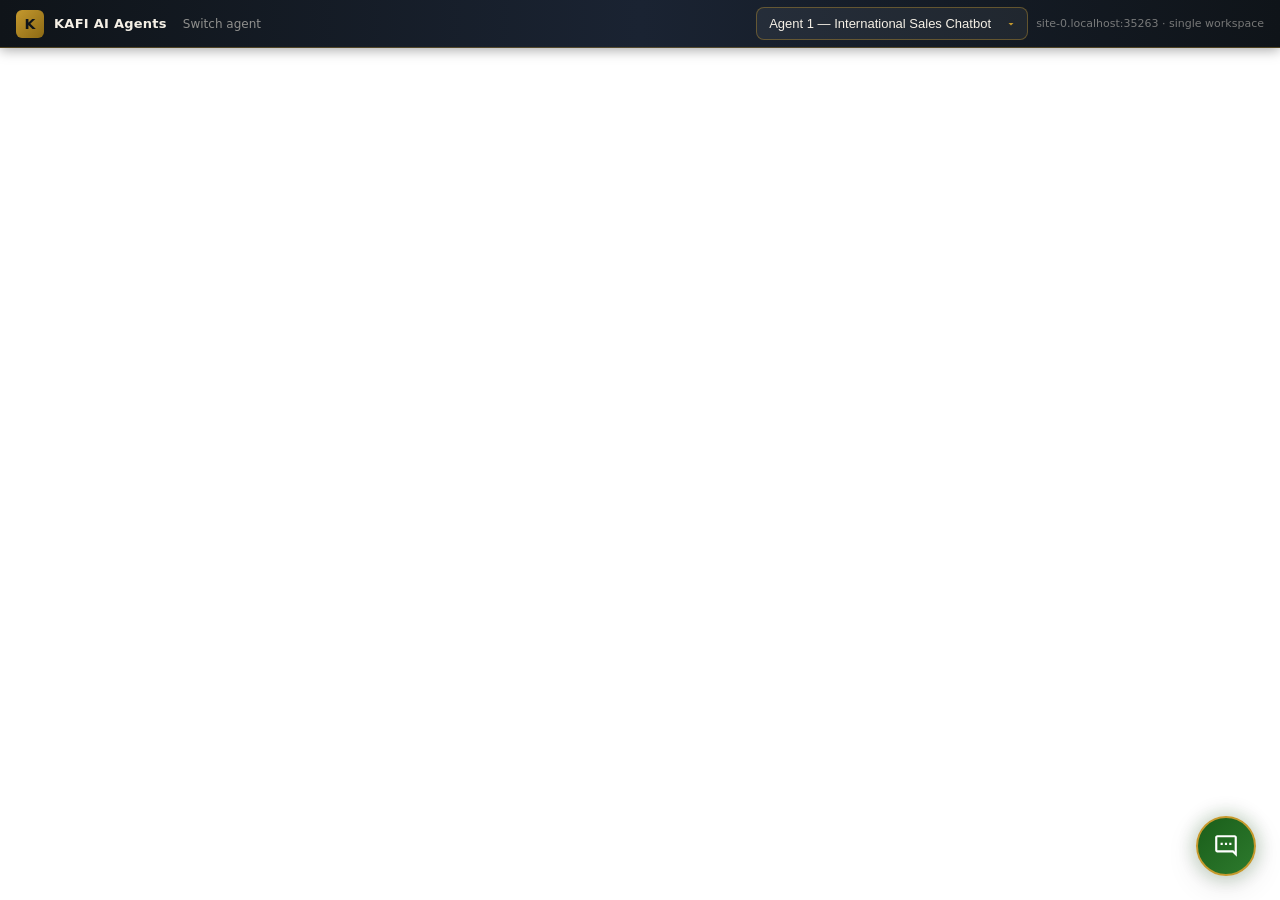
<file: index.html>
<!DOCTYPE html>
<html lang="en" dir="ltr">
<head>
  <meta charset="UTF-8">
  <meta name="viewport" content="width=device-width, initial-scale=1.0">
  <meta name="description" content="KAFI Group — Premium International Food Commodities. Chat with our AI assistant.">
  <title>KAFI Group — Chat Assistant</title>
  <link rel="stylesheet" href="styles/app-nav.css">
  <link rel="stylesheet" href="styles/chat.css">
  <script src="engine/app-nav.js" defer></script>
</head>
<body>

  <!-- ═══════════════════════════════════════════════════════════
       KAFI AI AGENT — Premium Chat Widget
       © 2026 NeuroGrid Labs · Built for KAFI Group
       ═══════════════════════════════════════════════════════════ -->

  <div class="kafi-chat-widget" id="kafiChatWidget" role="application" aria-label="KAFI Group Chat Assistant">

    <!-- ── Floating Chat Bubble ─────────────────────────────── -->
    <button
      class="kafi-chat-bubble"
      id="kafiBubble"
      type="button"
      aria-label="Open chat assistant"
      aria-expanded="false"
      aria-controls="kafiChatWindow"
    >
      <!-- Chat Bubble Icon -->
      <svg class="icon-chat" viewBox="0 0 24 24" xmlns="http://www.w3.org/2000/svg" aria-hidden="true">
        <path d="M20 2H4c-1.1 0-2 .9-2 2v12c0 1.1.9 2 2 2h14l4 4V4c0-1.1-.9-2-2-2zm0 15.2L18.8 16H4V4h16v13.2zM7 9h2v2H7V9zm4 0h2v2h-2V9zm4 0h2v2h-2V9z"/>
      </svg>
      <!-- Close Icon (shown when open) -->
      <svg class="icon-close" viewBox="0 0 24 24" xmlns="http://www.w3.org/2000/svg" aria-hidden="true">
        <path d="M19 6.41L17.59 5 12 10.59 6.41 5 5 6.41 10.59 12 5 17.59 6.41 19 12 13.41 17.59 19 19 17.59 13.41 12z"/>
      </svg>
    </button>


    <!-- ── Chat Window ──────────────────────────────────────── -->
    <div
      class="kafi-chat-window"
      id="kafiChatWindow"
      role="dialog"
      aria-label="Chat with KAFI Assistant"
      aria-hidden="true"
    >

      <!-- Header -->
      <header class="kafi-chat-header">
        <div class="kafi-chat-header-logo" aria-hidden="true">K</div>
        <div class="kafi-chat-header-info">
          <div class="kafi-chat-header-title">KAFI Assistant</div>
          <div class="kafi-chat-header-status">
            <span class="kafi-status-dot" aria-hidden="true"></span>
            <span>Online — Ready to help</span>
          </div>
        </div>

        <!-- WhatsApp Button -->
        <a
          class="kafi-whatsapp-btn"
          href="https://wa.me/923008206633?text=Hi%20KAFI%20Group%2C%20I%20was%20chatting%20on%20your%20website%20and%20would%20like%20to%20continue%20on%20WhatsApp."
          target="_blank"
          rel="noopener noreferrer"
          aria-label="Continue on WhatsApp"
          title="Continue on WhatsApp"
        >
          <svg viewBox="0 0 24 24" xmlns="http://www.w3.org/2000/svg" aria-hidden="true">
            <path d="M17.472 14.382c-.297-.149-1.758-.867-2.03-.967-.273-.099-.471-.148-.67.15-.197.297-.767.966-.94 1.164-.173.199-.347.223-.644.075-.297-.15-1.255-.463-2.39-1.475-.883-.788-1.48-1.761-1.653-2.059-.173-.297-.018-.458.13-.606.134-.133.298-.347.446-.52.149-.174.198-.298.298-.497.099-.198.05-.371-.025-.52-.075-.149-.669-1.612-.916-2.207-.242-.579-.487-.5-.669-.51-.173-.008-.371-.01-.57-.01-.198 0-.52.074-.792.372-.272.297-1.04 1.016-1.04 2.479 0 1.462 1.065 2.875 1.213 3.074.149.198 2.096 3.2 5.077 4.487.709.306 1.262.489 1.694.625.712.227 1.36.195 1.871.118.571-.085 1.758-.719 2.006-1.413.248-.694.248-1.289.173-1.413-.074-.124-.272-.198-.57-.347m-5.421 7.403h-.004a9.87 9.87 0 01-5.031-1.378l-.361-.214-3.741.982.998-3.648-.235-.374a9.86 9.86 0 01-1.51-5.26c.001-5.45 4.436-9.884 9.888-9.884 2.64 0 5.122 1.03 6.988 2.898a9.825 9.825 0 012.893 6.994c-.003 5.45-4.437 9.884-9.885 9.884m8.413-18.297A11.815 11.815 0 0012.05 0C5.495 0 .16 5.335.157 11.892c0 2.096.547 4.142 1.588 5.945L.057 24l6.305-1.654a11.882 11.882 0 005.683 1.448h.005c6.554 0 11.89-5.335 11.893-11.893a11.821 11.821 0 00-3.48-8.413z"/>
          </svg>
        </a>

        <!-- Close Button -->
        <button
          class="kafi-chat-header-close"
          id="kafiClose"
          type="button"
          aria-label="Close chat"
        >
          <svg viewBox="0 0 24 24" xmlns="http://www.w3.org/2000/svg" aria-hidden="true">
            <path d="M19 6.41L17.59 5 12 10.59 6.41 5 5 6.41 10.59 12 5 17.59 6.41 19 12 13.41 17.59 19 19 17.59 13.41 12z"/>
          </svg>
        </button>
      </header>


      <!-- Messages Area -->
      <div
        class="kafi-chat-messages"
        id="kafiMessages"
        role="log"
        aria-live="polite"
        aria-label="Chat messages"
      >
        <!-- Messages rendered dynamically by JS -->
      </div>


      <!-- Input Area -->
      <div class="kafi-chat-input-area">
        <!-- Language Toggle -->
        <button
          class="kafi-lang-toggle"
          id="kafiLangToggle"
          type="button"
          aria-label="Toggle language between English and Urdu"
          title="Toggle Language"
        >
          <svg viewBox="0 0 24 24" xmlns="http://www.w3.org/2000/svg" aria-hidden="true">
            <path d="M12 2C6.48 2 2 6.48 2 12s4.48 10 10 10 10-4.48 10-10S17.52 2 12 2zm-1 17.93c-3.95-.49-7-3.85-7-7.93 0-.62.08-1.21.21-1.79L9 15v1c0 1.1.9 2 2 2v1.93zm6.9-2.54c-.26-.81-1-1.39-1.9-1.39h-1v-3c0-.55-.45-1-1-1H8v-2h2c.55 0 1-.45 1-1V7h2c1.1 0 2-.9 2-2v-.41c2.93 1.19 5 4.06 5 7.41 0 2.08-.8 3.97-2.1 5.39z"/>
          </svg>
          <span class="kafi-lang-label" id="kafiLangLabel">EN</span>
        </button>

        <!-- Text Input -->
        <input
          type="text"
          class="kafi-chat-input"
          id="kafiInput"
          placeholder="Type your message..."
          aria-label="Type your message"
          autocomplete="off"
          maxlength="500"
        >

        <!-- Send Button -->
        <button
          class="kafi-send-btn"
          id="kafiSend"
          type="button"
          aria-label="Send message"
          title="Send"
        >
          <svg viewBox="0 0 24 24" xmlns="http://www.w3.org/2000/svg" aria-hidden="true">
            <path d="M2.01 21L23 12 2.01 3 2 10l15 2-15 2z"/>
          </svg>
        </button>
      </div>


      <!-- Powered By -->
      <div class="kafi-powered-by" aria-label="Powered by NeuroGrid Labs">
        <span>Powered by <a href="https://neurogridlabs.com" target="_blank" rel="noopener noreferrer">NeuroGrid Labs</a></span>
      </div>

    </div><!-- /.kafi-chat-window -->
  </div><!-- /.kafi-chat-widget -->


  <!-- ═══════════════════════════════════════════════════════════
       APPLICATION LOGIC
       ═══════════════════════════════════════════════════════════ -->
  <script type="module">
    // ── Engine Imports (ES Modules) ──────────────────────────
    // These will be loaded when the engine files exist.
    // Graceful fallback if modules aren't built yet.
    let NLPEngine, ConversationManager, LearningEngine, ResponseGenerator, APIConnector;
    let productCatalog, trainingData;

    try {
      const nlp = await import('./engine/nlp-engine.js');
      NLPEngine = nlp.NLPEngine || nlp.default;
    } catch (e) { console.warn('[KAFI] NLP engine not loaded:', e.message); }

    try {
      const conv = await import('./engine/conversation-manager.js');
      ConversationManager = conv.ConversationManager || conv.default;
    } catch (e) { console.warn('[KAFI] Conversation manager not loaded:', e.message); }

    try {
      const learn = await import('./engine/learning-engine.js');
      LearningEngine = learn.LearningEngine || learn.default;
    } catch (e) { console.warn('[KAFI] Learning engine not loaded:', e.message); }

    try {
      const resp = await import('./engine/response-generator.js');
      ResponseGenerator = resp.ResponseGenerator || resp.default;
    } catch (e) { console.warn('[KAFI] Response generator not loaded:', e.message); }

    try {
      const api = await import('./engine/api-connector.js');
      APIConnector = api.APIConnector || api.default;
    } catch (e) { console.warn('[KAFI] API Connector not loaded:', e.message); }

    try {
      const products = await import('./data/products.js');
      productCatalog = products.products || products.default || [];
    } catch (e) { console.warn('[KAFI] Product data not loaded:', e.message); productCatalog = []; }

    try {
      const training = await import('./data/training-data.js');
      trainingData = training.trainingData || training.default || {};
    } catch (e) { console.warn('[KAFI] Training data not loaded:', e.message); trainingData = {}; }


    // ═══════════════════════════════════════════════════════════
    //  ChatApp — Main Application Class
    // ═══════════════════════════════════════════════════════════

    class ChatApp {
      constructor() {
        // DOM Elements
        this.bubble     = document.getElementById('kafiBubble');
        this.window     = document.getElementById('kafiChatWindow');
        this.messages   = document.getElementById('kafiMessages');
        this.input      = document.getElementById('kafiInput');
        this.sendBtn    = document.getElementById('kafiSend');
        this.closeBtn   = document.getElementById('kafiClose');
        this.langToggle = document.getElementById('kafiLangToggle');
        this.langLabel  = document.getElementById('kafiLangLabel');

        // State
        this.isOpen       = false;
        this.isFirstOpen  = true;
        this.language     = 'en';
        this.sessionId    = this.generateSessionId();
        this.messageCount = 0;

        // Engine instances
        this.nlp          = NLPEngine ? new NLPEngine(trainingData) : null;
        this.conversation = ConversationManager ? new ConversationManager() : null;
        this.learning     = LearningEngine ? new LearningEngine() : null;
        this.responder    = ResponseGenerator ? new ResponseGenerator(productCatalog) : null;
        this.apiConnector = APIConnector ? new APIConnector() : null;

        // Initialize
        this.bindEvents();
        console.log(`%c[KAFI] Chat widget initialized · Session: ${this.sessionId}`, 'color: #1a5e1a; font-weight: bold;');
      }


      // ── Session ID Generator ────────────────────────────────
      generateSessionId() {
        const ts = Date.now().toString(36);
        const rand = Math.random().toString(36).substring(2, 8);
        return `kafi_${ts}_${rand}`;
      }


      // ── Event Bindings ──────────────────────────────────────
      bindEvents() {
        // Open / Close
        this.bubble.addEventListener('click', () => this.toggleChat());
        this.closeBtn.addEventListener('click', () => this.closeChat());

        // Send message
        this.sendBtn.addEventListener('click', () => this.handleSend());
        this.input.addEventListener('keydown', (e) => {
          if (e.key === 'Enter' && !e.shiftKey) {
            e.preventDefault();
            this.handleSend();
          }
        });

        // Language toggle
        this.langToggle.addEventListener('click', () => this.toggleLanguage());

        // Keyboard: Escape to close
        document.addEventListener('keydown', (e) => {
          if (e.key === 'Escape' && this.isOpen) this.closeChat();
        });
      }


      // ── Chat Open / Close ───────────────────────────────────
      toggleChat() {
        this.isOpen ? this.closeChat() : this.openChat();
      }

      openChat() {
        this.isOpen = true;
        this.window.classList.add('is-visible');
        this.window.setAttribute('aria-hidden', 'false');
        this.bubble.classList.add('is-open');
        this.bubble.setAttribute('aria-expanded', 'true');
        this.bubble.setAttribute('aria-label', 'Close chat assistant');

        if (this.isFirstOpen) {
          this.isFirstOpen = false;
          this.runWelcomeSequence();
        }

        // Focus input
        setTimeout(() => this.input.focus(), 400);
      }

      closeChat() {
        this.isOpen = false;
        this.window.classList.remove('is-visible');
        this.window.setAttribute('aria-hidden', 'true');
        this.bubble.classList.remove('is-open');
        this.bubble.setAttribute('aria-expanded', 'false');
        this.bubble.setAttribute('aria-label', 'Open chat assistant');
      }


      // ── Welcome Sequence ────────────────────────────────────
      runWelcomeSequence() {
        // Welcome visual block
        const welcome = document.createElement('div');
        welcome.className = 'kafi-welcome-msg';
        welcome.innerHTML = `
          <div class="kafi-welcome-icon" aria-hidden="true">K</div>
          <div class="kafi-welcome-title">Welcome to KAFI Group</div>
          <div class="kafi-welcome-text">
            Premium Himalayan Pink Salt, Rice, Spices & Desserts — exported worldwide from Pakistan.
          </div>
        `;
        this.messages.appendChild(welcome);

        // Bot greeting message
        setTimeout(() => {
          this.addBotMessage(
            this.language === 'ur'
              ? 'السلام علیکم! KAFI Group میں خوش آمدید۔ میں آپ کی کس طرح مدد کر سکتا ہوں؟'
              : 'Assalam-o-Alaikum! Welcome to KAFI Group. How may I assist you with our premium products today?'
          );

          // Quick replies
          this.addQuickReplies([
            { text: '🛍️ View Products',     value: 'show me your products' },
            { text: '🍚 Rice Collection',    value: 'tell me about rice' },
            { text: '🧂 Pink Salt',          value: 'himalayan pink salt' },
            { text: '📞 Contact Us',         value: 'I want to contact you' },
          ]);
        }, 600);
      }


      // ── Handle Send Message ─────────────────────────────────
      async handleSend() {
        const text = this.input.value.trim();
        if (!text) return;

        // Clear input
        this.input.value = '';

        // Add user message to UI
        this.addUserMessage(text);

        // Remove old quick replies
        this.clearQuickReplies();

        // Log conversation
        this.logMessage('user', text);

        // Show typing indicator
        this.showTyping();

        // Generate response
        const delay = 500 + Math.random() * 300; // 500-800ms
        await this.sleep(delay);

        // Process through engine or fallback
        const response = await this.processMessage(text);

        // Hide typing, show response
        this.hideTyping();
        this.renderResponse(response);
      }


      // ── Message Processing ──────────────────────────────────
      async processMessage(text) {
        const context = this.conversation ? this.conversation.getContext() : {};
        context.products = productCatalog;

        // Run local classification first to extract entities, language, and intent
        let intentResult = { intent: 'unknown', confidence: 0, entities: {}, language: 'english' };
        if (this.nlp) {
          try {
            intentResult = this.nlp.classify(text, this.language, context);
          } catch (e) {
            console.error('[KAFI] NLP Classification failed:', e);
          }
        }

        // Auto-detect language and update UI seamlessly
        const detectedLangCode = intentResult.language === 'urdu' ? 'ur' : 'en';
        if (detectedLangCode !== this.language) {
          this.language = detectedLangCode;
          this.langLabel.textContent = detectedLangCode.toUpperCase();
          this.input.placeholder = detectedLangCode === 'ur' ? '...اپنا پیغام ٹائپ کریں' : 'Type your message...';
          this.input.dir = detectedLangCode === 'ur' ? 'rtl' : 'ltr';
        }

        // 1. Try external API first if configured and enabled
        if (this.apiConnector && this.apiConnector.isEnabled()) {
          try {
            console.log('[KAFI] External API connector active, sending query...');
            const apiText = await this.apiConnector.generateResponse(text, context, productCatalog);
            if (apiText) {
              const response = {
                text: apiText,
                products: [],
                showForm: false,
                suggestions: this.language === 'ur' 
                  ? ['Rabta Karein', 'Products Dekhein', 'Order Kaise'] 
                  : ['Contact Us', 'View Products', 'How to Order']
              };

              // Log interaction
              if (this.learning) {
                this.learning.logInteraction(this.sessionId, text, 'external_api', response);
              }
              if (this.conversation) {
                this.conversation.addTurn('user', text);
                this.conversation.addTurn('bot', apiText);
              }
              return response;
            }
          } catch (err) {
            console.warn('[KAFI] External API failed, falling back to local NLP:', err);
          }
        }

        // 2. Local NLP engine fallback
        if (this.nlp && this.responder) {
          try {
            // Update conversation context state with the classified intent & entities
            if (this.conversation) {
              this.conversation.update(intentResult.intent, intentResult.entities);
            }

            // Get updated context
            const updatedContext = this.conversation ? this.conversation.getContext() : context;
            updatedContext.products = productCatalog;

            const response = this.responder.generate(intentResult, text, this.language, updatedContext);

            // Guard against form loop: if a form is shown, record it in the context manager
            if (this.conversation && (response.showForm || response.showContactForm)) {
              this.conversation.markFormShown();
            }

            // Log for learning
            if (this.learning) {
              this.learning.logInteraction(this.sessionId, text, intentResult.intent || intentResult, response);
            }

            if (this.conversation) {
              this.conversation.addTurn('user', text);
              this.conversation.addTurn('bot', response.text);
            }

            return response;
          } catch (err) {
            console.error('[KAFI] Engine error:', err);
          }
        }

        // Fallback responses (engine not loaded)
        return this.getFallbackResponse(text);
      }


      // ── Fallback Response System ────────────────────────────
      getFallbackResponse(text) {
        const lower = text.toLowerCase();

        // Simple keyword matching fallback
        const responses = [
          {
            keywords: ['hi', 'hello', 'hey', 'assalam', 'salam'],
            text: 'Welcome to KAFI Group! How may I assist you with our premium products today?',
            suggestions: ['View Products', 'Rice', 'Pink Salt', 'Contact Us']
          },
          {
            keywords: ['product', 'what do you sell', 'catalog', 'range', 'items'],
            text: 'KAFI Group exports premium food commodities worldwide: Himalayan Pink Salt (fine, coarse, tiles & blocks), Basmati & Non-Basmati Rice, Spices, Custards, Kheer, Jelly, and Masala Papri. What category interests you?',
            suggestions: ['Rice', 'Pink Salt', 'Desserts', 'Spices'],
            products: this.getSampleProducts('all')
          },
          {
            keywords: ['rice', 'basmati', 'sella', 'chawal'],
            text: 'Our premium rice collection includes Royal Super Parboiled Sella Rice, Ultra XXL Sella Gold Rice, Royal Super White Rice, and Economical Long Grain White Rice. All sourced from the finest Pakistani paddy fields.',
            suggestions: ['Sella Rice Details', 'White Rice Details', 'Pink Salt', 'Order Now'],
            products: this.getSampleProducts('rice')
          },
          {
            keywords: ['salt', 'pink salt', 'himalayan', 'namak'],
            text: 'Our Himalayan Pink Salt range includes Glass Grinders, Fine & Coarse Pencil Jars, Fliptop Bottles (500g), and exquisite Salt Tiles & Blocks for wellness and architecture. All naturally sourced from the Khewra Salt Mine.',
            suggestions: ['Salt Grinder', 'Salt Tiles', 'Sea Salt', 'Order Now'],
            products: this.getSampleProducts('salt')
          },
          {
            keywords: ['contact', 'call', 'email', 'phone', 'order', 'buy', 'purchase', 'reach'],
            text: 'We\'d love to hear from you! Please fill out the form below, or continue on WhatsApp for a faster response.',
            showForm: true,
            suggestions: ['Continue on WhatsApp']
          },
          {
            keywords: ['custard', 'dessert', 'kheer', 'jelly', 'sweet'],
            text: 'Our dessert range includes Vanilla, Banana & Strawberry Custard (100g–250g), assorted Kheer blends (155g), and fruit Jelly in Blueberry, Mango & Banana flavors (80g packs).',
            suggestions: ['Custard Details', 'Kheer Details', 'Rice', 'Contact Us']
          },
          {
            keywords: ['spice', 'masala', 'papri'],
            text: 'Our Masala Papri is a crispy, savory snack made with wheat flour and traditional spices — perfect for tea-time or chaat. Available in 250g packs.',
            suggestions: ['View Products', 'Rice', 'Pink Salt', 'Contact Us']
          },
          {
            keywords: ['where', 'country', 'location', 'pakistan', 'export', 'ship'],
            text: 'KAFI Group is headquartered in Pakistan and exports to countries across Europe, North America, the Middle East, and Asia. We handle global logistics and shipping.',
            suggestions: ['View Products', 'Contact Us', 'WhatsApp']
          },
          {
            keywords: ['price', 'cost', 'rate', 'quotation', 'quote'],
            text: 'For pricing and quotations, please contact our sales team. We offer competitive rates for bulk orders with flexible packaging options.',
            showForm: true,
            suggestions: ['Continue on WhatsApp', 'View Products']
          }
        ];

        // Find best matching response
        for (const r of responses) {
          if (r.keywords.some(kw => lower.includes(kw))) {
            return r;
          }
        }

        // Default
        return {
          text: 'Thank you for your interest! I can help you with our product range including Himalayan Pink Salt, Rice, Spices, and Desserts. What would you like to know more about?',
          suggestions: ['View Products', 'Rice', 'Pink Salt', 'Desserts', 'Contact Us']
        };
      }


      // ── Sample Product Data (Fallback) ──────────────────────
      getSampleProducts(category) {
        const all = [
          { name: 'Royal Super Parboiled Sella Rice', category: 'Rice', desc: 'Premium long-grain with rich golden texture', image: '', url: 'https://kafi-group.com' },
          { name: 'Himalayan Pink Salt - Glass Grinder', category: 'Pink Salt', desc: 'Pure crystal salt in elegant glass grinder', image: '', url: 'https://kafi-group.com' },
          { name: 'Ultra XXL Sella Gold Rice', category: 'Rice', desc: 'Extra-long grain, superior cooking performance', image: '', url: 'https://kafi-group.com' },
          { name: 'Pink Salt Tiles & Blocks', category: 'Pink Salt', desc: 'For architectural and wellness applications', image: '', url: 'https://kafi-group.com' },
          { name: 'Vanilla Custard', category: 'Desserts', desc: 'Rich and creamy vanilla dessert blend, 100g', image: '', url: 'https://kafi-group.com' },
        ];

        if (category === 'all') return all.slice(0, 3);
        if (category === 'rice') return all.filter(p => p.category === 'Rice');
        if (category === 'salt') return all.filter(p => p.category === 'Pink Salt');
        return [];
      }


      // ── Render Response ─────────────────────────────────────
      renderResponse(response) {
        // Text message
        if (response.text) {
          this.addBotMessage(response.text);
        }

        // Product cards
        if (response.products && response.products.length > 0) {
          setTimeout(() => this.addProductCards(response.products), 200);
        }

        // Lead capture form
        if (response.showForm) {
          setTimeout(() => this.addLeadForm(), 300);
        }

        // Quick reply suggestions
        if (response.suggestions && response.suggestions.length > 0) {
          const delay = (response.products ? 400 : 0) + (response.showForm ? 500 : 200);
          setTimeout(() => {
            const suggestions = response.suggestions.map(s => {
              if (s === 'Continue on WhatsApp' || s === 'WhatsApp') {
                return { text: '💬 Continue on WhatsApp', value: '__whatsapp__' };
              }
              return typeof s === 'string' ? { text: s, value: s } : s;
            });
            this.addQuickReplies(suggestions);
          }, delay);
        }

        // Log bot response
        this.logMessage('bot', response.text || '');
      }


      // ── Add User Message ────────────────────────────────────
      addUserMessage(text) {
        this.messageCount++;
        const time = this.formatTime();
        const el = document.createElement('div');
        el.className = 'kafi-message kafi-message--user';
        el.setAttribute('role', 'article');
        el.setAttribute('aria-label', `You said: ${text}`);
        el.innerHTML = `
          <div class="kafi-message-content">
            <div class="kafi-message-bubble">${this.escapeHtml(text)}</div>
            <span class="kafi-message-time">${time}</span>
          </div>
        `;
        this.messages.appendChild(el);
        this.scrollToBottom();
      }


      // ── Add Bot Message ─────────────────────────────────────
      addBotMessage(text) {
        this.messageCount++;
        const time = this.formatTime();
        const el = document.createElement('div');
        el.className = 'kafi-message kafi-message--bot';
        el.setAttribute('role', 'article');
        el.setAttribute('aria-label', `KAFI Assistant said: ${text}`);
        el.innerHTML = `
          <div class="kafi-avatar" aria-hidden="true">K</div>
          <div class="kafi-message-content">
            <div class="kafi-message-bubble">${this.escapeHtml(text)}</div>
            <span class="kafi-message-time">${time}</span>
          </div>
        `;
        this.messages.appendChild(el);
        this.scrollToBottom();
      }


      // ── Add Quick Replies ───────────────────────────────────
      addQuickReplies(options) {
        const container = document.createElement('div');
        container.className = 'kafi-quick-replies';
        container.setAttribute('role', 'group');
        container.setAttribute('aria-label', 'Quick reply options');

        for (const opt of options) {
          const btn = document.createElement('button');
          btn.className = 'kafi-quick-reply';
          btn.type = 'button';
          btn.textContent = opt.text;
          btn.addEventListener('click', () => {
            if (opt.value === '__whatsapp__') {
              window.open(
                'https://wa.me/923008206633?text=Hi%20KAFI%20Group%2C%20I%20was%20chatting%20on%20your%20website%20and%20would%20like%20to%20continue%20on%20WhatsApp.',
                '_blank'
              );
              return;
            }
            this.input.value = opt.value;
            this.handleSend();
          });
          container.appendChild(btn);
        }

        this.messages.appendChild(container);
        this.scrollToBottom();
      }

      clearQuickReplies() {
        const old = this.messages.querySelectorAll('.kafi-quick-replies');
        old.forEach(el => el.remove());
      }


      // ── Add Product Cards ───────────────────────────────────
      addProductCards(products) {
        const container = document.createElement('div');
        container.className = 'kafi-product-cards';

        for (const p of products) {
          const card = document.createElement('div');
          card.className = 'kafi-product-card';
          card.innerHTML = `
            <div class="kafi-product-card-image">
              ${p.image ? `<img src="${this.escapeHtml(p.image)}" alt="${this.escapeHtml(p.name)}" loading="lazy">` : `<span>📦 ${this.escapeHtml(p.category)}</span>`}
            </div>
            <div class="kafi-product-card-body">
              <span class="kafi-product-card-category">${this.escapeHtml(p.category)}</span>
              <div class="kafi-product-card-name">${this.escapeHtml(p.name)}</div>
              ${p.desc ? `<div class="kafi-product-card-desc">${this.escapeHtml(p.desc)}</div>` : ''}
              <a class="kafi-product-card-btn" href="${p.url || 'https://kafi-group.com'}" target="_blank" rel="noopener noreferrer">
                View Product →
              </a>
            </div>
          `;
          container.appendChild(card);
        }

        this.messages.appendChild(container);
        this.scrollToBottom();
      }


      // ── Add Lead Capture Form ───────────────────────────────
      addLeadForm() {
        // Only add one form at a time
        if (this.messages.querySelector('.kafi-lead-form')) return;

        const form = document.createElement('div');
        form.className = 'kafi-lead-form';
        form.innerHTML = `
          <div class="kafi-lead-form-title">
            <svg width="16" height="16" viewBox="0 0 24 24" fill="#1a5e1a"><path d="M20 4H4c-1.1 0-1.99.9-1.99 2L2 18c0 1.1.9 2 2 2h16c1.1 0 2-.9 2-2V6c0-1.1-.9-2-2-2zm0 4l-8 5-8-5V6l8 5 8-5v2z"/></svg>
            Contact Us
          </div>
          <div class="kafi-lead-form-subtitle">Fill in your details and our team will reach out within 24 hours.</div>
          <form id="kafiLeadFormInner" autocomplete="on">
            <div class="form-group">
              <label>Full Name <span class="required">*</span></label>
              <input type="text" name="fullName" required placeholder="Your full name" autocomplete="name">
            </div>
            <div class="form-group">
              <label>Email <span class="required">*</span></label>
              <input type="email" name="email" required placeholder="your@email.com" autocomplete="email">
            </div>
            <div class="form-group">
              <label>Phone Number <span class="required">*</span></label>
              <input type="tel" name="phone" required placeholder="+92 300 1234567" autocomplete="tel">
            </div>
            <div class="form-group">
              <label>Message</label>
              <textarea name="message" placeholder="Tell us about your requirements..." rows="3"></textarea>
            </div>
            <button type="submit" class="kafi-lead-form-submit">Submit Inquiry →</button>
          </form>
        `;

        this.messages.appendChild(form);
        this.scrollToBottom();

        // Handle form submit
        const innerForm = form.querySelector('#kafiLeadFormInner');
        innerForm.addEventListener('submit', (e) => {
          e.preventDefault();
          const data = new FormData(innerForm);
          const lead = {
            name: data.get('fullName'),
            email: data.get('email'),
            phone: data.get('phone'),
            message: data.get('message'),
            sessionId: this.sessionId,
            timestamp: new Date().toISOString(),
          };

          // Save to localStorage
          const leads = JSON.parse(localStorage.getItem('kafi_leads') || '[]');
          leads.push(lead);
          localStorage.setItem('kafi_leads', JSON.stringify(leads));

          // Mark lead captured in context manager to prevent form loop
          if (this.conversation) {
            this.conversation.markLeadCaptured();
          }

          // Show success
          form.innerHTML = `
            <div class="form-success">
              <svg viewBox="0 0 24 24"><path d="M12 2C6.48 2 2 6.48 2 12s4.48 10 10 10 10-4.48 10-10S17.52 2 12 2zm-2 15l-5-5 1.41-1.41L10 14.17l7.59-7.59L19 8l-9 9z" fill="#1a5e1a"/></svg>
              <div style="font-family: Montserrat, sans-serif; font-weight: 700; font-size: 15px; margin-bottom: 4px;">Thank you, ${this.escapeHtml(lead.name)}!</div>
              <div>Our team will contact you shortly.</div>
            </div>
          `;

          this.addBotMessage(`Thank you, ${lead.name}! Your inquiry has been received. Our sales team will reach out to you at ${lead.email} within 24 hours.`);
          this.scrollToBottom();
        });
      }


      // ── Typing Indicator ────────────────────────────────────
      showTyping() {
        if (this.messages.querySelector('.kafi-typing-indicator')) return;
        const el = document.createElement('div');
        el.className = 'kafi-typing-indicator';
        el.setAttribute('aria-label', 'KAFI Assistant is typing');
        el.innerHTML = `
          <div class="kafi-avatar" aria-hidden="true">K</div>
          <div class="kafi-typing-dots">
            <span class="kafi-typing-dot"></span>
            <span class="kafi-typing-dot"></span>
            <span class="kafi-typing-dot"></span>
          </div>
        `;
        this.messages.appendChild(el);
        this.scrollToBottom();
      }

      hideTyping() {
        const el = this.messages.querySelector('.kafi-typing-indicator');
        if (el) el.remove();
      }


      // ── Language Toggle ─────────────────────────────────────
      toggleLanguage() {
        this.language = this.language === 'en' ? 'ur' : 'en';
        this.langLabel.textContent = this.language.toUpperCase();

        if (this.language === 'ur') {
          this.input.placeholder = '...اپنا پیغام ٹائپ کریں';
          this.input.dir = 'rtl';
        } else {
          this.input.placeholder = 'Type your message...';
          this.input.dir = 'ltr';
        }

        this.addBotMessage(
          this.language === 'ur'
            ? 'زبان اردو میں تبدیل ہو گئی ہے۔ میں آپ کی کس طرح مدد کر سکتا ہوں؟'
            : 'Language switched to English. How can I help you?'
        );
      }


      // ── Conversation Logging ────────────────────────────────
      logMessage(role, text) {
        const log = JSON.parse(localStorage.getItem('kafi_conversations') || '{}');
        if (!log[this.sessionId]) {
          log[this.sessionId] = {
            id: this.sessionId,
            startedAt: new Date().toISOString(),
            messages: [],
            language: this.language,
          };
        }
        log[this.sessionId].messages.push({
          role,
          text,
          timestamp: new Date().toISOString(),
        });
        log[this.sessionId].lastActivity = new Date().toISOString();
        localStorage.setItem('kafi_conversations', JSON.stringify(log));
      }


      // ── Utilities ───────────────────────────────────────────
      formatTime() {
        return new Date().toLocaleTimeString([], { hour: '2-digit', minute: '2-digit' });
      }

      escapeHtml(str) {
        if (!str) return '';
        const div = document.createElement('div');
        div.textContent = str;
        return div.innerHTML;
      }

      scrollToBottom() {
        requestAnimationFrame(() => {
          this.messages.scrollTop = this.messages.scrollHeight;
        });
      }

      sleep(ms) {
        return new Promise(resolve => setTimeout(resolve, ms));
      }
    }


    // ── Initialize ────────────────────────────────────────────
    document.addEventListener('DOMContentLoaded', () => {
      window.kafiChat = new ChatApp();
    });

    // Fallback if DOM already loaded
    if (document.readyState !== 'loading') {
      window.kafiChat = new ChatApp();
    }
  </script>

</body>
</html>
</file>
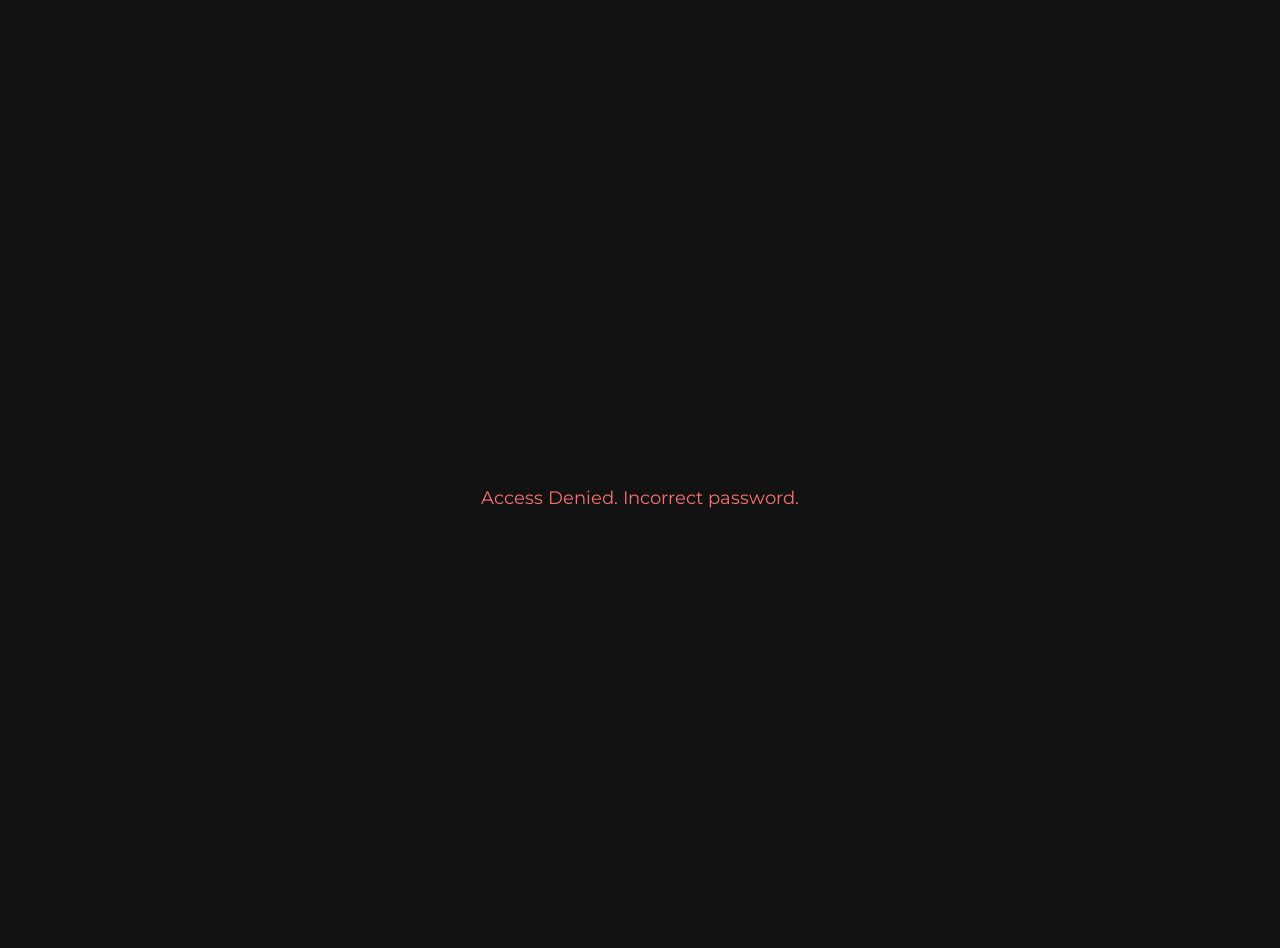
<file: admin.html>
<!DOCTYPE html>
<html lang="en">
<head>
  <meta charset="UTF-8">
  <meta name="viewport" content="width=device-width, initial-scale=1.0">
  <meta name="robots" content="noindex, nofollow">
  <title>KAFI Group — Admin Dashboard</title>
  <link rel="stylesheet" href="styles/app-nav.css">
  <link rel="stylesheet" href="styles/admin.css">
  <script src="engine/app-nav.js" defer></script>
</head>
<body class="admin-body">

  <!-- ═══════════════════════════════════════════════════════════
       KAFI AI AGENT — Admin Dashboard
       © 2026 NeuroGrid Labs
       ═══════════════════════════════════════════════════════════ -->

  <!-- Mobile Toggle -->
  <button class="admin-mobile-toggle" id="mobileToggle" type="button" aria-label="Toggle sidebar">
    <svg viewBox="0 0 24 24"><path d="M3 18h18v-2H3v2zm0-5h18v-2H3v2zm0-7v2h18V6H3z"/></svg>
  </button>

  <!-- Sidebar Overlay (mobile) -->
  <div class="sidebar-overlay" id="sidebarOverlay"></div>

  <div class="admin-layout">

    <!-- ── Sidebar ─────────────────────────────────────────── -->
    <aside class="admin-sidebar" id="sidebar" role="navigation" aria-label="Admin navigation">
      <div class="sidebar-logo">
        <div class="sidebar-logo-icon" aria-hidden="true">K</div>
        <div>
          <div class="sidebar-logo-text">KAFI Group</div>
          <div class="sidebar-logo-subtitle">Admin Panel</div>
        </div>
      </div>

      <nav class="sidebar-nav">
        <div class="sidebar-nav-label">Main</div>
        <button class="sidebar-nav-item is-active" data-tab="dashboard" type="button">
          <svg viewBox="0 0 24 24"><path d="M3 13h8V3H3v10zm0 8h8v-6H3v6zm10 0h8V11h-8v10zm0-18v6h8V3h-8z"/></svg>
          Dashboard
        </button>
        <button class="sidebar-nav-item" data-tab="conversations" type="button">
          <svg viewBox="0 0 24 24"><path d="M20 2H4c-1.1 0-2 .9-2 2v18l4-4h14c1.1 0 2-.9 2-2V4c0-1.1-.9-2-2-2zm0 14H6l-2 2V4h16v12z"/></svg>
          Conversations
        </button>
        <button class="sidebar-nav-item" data-tab="training" type="button">
          <svg viewBox="0 0 24 24"><path d="M5 13.18v4L12 21l7-3.82v-4L12 17l-7-3.82zM12 3L1 9l11 6 9-4.91V17h2V9L12 3z"/></svg>
          Training
        </button>
        <button class="sidebar-nav-item" data-tab="products" type="button">
          <svg viewBox="0 0 24 24"><path d="M20 6h-2.18c.11-.31.18-.65.18-1 0-1.66-1.34-3-3-3-1.05 0-1.96.54-2.5 1.35l-.5.67-.5-.68C10.96 2.54 10.05 2 9 2 7.34 2 6 3.34 6 5c0 .35.07.69.18 1H4c-1.11 0-1.99.89-1.99 2L2 19c0 1.11.89 2 2 2h16c1.11 0 2-.89 2-2V8c0-1.11-.89-2-2-2zm-5-2c.55 0 1 .45 1 1s-.45 1-1 1-1-.45-1-1 .45-1 1-1zM9 4c.55 0 1 .45 1 1s-.45 1-1 1-1-.45-1-1 .45-1 1-1zm11 15H4v-2h16v2zm0-5H4V8h5.08L7 10.83 8.62 12 12 7.4l3.38 4.6L17 10.83 14.92 8H20v6z"/></svg>
          Products
        </button>
        <button class="sidebar-nav-item" data-tab="sales" type="button">
          <svg viewBox="0 0 24 24"><path d="M16 6l2.29 2.29-4.88 4.88-4-4L2 16.59 3.41 18l6-6 4 4 6.3-6.29L22 12V6z" fill="currentColor"/></svg>
          Sales Hub
        </button>
        <button class="sidebar-nav-item" data-tab="scraper" type="button">
          <svg viewBox="0 0 24 24"><path d="M15.5 14h-.79l-.28-.27C15.41 12.59 16 11.11 16 9.5 16 5.91 13.09 3 9.5 3S3 5.91 3 9.5 5.91 16 9.5 16c1.61 0 3.09-.59 4.23-1.57l.27.28v.79l5 4.99L20.49 19l-4.99-5zm-6 0C7.01 14 5 11.99 5 9.5S7.01 5 9.5 5 14 7.01 14 9.5 11.99 14 9.5 14z" fill="currentColor"/></svg>
          Web Intel
        </button>

        <div class="sidebar-nav-label" style="margin-top: 16px;">System</div>
        <button class="sidebar-nav-item" data-tab="settings" type="button">
          <svg viewBox="0 0 24 24"><path d="M19.14 12.94c.04-.3.06-.61.06-.94 0-.32-.02-.64-.07-.94l2.03-1.58a.49.49 0 00.12-.61l-1.92-3.32a.488.488 0 00-.59-.22l-2.39.96c-.5-.38-1.03-.7-1.62-.94l-.36-2.54a.484.484 0 00-.48-.41h-3.84c-.24 0-.43.17-.47.41l-.36 2.54c-.59.24-1.13.57-1.62.94l-2.39-.96c-.22-.08-.47 0-.59.22L2.74 8.87c-.12.21-.08.47.12.61l2.03 1.58c-.05.3-.07.62-.07.94s.02.64.07.94l-2.03 1.58a.49.49 0 00-.12.61l1.92 3.32c.12.22.37.29.59.22l2.39-.96c.5.38 1.03.7 1.62.94l.36 2.54c.05.24.24.41.48.41h3.84c.24 0 .44-.17.47-.41l.36-2.54c.59-.24 1.13-.56 1.62-.94l2.39.96c.22.08.47 0 .59-.22l1.92-3.32c.12-.22.07-.47-.12-.61l-2.01-1.58zM12 15.6c-1.98 0-3.6-1.62-3.6-3.6s1.62-3.6 3.6-3.6 3.6 1.62 3.6 3.6-1.62 3.6-3.6 3.6z"/></svg>
          Settings
        </button>
      </nav>

      <div class="sidebar-footer">
        <div class="sidebar-footer-text">
          Powered by <a href="#">NeuroGrid Labs</a>
        </div>
      </div>
    </aside>


    <!-- ── Main Content ────────────────────────────────────── -->
    <main class="admin-main" id="adminMain">

      <!-- Page Header -->
      <div class="admin-page-header">
        <div>
          <h1 class="admin-page-title" id="pageTitle">Dashboard</h1>
          <p class="admin-page-subtitle" id="pageSubtitle">Overview of your chatbot performance</p>
        </div>
        <div class="admin-page-actions" id="pageActions"></div>
      </div>

      <!-- Tab Panels -->
      <!-- ═══ Dashboard ═══ -->
      <div class="admin-tab-panel is-active" id="panel-dashboard">
        <div class="stats-grid" id="statsGrid">
          <!-- Rendered by analytics.js -->
        </div>

        <div style="display: grid; grid-template-columns: 2fr 1fr; gap: 24px;">
          <div class="admin-card">
            <div class="admin-card-header">
              <span class="admin-card-title">Recent Conversations</span>
            </div>
            <div class="admin-card-body" style="padding: 0;">
              <div id="recentConversations" class="conversation-list">
                <!-- Rendered by analytics.js -->
              </div>
            </div>
          </div>

          <div class="admin-card">
            <div class="admin-card-header">
              <span class="admin-card-title">Top Intents</span>
            </div>
            <div class="admin-card-body" id="intentChart">
              <!-- Rendered by analytics.js -->
            </div>
          </div>
        </div>
      </div>

      <!-- ═══ Conversations ═══ -->
      <div class="admin-tab-panel" id="panel-conversations">
        <div class="admin-search">
          <svg class="admin-search-icon" viewBox="0 0 24 24"><path d="M15.5 14h-.79l-.28-.27C15.41 12.59 16 11.11 16 9.5 16 5.91 13.09 3 9.5 3S3 5.91 3 9.5 5.91 16 9.5 16c1.61 0 3.09-.59 4.23-1.57l.27.28v.79l5 4.99L20.49 19l-4.99-5zm-6 0C7.01 14 5 11.99 5 9.5S7.01 5 9.5 5 14 7.01 14 9.5 11.99 14 9.5 14z"/></svg>
          <input class="admin-search-input" id="conversationSearch" type="text" placeholder="Search conversations..." aria-label="Search conversations">
        </div>
        <div class="admin-card">
          <div class="admin-card-body" style="padding: 0;">
            <div id="conversationLog" class="conversation-list">
              <!-- Rendered dynamically -->
            </div>
          </div>
        </div>
      </div>

      <!-- ═══ Training ═══ -->
      <div class="admin-tab-panel" id="panel-training">
        <div style="display: grid; grid-template-columns: 1fr 1fr; gap: 24px;">
          <div class="admin-card">
            <div class="admin-card-header">
              <span class="admin-card-title">Unrecognized Inputs</span>
              <span class="admin-badge admin-badge--warning" id="unrecognizedCount">0 pending</span>
            </div>
            <div class="admin-card-body" style="padding: 0;">
              <div id="unrecognizedInputs">
                <!-- Rendered by trainer.js -->
              </div>
            </div>
          </div>

          <div class="admin-card">
            <div class="admin-card-header">
              <span class="admin-card-title">Add Custom Q&A</span>
            </div>
            <div class="admin-card-body" id="customQAForm">
              <!-- Rendered by trainer.js -->
            </div>
          </div>
        </div>
      </div>

      <!-- ═══ Products ═══ -->
      <div class="admin-tab-panel" id="panel-products">
        <div style="margin-bottom: 24px;">
          <button class="admin-btn admin-btn--primary" id="addProductBtn" type="button">
            <svg viewBox="0 0 24 24" width="16" height="16"><path d="M19 13h-6v6h-2v-6H5v-2h6V5h2v6h6v2z" fill="currentColor"/></svg>
            Add Product
          </button>
        </div>
        <div class="product-grid" id="productGrid">
          <!-- Rendered by trainer.js -->
        </div>
      </div>

      <!-- ═══ Sales Hub ═══ -->
      <div class="admin-tab-panel" id="panel-sales">
        <!-- Sales Alerts -->
        <div id="salesAlerts"></div>

        <div style="display: grid; grid-template-columns: 1fr 1fr; gap: 24px; margin-bottom: 24px;">
          <!-- Lead Evaluator -->
          <div class="admin-card">
            <div class="admin-card-header">
              <span class="admin-card-title">Lead Intelligence Evaluator</span>
            </div>
            <div class="admin-card-body">
              <p class="settings-section-desc" style="margin-bottom: 12px;">Paste LinkedIn Profile copy, company website text, or email logs to analyze buyer designation, nationality, DOB, and product interests.</p>
              <textarea class="admin-textarea" id="leadInputText" rows="6" placeholder="Paste LinkedIn copy, web text, or email history..."></textarea>
              <button class="admin-btn admin-btn--primary" id="evaluateLeadBtn" type="button" style="margin-top: 12px;">
                Evaluate Lead
              </button>
              
              <!-- Evaluated Output -->
              <div id="leadEvaluationResult" style="display: none; margin-top: 16px; padding: 16px; background: #151515; border-radius: 8px; border: 1px solid rgba(255,255,255,0.05);">
                <!-- Filled dynamically -->
              </div>
            </div>
          </div>

          <!-- B2B Quotation Generator -->
          <div class="admin-card">
            <div class="admin-card-header">
              <span class="admin-card-title">B2B Export Quote Generator</span>
            </div>
            <div class="admin-card-body">
              <p class="settings-section-desc" style="margin-bottom: 12px;">Generate a wholesale quote and upsell suggestions based on client category and location.</p>
              <div style="font-size: 12px; color: #9ca3af; margin-bottom: 6px;">Select Products & Quantities:</div>
              <div id="quoteProductSelector" style="max-height: 150px; overflow-y: auto; border: 1px solid #333; padding: 8px; border-radius: 4px; background: #1a1a1a; margin-bottom: 12px;">
                <!-- Filled dynamically -->
              </div>
              <div style="display: flex; gap: 8px; align-items: center; margin-bottom: 12px;">
                <label style="font-size: 12px; color: #9ca3af;">Link to Lead Profile:</label>
                <select class="admin-select" id="quoteLeadSelect" style="flex: 1; padding: 6px;">
                  <option value="">-- Select Lead --</option>
                </select>
              </div>
              <button class="admin-btn admin-btn--gold" id="generateQuoteBtn" type="button">
                Generate Quotation
              </button>

              <!-- Quote Output -->
              <div id="quoteResult" style="display: none; margin-top: 16px; padding: 16px; background: #151515; border-radius: 8px; border: 1px solid rgba(255,255,255,0.05); max-height: 300px; overflow-y: auto;">
                <!-- Filled dynamically -->
              </div>
            </div>
          </div>
        </div>

        <div style="display: grid; grid-template-columns: 1fr 1fr; gap: 24px; margin-bottom: 24px;">
          <!-- Outreach Draft Generator -->
          <div class="admin-card">
            <div class="admin-card-header">
              <span class="admin-card-title">Personalized Outreach Drafts</span>
            </div>
            <div class="admin-card-body">
              <p class="settings-section-desc" style="margin-bottom: 12px;">Generate customized, synergetic pitches based on the lead's product interest and status.</p>
              <div style="display: grid; grid-template-columns: 1fr 1fr; gap: 12px; margin-bottom: 12px;">
                <div>
                  <label class="admin-label">Pitch Type</label>
                  <select class="admin-select" id="outreachType" style="width: 100%;">
                    <option value="email">Email Cold Pitch</option>
                    <option value="linkedin">LinkedIn Connection</option>
                    <option value="whatsapp">WhatsApp Introduction</option>
                  </select>
                </div>
                <div>
                  <label class="admin-label">Language</label>
                  <select class="admin-select" id="outreachLang" style="width: 100%;">
                    <option value="english">English</option>
                    <option value="urdu">Roman Urdu</option>
                    <option value="arabic">Arabic</option>
                  </select>
                </div>
              </div>
              <button class="admin-btn admin-btn--primary" id="generateOutreachBtn" type="button">Generate Pitch</button>

              <!-- Pitch Output -->
              <div id="outreachResult" style="display: none; margin-top: 16px; position: relative;">
                <textarea class="admin-textarea" id="outreachText" rows="6" readonly style="width: 100%; font-family: monospace; font-size: 13px; padding-right: 60px;"></textarea>
                <button class="admin-btn admin-btn--ghost admin-btn--sm" id="copyOutreachBtn" type="button" style="position: absolute; right: 8px; top: 8px;">Copy</button>
              </div>
            </div>
          </div>

          <!-- Greetings Draft Generator -->
          <div class="admin-card">
            <div class="admin-card-header">
              <span class="admin-card-title">Relations Greeting Generator</span>
            </div>
            <div class="admin-card-body">
              <p class="settings-section-desc" style="margin-bottom: 12px;">Generate tailored birthday wishes, national day greetings, or promotion congratulations.</p>
              <div style="display: grid; grid-template-columns: 1fr 1fr; gap: 12px; margin-bottom: 12px;">
                <div>
                  <label class="admin-label">Greeting Type</label>
                  <select class="admin-select" id="greetingTypeSelect" style="width: 100%;">
                    <option value="birthday">Birthday Wish</option>
                    <option value="national_day">National Day congratulations</option>
                    <option value="promotion">Job Promotion congratulations</option>
                  </select>
                </div>
                <div>
                  <label style="opacity: 0; display: block; height: 16px; margin-bottom: 4px;">Placeholder</label>
                  <span style="font-size: 12px; color: #9ca3af; display: block; margin-top: 8px;">Based on the selected lead's country and details.</span>
                </div>
              </div>
              <button class="admin-btn admin-btn--gold" id="generateGreetingBtn" type="button">Generate Greeting</button>

              <!-- Greeting Output -->
              <div id="greetingResult" style="display: none; margin-top: 16px; position: relative;">
                <textarea class="admin-textarea" id="greetingText" rows="6" readonly style="width: 100%; font-family: monospace; font-size: 13px; padding-right: 60px;"></textarea>
                <button class="admin-btn admin-btn--ghost admin-btn--sm" id="copyGreetingBtn" type="button" style="position: absolute; right: 8px; top: 8px;">Copy</button>
              </div>
            </div>
          </div>
        </div>

        <!-- CRM Lead Manager -->
        <div class="admin-card">
          <div class="admin-card-header">
            <span class="admin-card-title">B2B CRM Leads Directory</span>
            <button class="admin-btn admin-btn--primary admin-btn--sm" id="addNewLeadBtn" type="button">
              <svg viewBox="0 0 24 24" width="14" height="14" style="margin-right: 4px;"><path d="M19 13h-6v6h-2v-6H5v-2h6V5h2v6h6v2z" fill="currentColor"/></svg>
              Add Lead Manually
            </button>
          </div>
          <div class="admin-card-body" style="padding: 0;">
            <div class="admin-table-container" style="overflow-x: auto;">
              <table class="admin-table" style="width: 100%; text-align: left; border-collapse: collapse;">
                <thead>
                  <tr style="border-bottom: 1px solid #333; font-size: 12px; color: #9ca3af; background: #181818;">
                    <th style="padding: 12px 16px;">Buyer Contact</th>
                    <th style="padding: 12px 16px;">Company</th>
                    <th style="padding: 12px 16px;">Designation</th>
                    <th style="padding: 12px 16px;">Category / Products</th>
                    <th style="padding: 12px 16px;">Nationality</th>
                    <th style="padding: 12px 16px;">Score</th>
                    <th style="padding: 12px 16px; text-align: right;">Actions</th>
                  </tr>
                </thead>
                <tbody id="crmLeadsBody">
                  <!-- Filled dynamically -->
                </tbody>
              </table>
            </div>
          </div>
        </div>
      </div>

      <!-- ═══ Web Intelligence Scraper ═══ -->
      <div class="admin-tab-panel" id="panel-scraper">
        <!-- Search Bar -->
        <div class="admin-card" style="margin-bottom: 24px;">
          <div class="admin-card-header">
            <span class="admin-card-title">Web Intelligence Search</span>
          </div>
          <div class="admin-card-body">
            <p class="settings-section-desc" style="margin-bottom: 12px;">Search the web for competitors, potential clients, and market intelligence. Results are classified by company type and organized by country & continent.</p>
            <div style="display: grid; grid-template-columns: 1fr auto auto; gap: 12px; align-items: end;">
              <div>
                <label class="admin-label">Search Keywords</label>
                <input class="admin-input" id="scraperQuery" type="text" placeholder='e.g. "basmati rice importer UAE" or "himalayan salt wholesale Europe"'>
              </div>
              <div>
                <label class="admin-label">Search Type</label>
                <select class="admin-select" id="scraperType" style="width: 180px;">
                  <option value="competitors">Find Competitors</option>
                  <option value="clients">Find Potential Clients</option>
                  <option value="market">Market Intelligence</option>
                </select>
              </div>
              <button class="admin-btn admin-btn--primary" id="scraperSearchBtn" type="button" style="height: 40px;">Search Web</button>
            </div>
            <div id="scraperStatus" style="display: none; margin-top: 12px; padding: 10px; background: rgba(197,153,46,0.08); border-radius: 6px; font-size: 12px; color: var(--kafi-gold);"></div>
          </div>
        </div>

        <!-- Search Results -->
        <div id="scraperResultsContainer" style="display: none;">
          <!-- Summary Stats -->
          <div style="display: grid; grid-template-columns: repeat(4, 1fr); gap: 16px; margin-bottom: 24px;" id="scraperStats"></div>

          <!-- Results Table -->
          <div class="admin-card" style="margin-bottom: 24px;">
            <div class="admin-card-header">
              <span class="admin-card-title">Search Results</span>
              <div style="display: flex; gap: 8px;">
                <button class="admin-btn admin-btn--ghost admin-btn--sm scraper-filter-btn is-active" data-filter="all" type="button">All</button>
                <button class="admin-btn admin-btn--ghost admin-btn--sm scraper-filter-btn" data-filter="competitor" type="button" style="color: var(--error);">Competitors</button>
                <button class="admin-btn admin-btn--ghost admin-btn--sm scraper-filter-btn" data-filter="potential_client" type="button" style="color: var(--success);">Potential Clients</button>
              </div>
            </div>
            <div class="admin-card-body" style="padding: 0;">
              <div style="overflow-x: auto;">
                <table class="admin-table" style="width: 100%; text-align: left; border-collapse: collapse;">
                  <thead>
                    <tr style="border-bottom: 1px solid #333; font-size: 12px; color: #9ca3af; background: #181818;">
                      <th style="padding: 12px 16px; width: 30px;"></th>
                      <th style="padding: 12px 16px;">Company / Title</th>
                      <th style="padding: 12px 16px;">Country</th>
                      <th style="padding: 12px 16px;">Continent</th>
                      <th style="padding: 12px 16px;">Type</th>
                      <th style="padding: 12px 16px; text-align: right;">Actions</th>
                    </tr>
                  </thead>
                  <tbody id="scraperResultsBody"></tbody>
                </table>
              </div>
            </div>
          </div>
        </div>

        <!-- Deep Scan Section -->
        <div class="admin-card">
          <div class="admin-card-header">
            <span class="admin-card-title">Deep Website Analysis</span>
          </div>
          <div class="admin-card-body">
            <p class="settings-section-desc" style="margin-bottom: 12px;">Paste a specific company URL to extract detailed business intelligence: emails, phone numbers, product overlap, certifications, and competitor/client classification.</p>
            <div style="display: flex; gap: 12px; align-items: end;">
              <div style="flex: 1;">
                <label class="admin-label">Website URL</label>
                <input class="admin-input" id="deepScanUrl" type="url" placeholder="https://example-company.com">
              </div>
              <button class="admin-btn admin-btn--gold" id="deepScanBtn" type="button" style="height: 40px;">Deep Scan</button>
            </div>
            <div id="deepScanResult" style="display: none; margin-top: 16px; padding: 16px; background: #151515; border-radius: 8px; border: 1px solid rgba(255,255,255,0.05);"></div>
          </div>
        </div>
      </div>

      <!-- ═══ Settings ═══ -->
      <div class="admin-tab-panel" id="panel-settings">
        <!-- Bot Configuration -->
        <div class="admin-card" style="margin-bottom: 24px;">
          <div class="admin-card-header">
            <span class="admin-card-title">Bot Configuration</span>
          </div>
          <div class="admin-card-body">
            <div class="settings-section">
              <div class="settings-section-title">Bot Name</div>
              <div class="settings-section-desc">The name displayed in the chat header</div>
              <input class="admin-input" id="settingBotName" type="text" value="KAFI Assistant" placeholder="Bot name">
            </div>
            <div class="settings-section">
              <div class="settings-section-title">Welcome Message</div>
              <div class="settings-section-desc">First message shown when chat is opened</div>
              <textarea class="admin-textarea" id="settingWelcome" rows="3" placeholder="Welcome message...">Assalam-o-Alaikum! Welcome to KAFI Group. How may I assist you with our premium products today?</textarea>
            </div>
            <div style="display: flex; gap: 8px; margin-top: 16px;">
              <button class="admin-btn admin-btn--primary" id="saveSettingsBtn" type="button">Save Settings</button>
            </div>
          </div>
        </div>

        <!-- AI Provider Settings -->
        <div class="admin-card api-settings-card" style="margin-bottom: 24px;">
          <div class="admin-card-header">
            <span class="admin-card-title">AI Provider Settings</span>
            <span class="admin-badge admin-badge--info">Optional</span>
          </div>
          <div class="admin-card-body">
            <p class="settings-section-desc" style="margin-bottom: 20px;">
              The chatbot works without any API key using the local NLP engine. Add an API key to enable advanced AI responses for complex queries that fall outside the training data.
            </p>

            <div class="admin-form-group">
              <label class="admin-label">AI Provider</label>
              <select class="admin-select" id="apiProvider">
                <option value="local">Local NLP (No API)</option>
                <option value="openai">OpenAI GPT</option>
                <option value="anthropic">Anthropic Claude</option>
                <option value="gemini">Google Gemini</option>
                <option value="manus">Manus AI</option>
                <option value="cursor">Cursor AI</option>
                <option value="custom">Custom API</option>
              </select>
            </div>

            <div class="admin-form-group" id="apiKeyGroup" style="display: none;">
              <label class="admin-label">API Key</label>
              <div style="position: relative;">
                <input class="admin-input" id="apiKey" type="password" placeholder="sk-... or your API key" autocomplete="off" style="padding-right: 48px;">
                <button class="admin-btn admin-btn--ghost admin-btn--sm" id="toggleApiKey" type="button" style="position: absolute; right: 4px; top: 50%; transform: translateY(-50%); padding: 4px 8px; font-size: 11px;">Show</button>
              </div>
            </div>

            <div class="admin-form-group" id="apiEndpointGroup" style="display: none;">
              <label class="admin-label">API Endpoint URL</label>
              <input class="admin-input" id="apiEndpoint" type="url" placeholder="https://api.example.com/v1/chat">
            </div>

            <div class="admin-form-group" id="apiModelGroup" style="display: none;">
              <label class="admin-label">Model Name</label>
              <input class="admin-input" id="apiModel" type="text" placeholder="e.g. gpt-4o, claude-sonnet-4-20250514, gemini-2.5-flash">
            </div>

            <div style="display: flex; gap: 8px; margin-top: 8px;">
              <button class="admin-btn admin-btn--gold" id="testApiBtn" type="button" style="display: none;">
                <svg viewBox="0 0 24 24" width="16" height="16"><path d="M12 2C6.48 2 2 6.48 2 12s4.48 10 10 10 10-4.48 10-10S17.52 2 12 2zm-2 15l-5-5 1.41-1.41L10 14.17l7.59-7.59L19 8l-9 9z" fill="currentColor"/></svg>
                Test Connection
              </button>
              <button class="admin-btn admin-btn--primary" id="saveApiBtn" type="button">Save API Settings</button>
            </div>
          </div>
        </div>

        <!-- Data Management -->
        <div class="admin-card">
          <div class="admin-card-header">
            <span class="admin-card-title">Data Management</span>
          </div>
          <div class="admin-card-body">
            <div class="settings-section">
              <div class="settings-section-title">Export Data</div>
              <div class="settings-section-desc">Download conversation logs, leads, and training data as CSV files.</div>
              <div style="display: flex; gap: 8px; flex-wrap: wrap;">
                <button class="admin-btn admin-btn--ghost" id="exportConversations" type="button">
                  <svg viewBox="0 0 24 24" width="16" height="16"><path d="M19 9h-4V3H9v6H5l7 7 7-7zM5 18v2h14v-2H5z" fill="currentColor"/></svg>
                  Export Conversations
                </button>
                <button class="admin-btn admin-btn--ghost" id="exportLeads" type="button">
                  <svg viewBox="0 0 24 24" width="16" height="16"><path d="M19 9h-4V3H9v6H5l7 7 7-7zM5 18v2h14v-2H5z" fill="currentColor"/></svg>
                  Export Leads
                </button>
              </div>
            </div>

            <div class="settings-section settings-danger-zone" style="margin-top: 24px;">
              <div class="settings-section-title" style="color: #f87171;">⚠ Danger Zone</div>
              <div class="settings-section-desc">These actions are irreversible. Data will be permanently deleted.</div>
              <div style="display: flex; gap: 8px; flex-wrap: wrap;">
                <button class="admin-btn admin-btn--danger" id="clearConversations" type="button">Clear All Conversations</button>
                <button class="admin-btn admin-btn--danger" id="clearLeads" type="button">Clear All Leads</button>
                <button class="admin-btn admin-btn--danger" id="clearAll" type="button">Clear Everything</button>
              </div>
            </div>
          </div>
        </div>
      </div>

    </main>
  </div>


  <!-- ═══════════════════════════════════════════════════════════
       ADMIN APPLICATION LOGIC
       ═══════════════════════════════════════════════════════════ -->
  <script type="module">
    // ── Module Imports ───────────────────────────────────────
    let LearningEngine;
    try {
      const mod = await import('./engine/learning-engine.js');
      LearningEngine = mod.LearningEngine || mod.default;
    } catch (e) { console.warn('[KAFI Admin] Learning engine not loaded:', e.message); }

    let analyticsModule, trainerModule;
    try {
      analyticsModule = await import('./admin/analytics.js');
    } catch (e) { console.warn('[KAFI Admin] Analytics module not loaded:', e.message); }

    try {
      trainerModule = await import('./admin/trainer.js');
    } catch (e) { console.warn('[KAFI Admin] Trainer module not loaded:', e.message); }

    let SalesAgent, APIConnector;
    try {
      const saMod = await import('./engine/sales-agent.js');
      SalesAgent = saMod.SalesAgent || saMod.default;
    } catch (e) { console.warn('[KAFI Admin] Sales agent module not loaded:', e.message); }

    try {
      const apiMod = await import('./engine/api-connector.js');
      APIConnector = apiMod.APIConnector || apiMod.default;
    } catch (e) { console.warn('[KAFI Admin] API connector not loaded:', e.message); }

    let WebScraper;
    try {
      const wsMod = await import('./engine/web-scraper.js');
      WebScraper = wsMod.WebScraper || wsMod.default;
    } catch (e) { console.warn('[KAFI Admin] Web scraper module not loaded:', e.message); }


    // ═══════════════════════════════════════════════════════════
    //  AdminPanel — Main Admin Application
    // ═══════════════════════════════════════════════════════════

    class AdminPanel {
      constructor() {
        // Auth check
        if (!this.authenticate()) return;

        this.currentTab = 'dashboard';
        this.learning = LearningEngine ? new LearningEngine() : null;
        this.apiConnector = APIConnector ? new APIConnector() : null;
        this.salesAgent = (SalesAgent && this.apiConnector) ? new SalesAgent(this.apiConnector) : null;
        this.activeEvaluationResult = null; // Stash temporary lead evaluation result
        this.webScraper = WebScraper ? new WebScraper() : null;
        this.scraperResults = []; // Stash last search results for filtering

        this.bindNavigation();
        this.bindSettings();
        this.bindApiSettings();
        this.bindSalesEvents();
        this.bindScraperEvents();
        this.loadDashboard();

        console.log('%c[KAFI Admin] Dashboard initialized', 'color: #c5992e; font-weight: bold;');
      }


      // ── Authentication ──────────────────────────────────────
      authenticate() {
        const stored = sessionStorage.getItem('kafi_admin_auth');
        if (stored === 'true') return true;

        const pw = prompt('🔒 KAFI Admin Panel\n\nEnter the admin password:');
        if (pw === 'kafi2026') {
          sessionStorage.setItem('kafi_admin_auth', 'true');
          return true;
        } else {
          document.body.innerHTML = `
            <div style="display:flex;align-items:center;justify-content:center;min-height:100vh;color:#f87171;font-family:Montserrat,sans-serif;font-size:18px;">
              Access Denied. Incorrect password.
            </div>`;
          return false;
        }
      }


      // ── Navigation ──────────────────────────────────────────
      bindNavigation() {
        const navItems = document.querySelectorAll('.sidebar-nav-item');
        const panels = document.querySelectorAll('.admin-tab-panel');
        const titles = {
          dashboard: ['Dashboard', 'Overview of your chatbot performance'],
          conversations: ['Conversations', 'View and search all chat sessions'],
          training: ['Training', 'Teach the bot from unrecognized inputs'],
          products: ['Products', 'Manage your product catalog'],
          sales: ['Sales Hub', 'B2B Sales Intelligence, Quotation Engine & Outreach'],
          scraper: ['Web Intel', 'Web Scraping, Competitor & Client Discovery'],
          settings: ['Settings', 'Configure bot behavior and data'],
        };

        navItems.forEach(item => {
          item.addEventListener('click', () => {
            const tab = item.dataset.tab;
            if (!tab) return;

            // Update nav active state
            navItems.forEach(n => n.classList.remove('is-active'));
            item.classList.add('is-active');

            // Show panel
            panels.forEach(p => p.classList.remove('is-active'));
            const panel = document.getElementById(`panel-${tab}`);
            if (panel) panel.classList.add('is-active');

            // Update header
            const [title, subtitle] = titles[tab] || [tab, ''];
            document.getElementById('pageTitle').textContent = title;
            document.getElementById('pageSubtitle').textContent = subtitle;

            this.currentTab = tab;
            this.onTabChange(tab);

            // Close mobile sidebar
            document.getElementById('sidebar').classList.remove('is-open');
            document.getElementById('sidebarOverlay').classList.remove('is-visible');
          });
        });

        // Mobile sidebar toggle
        document.getElementById('mobileToggle').addEventListener('click', () => {
          document.getElementById('sidebar').classList.toggle('is-open');
          document.getElementById('sidebarOverlay').classList.toggle('is-visible');
        });

        document.getElementById('sidebarOverlay').addEventListener('click', () => {
          document.getElementById('sidebar').classList.remove('is-open');
          document.getElementById('sidebarOverlay').classList.remove('is-visible');
        });
      }


      // ── Tab Change Handler ──────────────────────────────────
      onTabChange(tab) {
        switch (tab) {
          case 'dashboard':    this.loadDashboard(); break;
          case 'conversations': this.loadConversations(); break;
          case 'training':     this.loadTraining(); break;
          case 'products':     this.loadProducts(); break;
          case 'sales':        this.loadSalesHub(); break;
          case 'scraper':      break; // Static panel, no dynamic load needed
          case 'settings':     this.loadSettings(); break;
        }
      }


      // ── Dashboard ───────────────────────────────────────────
      loadDashboard() {
        const conversations = this.getConversations();
        const analytics = this.computeAnalytics(conversations);

        if (analyticsModule) {
          analyticsModule.renderStats(document.getElementById('statsGrid'), analytics);
          analyticsModule.renderRecentConversations(
            document.getElementById('recentConversations'),
            Object.values(conversations).slice(-10).reverse()
          );
          analyticsModule.renderIntentChart(
            document.getElementById('intentChart'),
            analytics.intents || {}
          );
        } else {
          // Fallback inline rendering
          this.renderStatsFallback(analytics);
        }
      }

      computeAnalytics(conversations) {
        const sessions = Object.values(conversations);
        let totalMessages = 0;
        let unrecognized = 0;
        const intents = {};
        const sessionDurations = [];

        sessions.forEach(s => {
          totalMessages += (s.messages || []).length;
          (s.messages || []).forEach(m => {
            if (m.intent === 'unknown') unrecognized++;
            if (m.intent) {
              intents[m.intent] = (intents[m.intent] || 0) + 1;
            }
          });
          if (s.startedAt && s.lastActivity) {
            sessionDurations.push(
              (new Date(s.lastActivity) - new Date(s.startedAt)) / 1000
            );
          }
        });

        const avgSession = sessionDurations.length
          ? Math.round(sessionDurations.reduce((a, b) => a + b, 0) / sessionDurations.length)
          : 0;

        return {
          totalConversations: sessions.length,
          totalMessages,
          unrecognized,
          avgSessionSec: avgSession,
          intents,
        };
      }

      renderStatsFallback(a) {
        const grid = document.getElementById('statsGrid');
        grid.innerHTML = `
          <div class="stat-card stat-card--green">
            <div class="stat-card-label">Total Conversations</div>
            <div class="stat-card-value">${a.totalConversations}</div>
          </div>
          <div class="stat-card stat-card--gold">
            <div class="stat-card-label">Total Messages</div>
            <div class="stat-card-value">${a.totalMessages}</div>
          </div>
          <div class="stat-card stat-card--teal">
            <div class="stat-card-label">Unrecognized</div>
            <div class="stat-card-value">${a.unrecognized}</div>
          </div>
          <div class="stat-card stat-card--purple">
            <div class="stat-card-label">Avg Session</div>
            <div class="stat-card-value">${a.avgSessionSec}s</div>
          </div>
        `;
      }


      // ── Conversations ───────────────────────────────────────
      loadConversations() {
        const conversations = this.getConversations();
        const container = document.getElementById('conversationLog');
        const sessions = Object.values(conversations).reverse();

        if (!sessions.length) {
          container.innerHTML = `
            <div class="admin-empty">
              <div class="admin-empty-icon">💬</div>
              <div class="admin-empty-title">No conversations yet</div>
              <div class="admin-empty-text">Chat sessions will appear here as users interact with the bot.</div>
            </div>`;
          return;
        }

        container.innerHTML = '';
        sessions.forEach((session, idx) => {
          const msgs = session.messages || [];
          const firstMsg = msgs.find(m => m.role === 'user')?.text || 'No message';
          const initial = (firstMsg[0] || '?').toUpperCase();
          const time = session.startedAt ? new Date(session.startedAt).toLocaleString() : 'Unknown';

          // Session row
          const row = document.createElement('div');
          row.className = 'conversation-item';
          row.innerHTML = `
            <div class="conversation-avatar">${initial}</div>
            <div class="conversation-info">
              <div class="conversation-preview">${this.escapeHtml(firstMsg)}</div>
              <div class="conversation-meta">
                <span>${time}</span>
                <span>${session.language || 'en'}</span>
              </div>
            </div>
            <span class="conversation-messages-count">${msgs.length} msgs</span>
          `;

          // Thread (expandable)
          const thread = document.createElement('div');
          thread.className = 'conversation-thread';
          thread.innerHTML = msgs.map(m => `
            <div class="thread-message">
              <span class="thread-message-role ${m.role}">${m.role}</span>
              <span class="thread-message-text">${this.escapeHtml(m.text)}</span>
            </div>
          `).join('');

          row.addEventListener('click', () => {
            const isOpen = thread.classList.contains('is-visible');
            // Close all threads
            container.querySelectorAll('.conversation-thread').forEach(t => t.classList.remove('is-visible'));
            container.querySelectorAll('.conversation-item').forEach(i => i.classList.remove('is-expanded'));

            if (!isOpen) {
              thread.classList.add('is-visible');
              row.classList.add('is-expanded');
            }
          });

          container.appendChild(row);
          container.appendChild(thread);
        });

        // Search functionality
        const searchInput = document.getElementById('conversationSearch');
        searchInput.addEventListener('input', () => {
          const q = searchInput.value.toLowerCase();
          const items = container.querySelectorAll('.conversation-item');
          const threads = container.querySelectorAll('.conversation-thread');

          items.forEach((item, i) => {
            const text = item.textContent.toLowerCase();
            const threadText = threads[i] ? threads[i].textContent.toLowerCase() : '';
            const match = text.includes(q) || threadText.includes(q);
            item.style.display = match ? '' : 'none';
            if (threads[i]) threads[i].style.display = match && threads[i].classList.contains('is-visible') ? '' : 'none';
          });
        });
      }


      // ── Training ────────────────────────────────────────────
      loadTraining() {
        const unrecognized = this.getUnrecognizedInputs();

        // Update badge
        document.getElementById('unrecognizedCount').textContent = `${unrecognized.length} pending`;

        if (trainerModule) {
          trainerModule.renderUnrecognizedInputs(
            document.getElementById('unrecognizedInputs'),
            unrecognized,
            (input, intent) => this.teachInput(input, intent)
          );
          trainerModule.renderCustomQA(
            document.getElementById('customQAForm'),
            (pattern, response, intent) => this.addCustomQA(pattern, response, intent)
          );
        } else {
          this.renderTrainingFallback(unrecognized);
        }
      }

      renderTrainingFallback(unrecognized) {
        const container = document.getElementById('unrecognizedInputs');
        if (!unrecognized.length) {
          container.innerHTML = `
            <div class="admin-empty">
              <div class="admin-empty-icon">🎓</div>
              <div class="admin-empty-title">All caught up!</div>
              <div class="admin-empty-text">No unrecognized inputs to train.</div>
            </div>`;
          return;
        }

        container.innerHTML = unrecognized.map((input, i) => `
          <div class="training-item">
            <span class="training-item-text">"${this.escapeHtml(input.text)}"</span>
            <span class="training-item-count">${input.count || 1}×</span>
            <div class="training-item-actions">
              <button class="admin-btn admin-btn--gold admin-btn--sm" data-idx="${i}" type="button">Teach</button>
            </div>
          </div>
        `).join('');

        // Custom QA form
        const qaForm = document.getElementById('customQAForm');
        qaForm.innerHTML = `
          <div class="admin-form-group">
            <label class="admin-label">User Question Pattern</label>
            <input class="admin-input" id="qaPattern" type="text" placeholder='e.g. "What is the price of pink salt?"'>
          </div>
          <div class="admin-form-group">
            <label class="admin-label">Bot Response</label>
            <textarea class="admin-textarea" id="qaResponse" placeholder="The response the bot should give..."></textarea>
          </div>
          <div class="admin-form-group">
            <label class="admin-label">Intent Category</label>
            <select class="admin-select" id="qaIntent">
              <option value="product_info">Product Info</option>
              <option value="pricing">Pricing</option>
              <option value="shipping">Shipping</option>
              <option value="contact_request">Contact Request</option>
              <option value="greeting">Greeting</option>
              <option value="custom">Custom</option>
            </select>
          </div>
          <button class="admin-btn admin-btn--primary" id="addQABtn" type="button">Add Q&A Pair</button>
        `;

        // Bind add QA
        document.getElementById('addQABtn')?.addEventListener('click', () => {
          const pattern = document.getElementById('qaPattern').value.trim();
          const response = document.getElementById('qaResponse').value.trim();
          const intent = document.getElementById('qaIntent').value;
          if (pattern && response) {
            this.addCustomQA(pattern, response, intent);
            document.getElementById('qaPattern').value = '';
            document.getElementById('qaResponse').value = '';
            this.showToast('Q&A pair added successfully', 'success');
          }
        });
      }

      teachInput(input, intent) {
        const customQA = JSON.parse(localStorage.getItem('kafi_custom_qa') || '[]');
        customQA.push({ pattern: input.text, intent, trainedAt: new Date().toISOString() });
        localStorage.setItem('kafi_custom_qa', JSON.stringify(customQA));

        // Remove from unrecognized
        const unrecognized = this.getUnrecognizedInputs().filter(u => u.text !== input.text);
        localStorage.setItem('kafi_unrecognized', JSON.stringify(unrecognized));

        this.loadTraining();
        this.showToast('Input trained successfully', 'success');
      }

      addCustomQA(pattern, response, intent) {
        const customQA = JSON.parse(localStorage.getItem('kafi_custom_qa') || '[]');
        customQA.push({ pattern, response, intent, addedAt: new Date().toISOString() });
        localStorage.setItem('kafi_custom_qa', JSON.stringify(customQA));
      }


      // ── Products ────────────────────────────────────────────
      loadProducts() {
        const products = this.getProducts();

        if (trainerModule) {
          trainerModule.renderProductEditor(
            document.getElementById('productGrid'),
            products,
            (product) => this.saveProduct(product),
            (idx) => this.deleteProduct(idx)
          );
        } else {
          this.renderProductsFallback(products);
        }

        // Add product button
        document.getElementById('addProductBtn').onclick = () => {
          this.showProductModal(null, (product) => {
            this.saveProduct(product);
            this.loadProducts();
            this.showToast('Product added successfully', 'success');
          });
        };
      }

      renderProductsFallback(products) {
        const grid = document.getElementById('productGrid');
        if (!products.length) {
          grid.innerHTML = `
            <div class="admin-empty" style="grid-column: 1/-1;">
              <div class="admin-empty-icon">📦</div>
              <div class="admin-empty-title">No products</div>
              <div class="admin-empty-text">Add products to build the knowledge base.</div>
            </div>`;
          return;
        }

        grid.innerHTML = products.map((p, i) => `
          <div class="product-editor-card">
            <div class="product-editor-image">
              ${p.image ? `<img src="${this.escapeHtml(p.image)}" alt="${this.escapeHtml(p.name)}">` : `📦 ${this.escapeHtml(p.category || 'Product')}`}
            </div>
            <div class="product-editor-body">
              <div class="product-editor-name">${this.escapeHtml(p.name)}</div>
              <div class="product-editor-category">${this.escapeHtml(p.category || 'Uncategorized')}</div>
              <div class="product-editor-actions">
                <button class="admin-btn admin-btn--ghost admin-btn--sm" onclick="window.adminPanel.editProduct(${i})" type="button">Edit</button>
                <button class="admin-btn admin-btn--danger admin-btn--sm" onclick="window.adminPanel.deleteProduct(${i})" type="button">Delete</button>
              </div>
            </div>
          </div>
        `).join('');
      }

      saveProduct(product) {
        const products = this.getProducts();
        if (product._index !== undefined) {
          products[product._index] = { ...product };
          delete products[product._index]._index;
        } else {
          products.push(product);
        }
        localStorage.setItem('kafi_products', JSON.stringify(products));
      }

      editProduct(idx) {
        const products = this.getProducts();
        const product = { ...products[idx], _index: idx };
        this.showProductModal(product, (updated) => {
          this.saveProduct({ ...updated, _index: idx });
          this.loadProducts();
          this.showToast('Product updated', 'success');
        });
      }

      deleteProduct(idx) {
        if (!confirm('Delete this product?')) return;
        const products = this.getProducts();
        products.splice(idx, 1);
        localStorage.setItem('kafi_products', JSON.stringify(products));
        this.loadProducts();
        this.showToast('Product deleted', 'warning');
      }

      showProductModal(product, onSave) {
        const overlay = document.createElement('div');
        overlay.className = 'teach-modal-overlay';
        overlay.innerHTML = `
          <div class="teach-modal">
            <div class="teach-modal-title">${product ? 'Edit Product' : 'Add Product'}</div>
            <div class="admin-form-group">
              <label class="admin-label">Product Name</label>
              <input class="admin-input" id="modalProductName" type="text" value="${this.escapeHtml(product?.name || '')}" placeholder="Product name">
            </div>
            <div class="admin-form-group">
              <label class="admin-label">Category</label>
              <select class="admin-select" id="modalProductCategory">
                <option value="Rice" ${product?.category === 'Rice' ? 'selected' : ''}>Rice</option>
                <option value="Pink Salt" ${product?.category === 'Pink Salt' ? 'selected' : ''}>Pink Salt</option>
                <option value="Sea Salt" ${product?.category === 'Sea Salt' ? 'selected' : ''}>Sea Salt</option>
                <option value="Spices" ${product?.category === 'Spices' ? 'selected' : ''}>Spices</option>
                <option value="Desserts" ${product?.category === 'Desserts' ? 'selected' : ''}>Desserts</option>
                <option value="Other" ${product?.category === 'Other' ? 'selected' : ''}>Other</option>
              </select>
            </div>
            <div class="admin-form-group">
              <label class="admin-label">Description</label>
              <textarea class="admin-textarea" id="modalProductDesc" rows="2" placeholder="Product description">${this.escapeHtml(product?.desc || product?.description || '')}</textarea>
            </div>
            <div class="admin-form-group">
              <label class="admin-label">Image URL</label>
              <input class="admin-input" id="modalProductImage" type="url" value="${this.escapeHtml(product?.image || '')}" placeholder="https://...">
            </div>
            <div class="admin-form-group">
              <label class="admin-label">Product URL</label>
              <input class="admin-input" id="modalProductUrl" type="url" value="${this.escapeHtml(product?.url || '')}" placeholder="https://kafi-group.com/product/...">
            </div>
            <div style="display: flex; gap: 8px; justify-content: flex-end;">
              <button class="admin-btn admin-btn--ghost" id="modalCancel" type="button">Cancel</button>
              <button class="admin-btn admin-btn--primary" id="modalSave" type="button">Save Product</button>
            </div>
          </div>
        `;

        document.body.appendChild(overlay);

        overlay.querySelector('#modalCancel').addEventListener('click', () => overlay.remove());
        overlay.addEventListener('click', (e) => { if (e.target === overlay) overlay.remove(); });

        overlay.querySelector('#modalSave').addEventListener('click', () => {
          const newProduct = {
            name: document.getElementById('modalProductName').value.trim(),
            category: document.getElementById('modalProductCategory').value,
            desc: document.getElementById('modalProductDesc').value.trim(),
            image: document.getElementById('modalProductImage').value.trim(),
            url: document.getElementById('modalProductUrl').value.trim() || 'https://kafi-group.com',
          };
          if (!newProduct.name) { alert('Product name is required.'); return; }
          onSave(newProduct);
          overlay.remove();
        });
      }


      // ── Web Intelligence Scraper ──────────────────────────
      bindScraperEvents() {
        const searchBtn = document.getElementById('scraperSearchBtn');
        const deepScanBtn = document.getElementById('deepScanBtn');
        const queryInput = document.getElementById('scraperQuery');

        if (!searchBtn || !deepScanBtn) return;

        // Search Web
        searchBtn.addEventListener('click', () => this._runScraperSearch());

        // Enter key on search input
        queryInput.addEventListener('keydown', (e) => {
          if (e.key === 'Enter') this._runScraperSearch();
        });

        // Deep Scan
        deepScanBtn.addEventListener('click', () => this._runDeepScan());

        // Filter buttons
        document.querySelectorAll('.scraper-filter-btn').forEach(btn => {
          btn.addEventListener('click', () => {
            document.querySelectorAll('.scraper-filter-btn').forEach(b => b.classList.remove('is-active'));
            btn.classList.add('is-active');
            const filter = btn.dataset.filter;
            this._filterScraperResults(filter);
          });
        });
      }

      async _runScraperSearch() {
        if (!this.webScraper) {
          this.showToast('Web Scraper not loaded — make sure server.py is running', 'error');
          return;
        }

        const query = document.getElementById('scraperQuery').value.trim();
        if (!query) {
          this.showToast('Please enter search keywords', 'warning');
          return;
        }

        const statusEl = document.getElementById('scraperStatus');
        const searchBtn = document.getElementById('scraperSearchBtn');

        statusEl.style.display = 'block';
        statusEl.innerHTML = '<span class="loading-dots">Searching the web</span>';
        searchBtn.disabled = true;
        searchBtn.textContent = 'Searching...';

        try {
          const data = await this.webScraper.search(query, 20);
          this.scraperResults = data.results || [];
          this._renderScraperResults(this.scraperResults);
          statusEl.innerHTML = `✓ Found ${data.count} results for "<strong>${query}</strong>"`;
          this.showToast(`Found ${data.count} results`, 'success');
        } catch (err) {
          statusEl.innerHTML = `✗ Error: ${err.message}`;
          this.showToast('Search failed: ' + err.message, 'error');
        } finally {
          searchBtn.disabled = false;
          searchBtn.textContent = 'Search Web';
        }
      }

      _renderScraperResults(results) {
        const container = document.getElementById('scraperResultsContainer');
        const tbody = document.getElementById('scraperResultsBody');
        const statsEl = document.getElementById('scraperStats');
        container.style.display = 'block';

        // Calculate stats
        const total = results.length;
        const competitors = results.filter(r => r.companyType === 'competitor').length;
        const clients = results.filter(r => r.companyType === 'potential_client').length;
        const countries = new Set(results.map(r => r.country).filter(c => c !== 'Unknown')).size;

        statsEl.innerHTML = `
          <div class="stat-card" style="background: linear-gradient(135deg, #1a1a2e 0%, #16213e 100%); padding: 16px; border-radius: 10px; border: 1px solid rgba(255,255,255,0.05);">
            <div style="font-size: 24px; font-weight: 700; color: #e8e8e8;">${total}</div>
            <div style="font-size: 11px; color: #9ca3af; margin-top: 4px;">Total Results</div>
          </div>
          <div class="stat-card" style="background: linear-gradient(135deg, #2d1a1a 0%, #3e1616 100%); padding: 16px; border-radius: 10px; border: 1px solid rgba(255,100,100,0.1);">
            <div style="font-size: 24px; font-weight: 700; color: #ef4444;">${competitors}</div>
            <div style="font-size: 11px; color: #9ca3af; margin-top: 4px;">Competitors</div>
          </div>
          <div class="stat-card" style="background: linear-gradient(135deg, #1a2d1a 0%, #163e16 100%); padding: 16px; border-radius: 10px; border: 1px solid rgba(100,255,100,0.1);">
            <div style="font-size: 24px; font-weight: 700; color: #22c55e;">${clients}</div>
            <div style="font-size: 11px; color: #9ca3af; margin-top: 4px;">Potential Clients</div>
          </div>
          <div class="stat-card" style="background: linear-gradient(135deg, #1a1a2e 0%, #2e1a3e 100%); padding: 16px; border-radius: 10px; border: 1px solid rgba(150,100,255,0.1);">
            <div style="font-size: 24px; font-weight: 700; color: #a78bfa;">${countries}</div>
            <div style="font-size: 11px; color: #9ca3af; margin-top: 4px;">Countries</div>
          </div>
        `;

        this._renderScraperRows(results, tbody);
      }

      _renderScraperRows(results, tbody) {
        if (!tbody) tbody = document.getElementById('scraperResultsBody');

        tbody.innerHTML = results.map((r, i) => {
          const typeColors = {
            competitor: { bg: 'rgba(239,68,68,0.1)', text: '#ef4444', label: '⚔ Competitor' },
            potential_client: { bg: 'rgba(34,197,94,0.1)', text: '#22c55e', label: '🤝 Potential Client' },
            unknown: { bg: 'rgba(156,163,175,0.1)', text: '#9ca3af', label: '— Unknown' },
          };
          const type = typeColors[r.companyType] || typeColors.unknown;
          const truncatedTitle = (r.title || r.domain || 'Untitled').substring(0, 60);
          const snippet = (r.snippet || '').substring(0, 100);

          return `
            <tr class="scraper-row" data-type="${r.companyType}" style="border-bottom: 1px solid #222; transition: background 0.2s;" onmouseover="this.style.background='#1a1a1a'" onmouseout="this.style.background='transparent'">
              <td style="padding: 12px 16px; font-size: 13px; color: #666;">${i + 1}</td>
              <td style="padding: 12px 16px;">
                <div style="font-size: 13px; font-weight: 500; color: #e8e8e8; margin-bottom: 2px;">${truncatedTitle}</div>
                <div style="font-size: 11px; color: #666;">${snippet}</div>
                <div style="font-size: 10px; color: #555; margin-top: 2px;">${r.domain || ''}</div>
              </td>
              <td style="padding: 12px 16px; font-size: 12px; color: #9ca3af;">${r.country}</td>
              <td style="padding: 12px 16px; font-size: 12px; color: #9ca3af;">${r.continent}</td>
              <td style="padding: 12px 16px;">
                <span style="display: inline-block; padding: 3px 10px; border-radius: 12px; font-size: 11px; background: ${type.bg}; color: ${type.text}; font-weight: 500;">${type.label}</span>
              </td>
              <td style="padding: 12px 16px; text-align: right;">
                <button class="admin-btn admin-btn--ghost admin-btn--sm scraper-scan-btn" data-url="${r.url}" type="button" style="font-size: 11px; padding: 4px 10px;">Deep Scan</button>
                <a href="${r.url}" target="_blank" rel="noopener" style="display: inline-block; margin-left: 6px; padding: 4px 10px; font-size: 11px; color: var(--kafi-gold); text-decoration: none; border: 1px solid rgba(197,153,46,0.3); border-radius: 4px;">Visit ↗</a>
              </td>
            </tr>
          `;
        }).join('');

        // Bind deep scan buttons inside table
        tbody.querySelectorAll('.scraper-scan-btn').forEach(btn => {
          btn.addEventListener('click', () => {
            document.getElementById('deepScanUrl').value = btn.dataset.url;
            this._runDeepScan();
          });
        });
      }

      _filterScraperResults(filter) {
        const filtered = filter === 'all'
          ? this.scraperResults
          : this.scraperResults.filter(r => r.companyType === filter);
        this._renderScraperRows(filtered);
      }

      async _runDeepScan() {
        if (!this.webScraper) {
          this.showToast('Web Scraper not loaded — make sure server.py is running', 'error');
          return;
        }

        const url = document.getElementById('deepScanUrl').value.trim();
        if (!url) {
          this.showToast('Please enter a URL to analyze', 'warning');
          return;
        }

        const resultEl = document.getElementById('deepScanResult');
        const deepBtn = document.getElementById('deepScanBtn');
        resultEl.style.display = 'block';
        resultEl.innerHTML = '<div style="text-align: center; padding: 20px; color: var(--kafi-gold);">Analyzing website... This may take a few seconds.</div>';
        deepBtn.disabled = true;
        deepBtn.textContent = 'Scanning...';

        try {
          const data = await this.webScraper.scrapeUrl(url);

          if (!data.success) {
            resultEl.innerHTML = `<div style="color: var(--error); padding: 12px;">✗ Failed to scan: ${data.error}</div>`;
            return;
          }

          const typeColors = {
            competitor: { bg: 'rgba(239,68,68,0.12)', text: '#ef4444', label: '⚔ Competitor' },
            potential_client: { bg: 'rgba(34,197,94,0.12)', text: '#22c55e', label: '🤝 Potential Client' },
            unknown: { bg: 'rgba(156,163,175,0.12)', text: '#9ca3af', label: 'Unclassified' },
          };
          const type = typeColors[data.companyType] || typeColors.unknown;

          resultEl.innerHTML = `
            <div style="display: grid; gap: 16px;">
              <div style="display: flex; justify-content: space-between; align-items: center;">
                <h3 style="margin: 0; font-size: 16px; color: #e8e8e8;">${data.title || 'No title found'}</h3>
                <span style="padding: 4px 14px; border-radius: 14px; font-size: 12px; background: ${type.bg}; color: ${type.text}; font-weight: 600;">${type.label}</span>
              </div>
              <p style="margin: 0; font-size: 13px; color: #9ca3af; line-height: 1.5;">${data.description || 'No description found'}</p>
              <div style="display: grid; grid-template-columns: repeat(3, 1fr); gap: 12px;">
                <div style="background: #1a1a1a; padding: 12px; border-radius: 8px;">
                  <div style="font-size: 11px; color: #666; margin-bottom: 4px;">Country</div>
                  <div style="font-size: 14px; color: #e8e8e8; font-weight: 500;">${data.country}</div>
                </div>
                <div style="background: #1a1a1a; padding: 12px; border-radius: 8px;">
                  <div style="font-size: 11px; color: #666; margin-bottom: 4px;">Continent</div>
                  <div style="font-size: 14px; color: #e8e8e8; font-weight: 500;">${data.continent}</div>
                </div>
                <div style="background: #1a1a1a; padding: 12px; border-radius: 8px;">
                  <div style="font-size: 11px; color: #666; margin-bottom: 4px;">Product Overlap</div>
                  <div style="font-size: 14px; color: #e8e8e8; font-weight: 500;">${data.products.length > 0 ? data.products.join(', ') : 'None detected'}</div>
                </div>
              </div>
              ${data.emails.length > 0 ? `
              <div style="background: #1a1a1a; padding: 12px; border-radius: 8px;">
                <div style="font-size: 11px; color: #666; margin-bottom: 6px;">📧 Emails Found</div>
                <div style="font-size: 13px; color: var(--kafi-gold);">${data.emails.map(e => `<a href="mailto:${e}" style="color: var(--kafi-gold); text-decoration: none; margin-right: 12px;">${e}</a>`).join('')}</div>
              </div>` : ''}
              ${data.phones.length > 0 ? `
              <div style="background: #1a1a1a; padding: 12px; border-radius: 8px;">
                <div style="font-size: 11px; color: #666; margin-bottom: 6px;">📞 Phone Numbers Found</div>
                <div style="font-size: 13px; color: #e8e8e8;">${data.phones.join(' &nbsp;|&nbsp; ')}</div>
              </div>` : ''}
              ${data.certifications.length > 0 ? `
              <div style="background: #1a1a1a; padding: 12px; border-radius: 8px;">
                <div style="font-size: 11px; color: #666; margin-bottom: 6px;">🏆 Certifications</div>
                <div style="display: flex; gap: 6px; flex-wrap: wrap;">${data.certifications.map(c => `<span style="padding: 2px 8px; border-radius: 4px; font-size: 11px; background: rgba(197,153,46,0.1); color: var(--kafi-gold);">${c}</span>`).join('')}</div>
              </div>` : ''}
              <div style="display: flex; gap: 8px; justify-content: flex-end;">
                <button class="admin-btn admin-btn--ghost admin-btn--sm" onclick="navigator.clipboard.writeText(JSON.stringify(${JSON.stringify(data).replace(/"/g, '&quot;')}, null, 2)); window.adminPanel.showToast('Copied to clipboard', 'success');" type="button">Copy JSON</button>
                <a href="${url}" target="_blank" rel="noopener" class="admin-btn admin-btn--gold admin-btn--sm" style="text-decoration: none;">Visit Website ↗</a>
              </div>
            </div>
          `;

          this.showToast('Deep scan complete', 'success');
        } catch (err) {
          resultEl.innerHTML = `<div style="color: var(--error); padding: 12px;">✗ Error: ${err.message}</div>`;
          this.showToast('Deep scan failed: ' + err.message, 'error');
        } finally {
          deepBtn.disabled = false;
          deepBtn.textContent = 'Deep Scan';
        }
      }


      // ── Sales Hub Dashboard ────────────────────────────────
      async loadSalesHub() {
        const quoteProductSelector = document.getElementById('quoteProductSelector');

        // Fetch products catalog
        let catalog = this.getProducts();
        if (catalog.length === 0) {
          try {
            // Load base catalog products if local storage is empty
            const response = await fetch('./data/products.json');
            catalog = await response.json();
            localStorage.setItem('kafi_products', JSON.stringify(catalog));
          } catch (e) {
            console.error('Failed to load base product catalog:', e);
          }
        }

        // Render product checkboxes for quote selector
        quoteProductSelector.innerHTML = '';
        catalog.forEach(p => {
          const itemDiv = document.createElement('div');
          itemDiv.className = 'quote-product-item';
          itemDiv.innerHTML = `
            <label class="quote-product-label">
              <input type="checkbox" class="quote-prod-checkbox" value="${p.id || p.name}">
              ${this.escapeHtml(p.name)}
            </label>
            <input type="number" class="quote-qty-input" value="1" min="1" style="width: 50px;">
          `;
          quoteProductSelector.appendChild(itemDiv);
        });

        // Load CRM Leads
        this.renderCrmLeads();
        this.updateSalesAlerts();
      }

      renderCrmLeads() {
        const body = document.getElementById('crmLeadsBody');
        const select = document.getElementById('quoteLeadSelect');
        const buyers = JSON.parse(localStorage.getItem('kafi_buyers') || '[]');

        body.innerHTML = '';
        select.innerHTML = '<option value="">-- Select Lead --</option>';

        if (buyers.length === 0) {
          body.innerHTML = `<tr><td colspan="7" style="padding: 24px; text-align: center; color: var(--text-muted);">No leads analyzed yet. Paste text in the Evaluator to add a lead.</td></tr>`;
          return;
        }

        buyers.forEach((b, idx) => {
          // Add option to select dropdown
          const opt = document.createElement('option');
          opt.value = idx;
          opt.textContent = `${b.buyerName} (${b.company || 'Unknown Company'})`;
          select.appendChild(opt);

          // Table row
          const tr = document.createElement('tr');
          tr.style.borderBottom = '1px solid #222';
          
          let scoreClass = 'lead-cold';
          if (b.leadScore === 'HOT') scoreClass = 'lead-hot';
          else if (b.leadScore === 'WARM') scoreClass = 'lead-warm';

          tr.innerHTML = `
            <td style="padding: 12px 16px; font-weight: 500;">${this.escapeHtml(b.buyerName || 'Unknown')}</td>
            <td style="padding: 12px 16px;">${this.escapeHtml(b.company || 'Unknown')}</td>
            <td style="padding: 12px 16px;">${this.escapeHtml(b.designation || 'Manager')}</td>
            <td style="padding: 12px 16px;">${this.escapeHtml(b.productHandling || 'Commodities')}</td>
            <td style="padding: 12px 16px;">${this.escapeHtml(b.nationality || 'Unknown')}</td>
            <td style="padding: 12px 16px;"><span class="lead-score-badge ${scoreClass}">${b.leadScore}</span></td>
            <td style="padding: 12px 16px; text-align: right;">
              <button class="admin-btn admin-btn--ghost admin-btn--sm delete-lead-btn" data-index="${idx}" type="button" style="padding: 4px 8px; font-size: 11px; color: var(--error);">Delete</button>
            </td>
          `;
          body.appendChild(tr);
        });

        // Add delete event listeners
        body.querySelectorAll('.delete-lead-btn').forEach(btn => {
          btn.addEventListener('click', (e) => {
            const index = parseInt(btn.dataset.index);
            if (confirm('Are you sure you want to delete this lead?')) {
              buyers.splice(index, 1);
              localStorage.setItem('kafi_buyers', JSON.stringify(buyers));
              this.renderCrmLeads();
              this.updateSalesAlerts();
              this.showToast('Lead deleted', 'warning');
            }
          });
        });
      }

      updateSalesAlerts() {
        const container = document.getElementById('salesAlerts');
        if (!container) return;

        const buyers = JSON.parse(localStorage.getItem('kafi_buyers') || '[]');
        if (!this.salesAgent) {
          container.innerHTML = '';
          container.style.display = 'none';
          return;
        }

        const alerts = this.salesAgent.getGreetingAlerts(buyers);
        if (alerts.length === 0) {
          container.innerHTML = '';
          container.style.display = 'none';
          return;
        }

        container.style.display = 'block';
        container.className = 'sales-alert-banner';
        container.innerHTML = `
          <div style="font-weight: bold; color: var(--kafi-gold); font-size: 14px; margin-bottom: 4px; display: flex; align-items: center; gap: 8px;">
            <svg viewBox="0 0 24 24" width="16" height="16"><path d="M12 22c1.1 0 2-.9 2-2h-4c0 1.1.89 2 2 2zm6-6v-5c0-3.07-1.64-5.64-4.5-6.32V4c0-.83-.67-1.5-1.5-1.5s-1.5.67-1.5 1.5v.68C7.63 5.36 6 7.92 6 11v5l-2 2v1h16v-1l-2-2z" fill="currentColor"/></svg>
            B2B Relationship Alerts
          </div>
        `;

        alerts.forEach(alert => {
          const div = document.createElement('div');
          div.className = 'sales-alert-item';
          div.innerHTML = `
            <span>${this.escapeHtml(alert.message)}</span>
            <button class="admin-btn admin-btn--gold admin-btn--sm alert-action-btn" data-buyer-id="${alert.buyerId}" data-alert-type="${alert.type}" type="button" style="padding: 2px 8px; font-size: 11px; margin-left: auto;">
              Generate Pitch
            </button>
          `;
          container.appendChild(div);
        });

        // Hook up alert buttons
        container.querySelectorAll('.alert-action-btn').forEach(btn => {
          btn.addEventListener('click', () => {
            const buyers = JSON.parse(localStorage.getItem('kafi_buyers') || '[]');
            const name = btn.parentElement.querySelector('span').textContent.split(' ')[2]; 
            const index = buyers.findIndex(b => b.buyerName.includes(name) || name.includes(b.buyerName));
            if (index !== -1) {
              document.getElementById('quoteLeadSelect').value = index;
              const type = btn.dataset.alertType === 'birthday' ? 'birthday' : 'national_day';
              document.getElementById('greetingTypeSelect').value = type;
              this.showToast('Lead selected. Generating greeting...', 'info');
              
              // Scroll to greeting
              document.getElementById('greetingTypeSelect').scrollIntoView({ behavior: 'smooth' });
            }
          });
        });
      }

      bindSalesEvents() {
        const evaluateBtn = document.getElementById('evaluateLeadBtn');
        const generateQuoteBtn = document.getElementById('generateQuoteBtn');
        const generateOutreachBtn = document.getElementById('generateOutreachBtn');
        const generateGreetingBtn = document.getElementById('generateGreetingBtn');

        const copyOutreachBtn = document.getElementById('copyOutreachBtn');
        const copyGreetingBtn = document.getElementById('copyGreetingBtn');
        const addNewLeadBtn = document.getElementById('addNewLeadBtn');

        if (!evaluateBtn) return; // Guard for pages without sales tabs

        // 1. Evaluate Lead
        evaluateBtn.addEventListener('click', async () => {
          const rawText = document.getElementById('leadInputText').value.trim();
          if (!rawText) {
            alert('Please paste some buyer details first.');
            return;
          }

          evaluateBtn.disabled = true;
          evaluateBtn.textContent = 'Analyzing Profile...';
          const resultBox = document.getElementById('leadEvaluationResult');
          resultBox.style.display = 'none';

          try {
            if (!this.salesAgent) {
              throw new Error('Sales agent module is not initialized.');
            }
            
            const catalog = this.getProducts();
            const profile = await this.salesAgent.evaluateLead(rawText, catalog);
            this.activeEvaluationResult = profile;

            // Display Results
            let scoreClass = 'lead-cold';
            if (profile.leadScore === 'HOT') scoreClass = 'lead-hot';
            else if (profile.leadScore === 'WARM') scoreClass = 'lead-warm';

            resultBox.innerHTML = `
              <div style="font-weight: bold; color: var(--kafi-gold); font-size: 14px; margin-bottom: 12px; border-bottom: 1px solid #333; padding-bottom: 6px;">Lead Intelligence Summary</div>
              <div style="display: grid; grid-template-columns: 80px 1fr; gap: 8px; font-size: 12px;">
                <span style="color: #9ca3af;">Name:</span><strong>${this.escapeHtml(profile.buyerName)}</strong>
                <span style="color: #9ca3af;">Company:</span><strong>${this.escapeHtml(profile.company)}</strong>
                <span style="color: #9ca3af;">Title:</span><span>${this.escapeHtml(profile.designation)}</span>
                <span style="color: #9ca3af;">Nationality:</span><span>${this.escapeHtml(profile.nationality)}</span>
                <span style="color: #9ca3af;">DOB:</span><span>${this.escapeHtml(profile.dob || 'Not detected')}</span>
                <span style="color: #9ca3af;">Products:</span><span>${this.escapeHtml(profile.productHandling)}</span>
                <span style="color: #9ca3af;">Lead Score:</span><span><span class="lead-score-badge ${scoreClass}">${profile.leadScore}</span></span>
                <span style="color: #9ca3af;">Rationale:</span><span style="grid-column: 1 / span 2; font-style: italic; color: #cbd5e1; margin-top: 4px; padding: 6px; background: rgba(255,255,255,0.02); border-radius: 4px;">${this.escapeHtml(profile.rationale)}</span>
              </div>
              <div style="display: flex; gap: 8px; margin-top: 12px; justify-content: flex-end;">
                <button class="admin-btn admin-btn--gold admin-btn--sm" id="saveLeadToCrmBtn" type="button" style="padding: 4px 10px; font-size: 11px;">Save Lead to CRM</button>
              </div>
            `;
            resultBox.style.display = 'block';

            // Add Save click listener
            document.getElementById('saveLeadToCrmBtn').addEventListener('click', () => {
              const buyers = JSON.parse(localStorage.getItem('kafi_buyers') || '[]');
              profile.id = `L-${Date.now()}`;
              buyers.push(profile);
              localStorage.setItem('kafi_buyers', JSON.stringify(buyers));
              this.renderCrmLeads();
              this.updateSalesAlerts();
              this.showToast('Lead saved successfully', 'success');
              document.getElementById('saveLeadToCrmBtn').disabled = true;
              document.getElementById('saveLeadToCrmBtn').textContent = 'Saved';
            });
          } catch (e) {
            console.error(e);
            this.showToast('Error evaluating lead: ' + e.message, 'error');
          } finally {
            evaluateBtn.disabled = false;
            evaluateBtn.textContent = 'Evaluate Lead';
          }
        });

        // 2. Generate B2B Quotation
        generateQuoteBtn.addEventListener('click', () => {
          const leadSelect = document.getElementById('quoteLeadSelect');
          const buyers = JSON.parse(localStorage.getItem('kafi_buyers') || '[]');
          
          let selectedLead = { buyerName: 'Valued Lead', company: 'Direct Importer', nationality: 'UAE', leadScore: 'WARM' };
          if (leadSelect.value !== '') {
            selectedLead = buyers[parseInt(leadSelect.value)];
          }

          // Gather checked products
          const items = [];
          document.querySelectorAll('.quote-prod-checkbox:checked').forEach(cb => {
            const qtyInput = cb.closest('.quote-product-item').querySelector('.quote-qty-input');
            items.push({
              id: cb.value,
              quantity: parseInt(qtyInput.value) || 1
            });
          });

          if (items.length === 0) {
            alert('Please select at least one product.');
            return;
          }

          const catalog = this.getProducts();
          const quote = this.salesAgent.generateB2BQuote(selectedLead, items, catalog);
          
          const resultBox = document.getElementById('quoteResult');
          resultBox.style.display = 'none';

          // Format quotation HTML output
          let quoteItemsHtml = quote.items.map(item => `
            <div style="display:flex; justify-content:space-between; font-size:12px; margin-bottom: 4px; border-bottom: 1px dashed #333; padding-bottom: 2px;">
              <span>${item.name} (${item.quantity} tons)</span>
              <span style="color: #9ca3af;">Packaging: ${item.packaging}</span>
            </div>
          `).join('');

          let recsHtml = quote.recommendations.map(rec => `
            <div style="font-size:12px; margin-bottom: 6px; padding: 6px; background: rgba(197, 153, 46, 0.08); border-left: 2px solid var(--kafi-gold); border-radius: 2px;">
              <strong>💡 Upsell ${rec.name}:</strong> ${rec.reason}
            </div>
          `).join('');

          resultBox.innerHTML = `
            <div style="font-weight: bold; color: var(--kafi-gold); font-size: 13px; margin-bottom: 8px; display:flex; justify-content:space-between;">
              <span>Quotation ${quote.quoteId}</span>
              <span>${quote.date}</span>
            </div>
            <div style="font-size: 12px; margin-bottom: 12px; border-bottom: 1px solid #333; padding-bottom: 6px;">
              <strong>Buyer:</strong> ${this.escapeHtml(quote.buyerName)}<br>
              <strong>Company:</strong> ${this.escapeHtml(quote.company)} (${this.escapeHtml(quote.nationality)})
            </div>
            <div style="margin-bottom: 12px;">
              <div style="font-weight: bold; font-size:11px; text-transform:uppercase; color:#9ca3af; margin-bottom: 4px;">Items Requested:</div>
              ${quoteItemsHtml}
            </div>
            <div>
              <div style="font-weight: bold; font-size:11px; text-transform:uppercase; color:#9ca3af; margin-bottom: 4px;">B2B recommendations:</div>
              ${recsHtml || '<span style="font-size:11px; color:#686860;">No special recommendations.</span>'}
            </div>
            <div style="display: flex; gap: 8px; margin-top: 12px; justify-content: flex-end;">
              <button class="admin-btn admin-btn--gold admin-btn--sm" id="exportQuoteBtn" type="button" style="padding: 2px 8px; font-size: 11px;">Copy Quote Text</button>
            </div>
          `;
          resultBox.style.display = 'block';

          document.getElementById('exportQuoteBtn').addEventListener('click', () => {
            const rawText = `KAFI Group Export Price Quotation\nQuote ID: ${quote.quoteId} | Date: ${quote.date}\nBuyer: ${quote.buyerName} | Company: ${quote.company}\n\nRequested items:\n` + 
              quote.items.map(item => `- ${item.name} (${item.quantity} tons) -- Packaging: ${item.packaging}`).join('\n') + 
              `\n\nUpselling recommendations:\n` + 
              quote.recommendations.map(r => `- ${r.name}: ${r.reason}`).join('\n');
            navigator.clipboard.writeText(rawText);
            this.showToast('Quotation text copied!', 'success');
          });
        });

        // 3. Generate Outreach Pitch
        generateOutreachBtn.addEventListener('click', async () => {
          const leadSelect = document.getElementById('quoteLeadSelect');
          const buyers = JSON.parse(localStorage.getItem('kafi_buyers') || '[]');
          
          let selectedLead = this.activeEvaluationResult;
          if (leadSelect.value !== '') {
            selectedLead = buyers[parseInt(leadSelect.value)];
          }

          if (!selectedLead) {
            alert('Please select or evaluate a lead profile first.');
            return;
          }

          generateOutreachBtn.disabled = true;
          generateOutreachBtn.textContent = 'Generating Pitch...';
          const resultBox = document.getElementById('outreachResult');
          resultBox.style.display = 'none';

          const type = document.getElementById('outreachType').value;
          const lang = document.getElementById('outreachLang').value;

          try {
            const pitch = await this.salesAgent.draftOutreach(selectedLead, type, lang);
            document.getElementById('outreachText').value = pitch;
            resultBox.style.display = 'block';
          } catch (e) {
            this.showToast('Outreach drafting failed: ' + e.message, 'error');
          } finally {
            generateOutreachBtn.disabled = false;
            generateOutreachBtn.textContent = 'Generate Pitch';
          }
        });

        // 4. Generate Greeting
        generateGreetingBtn.addEventListener('click', async () => {
          const leadSelect = document.getElementById('quoteLeadSelect');
          const buyers = JSON.parse(localStorage.getItem('kafi_buyers') || '[]');
          
          let selectedLead = this.activeEvaluationResult;
          if (leadSelect.value !== '') {
            selectedLead = buyers[parseInt(leadSelect.value)];
          }

          if (!selectedLead) {
            alert('Please select or evaluate a lead profile first.');
            return;
          }

          generateGreetingBtn.disabled = true;
          generateGreetingBtn.textContent = 'Generating Greeting...';
          const resultBox = document.getElementById('greetingResult');
          resultBox.style.display = 'none';

          const type = document.getElementById('greetingTypeSelect').value;

          try {
            const greeting = await this.salesAgent.generateGreeting(selectedLead, type);
            document.getElementById('greetingText').value = greeting;
            resultBox.style.display = 'block';
          } catch (e) {
            this.showToast('Greeting generation failed: ' + e.message, 'error');
          } finally {
            generateGreetingBtn.disabled = false;
            generateGreetingBtn.textContent = 'Generate Greeting';
          }
        });

        // Copy buttons
        copyOutreachBtn.addEventListener('click', () => {
          const text = document.getElementById('outreachText').value;
          navigator.clipboard.writeText(text);
          this.showToast('Pitch copied to clipboard!', 'success');
        });

        copyGreetingBtn.addEventListener('click', () => {
          const text = document.getElementById('greetingText').value;
          navigator.clipboard.writeText(text);
          this.showToast('Greeting copied to clipboard!', 'success');
        });

        // 5. Add Manual Lead
        addNewLeadBtn.addEventListener('click', () => {
          const name = prompt('Lead Representative Name:');
          if (!name) return;
          const company = prompt('Company Name:');
          const nation = prompt('Nationality / Country (e.g. Saudi, Emirati):');
          const dob = prompt('DOB (Format: MM-DD, e.g. 12-02):');
          const products = prompt('Products of interest:');

          const newLead = {
            id: `L-${Date.now()}`,
            buyerName: name,
            company: company || 'Direct Buyer',
            designation: 'Purchasing Director',
            nationality: nation || 'Unknown',
            dob: dob || null,
            productHandling: products || 'Commodities',
            leadScore: 'WARM',
            rationale: 'Manually added to lead directory.'
          };

          const buyers = JSON.parse(localStorage.getItem('kafi_buyers') || '[]');
          buyers.push(newLead);
          localStorage.setItem('kafi_buyers', JSON.stringify(buyers));
          
          this.loadSalesHub();
          this.showToast('Lead added manually', 'success');
        });
      }


      // ── Settings ────────────────────────────────────────────
      loadSettings() {
        const settings = JSON.parse(localStorage.getItem('kafi_settings') || '{}');
        if (settings.botName) document.getElementById('settingBotName').value = settings.botName;
        if (settings.welcomeMessage) document.getElementById('settingWelcome').value = settings.welcomeMessage;

        // Load API settings
        const apiSettings = JSON.parse(localStorage.getItem('kafi_api_settings') || '{}');
        if (apiSettings.provider) document.getElementById('apiProvider').value = apiSettings.provider;
        if (apiSettings.apiKey) document.getElementById('apiKey').value = apiSettings.apiKey;
        if (apiSettings.endpoint) document.getElementById('apiEndpoint').value = apiSettings.endpoint;
        if (apiSettings.model) document.getElementById('apiModel').value = apiSettings.model;
        this.updateApiFieldsVisibility();
      }

      bindSettings() {
        // Save bot settings
        document.getElementById('saveSettingsBtn').addEventListener('click', () => {
          const settings = {
            botName: document.getElementById('settingBotName').value.trim(),
            welcomeMessage: document.getElementById('settingWelcome').value.trim(),
            updatedAt: new Date().toISOString(),
          };
          localStorage.setItem('kafi_settings', JSON.stringify(settings));
          this.showToast('Settings saved successfully', 'success');
        });

        // Export Conversations
        document.getElementById('exportConversations').addEventListener('click', () => {
          this.exportCSV('conversations');
        });

        // Export Leads
        document.getElementById('exportLeads').addEventListener('click', () => {
          this.exportCSV('leads');
        });

        // Clear data
        document.getElementById('clearConversations').addEventListener('click', () => {
          if (confirm('Delete ALL conversation data? This cannot be undone.')) {
            localStorage.removeItem('kafi_conversations');
            this.showToast('Conversations cleared', 'warning');
            this.loadDashboard();
          }
        });

        document.getElementById('clearLeads').addEventListener('click', () => {
          if (confirm('Delete ALL lead data? This cannot be undone.')) {
            localStorage.removeItem('kafi_leads');
            this.showToast('Leads cleared', 'warning');
          }
        });

        document.getElementById('clearAll').addEventListener('click', () => {
          if (confirm('⚠ DELETE EVERYTHING? Conversations, leads, training data, products — ALL will be gone forever.')) {
            ['kafi_conversations', 'kafi_leads', 'kafi_custom_qa', 'kafi_unrecognized', 'kafi_products', 'kafi_settings'].forEach(k => localStorage.removeItem(k));
            this.showToast('All data cleared', 'warning');
            this.loadDashboard();
          }
        });
      }


      // ── API Settings ────────────────────────────────────────
      bindApiSettings() {
        const providerSelect = document.getElementById('apiProvider');
        providerSelect.addEventListener('change', () => this.updateApiFieldsVisibility());

        // Toggle API key visibility
        document.getElementById('toggleApiKey').addEventListener('click', () => {
          const input = document.getElementById('apiKey');
          const btn = document.getElementById('toggleApiKey');
          if (input.type === 'password') {
            input.type = 'text';
            btn.textContent = 'Hide';
          } else {
            input.type = 'password';
            btn.textContent = 'Show';
          }
        });

        // Save API settings
        document.getElementById('saveApiBtn').addEventListener('click', () => {
          const apiSettings = {
            provider: document.getElementById('apiProvider').value,
            apiKey: document.getElementById('apiKey').value.trim(),
            endpoint: document.getElementById('apiEndpoint').value.trim(),
            model: document.getElementById('apiModel').value.trim(),
            savedAt: new Date().toISOString(),
          };
          localStorage.setItem('kafi_api_settings', JSON.stringify(apiSettings));
          this.showToast('API settings saved', 'success');
        });

        // Test Connection
        document.getElementById('testApiBtn').addEventListener('click', async () => {
          const btn = document.getElementById('testApiBtn');
          btn.textContent = 'Testing...';
          btn.disabled = true;

          // Simulate test
          setTimeout(() => {
            const provider = document.getElementById('apiProvider').value;
            const apiKey = document.getElementById('apiKey').value.trim();
            if (provider === 'local' || !apiKey) {
              this.showToast('Local NLP does not require a connection test.', 'warning');
            } else {
              this.showToast('Connection test — API key format accepted. Full validation occurs on first query.', 'success');
            }
            btn.innerHTML = `<svg viewBox="0 0 24 24" width="16" height="16"><path d="M12 2C6.48 2 2 6.48 2 12s4.48 10 10 10 10-4.48 10-10S17.52 2 12 2zm-2 15l-5-5 1.41-1.41L10 14.17l7.59-7.59L19 8l-9 9z" fill="currentColor"/></svg> Test Connection`;
            btn.disabled = false;
          }, 1500);
        });
      }

      updateApiFieldsVisibility() {
        const provider = document.getElementById('apiProvider').value;
        const showApi = provider !== 'local';

        document.getElementById('apiKeyGroup').style.display = showApi ? '' : 'none';
        document.getElementById('apiModelGroup').style.display = showApi ? '' : 'none';
        document.getElementById('testApiBtn').style.display = showApi ? '' : 'none';
        document.getElementById('apiEndpointGroup').style.display = provider === 'custom' ? '' : 'none';
      }


      // ── CSV Export ──────────────────────────────────────────
      exportCSV(type) {
        let csv = '';
        let filename = '';

        if (type === 'conversations') {
          const conversations = this.getConversations();
          csv = 'Session ID,Timestamp,Role,Message,Language\n';
          Object.values(conversations).forEach(s => {
            (s.messages || []).forEach(m => {
              csv += `"${s.id}","${m.timestamp}","${m.role}","${(m.text || '').replace(/"/g, '""')}","${s.language || 'en'}"\n`;
            });
          });
          filename = `kafi_conversations_${new Date().toISOString().split('T')[0]}.csv`;
        } else if (type === 'leads') {
          const leads = JSON.parse(localStorage.getItem('kafi_leads') || '[]');
          csv = 'Name,Email,Phone,Message,Session,Timestamp\n';
          leads.forEach(l => {
            csv += `"${l.name}","${l.email}","${l.phone}","${(l.message || '').replace(/"/g, '""')}","${l.sessionId}","${l.timestamp}"\n`;
          });
          filename = `kafi_leads_${new Date().toISOString().split('T')[0]}.csv`;
        }

        // Download
        const blob = new Blob([csv], { type: 'text/csv;charset=utf-8;' });
        const url = URL.createObjectURL(blob);
        const link = document.createElement('a');
        link.href = url;
        link.download = filename;
        link.click();
        URL.revokeObjectURL(url);

        this.showToast(`${type} exported successfully`, 'success');
      }


      // ── Data Access Helpers ─────────────────────────────────
      getConversations() {
        return JSON.parse(localStorage.getItem('kafi_conversations') || '{}');
      }

      getUnrecognizedInputs() {
        return JSON.parse(localStorage.getItem('kafi_unrecognized') || '[]');
      }

      getProducts() {
        return JSON.parse(localStorage.getItem('kafi_products') || '[]');
      }


      // ── Toast Notifications ─────────────────────────────────
      showToast(message, type = 'success') {
        const toast = document.createElement('div');
        toast.className = `admin-toast ${type}`;
        toast.textContent = message;
        document.body.appendChild(toast);

        setTimeout(() => {
          toast.style.opacity = '0';
          toast.style.transform = 'translateY(12px)';
          toast.style.transition = 'all 300ms ease';
          setTimeout(() => toast.remove(), 300);
        }, 3000);
      }


      // ── Utility ─────────────────────────────────────────────
      escapeHtml(str) {
        if (!str) return '';
        const div = document.createElement('div');
        div.textContent = str;
        return div.innerHTML;
      }
    }


    // ── Initialize ────────────────────────────────────────────
    document.addEventListener('DOMContentLoaded', () => {
      window.adminPanel = new AdminPanel();
    });

    if (document.readyState !== 'loading') {
      window.adminPanel = new AdminPanel();
    }
  </script>

</body>
</html>
</file>
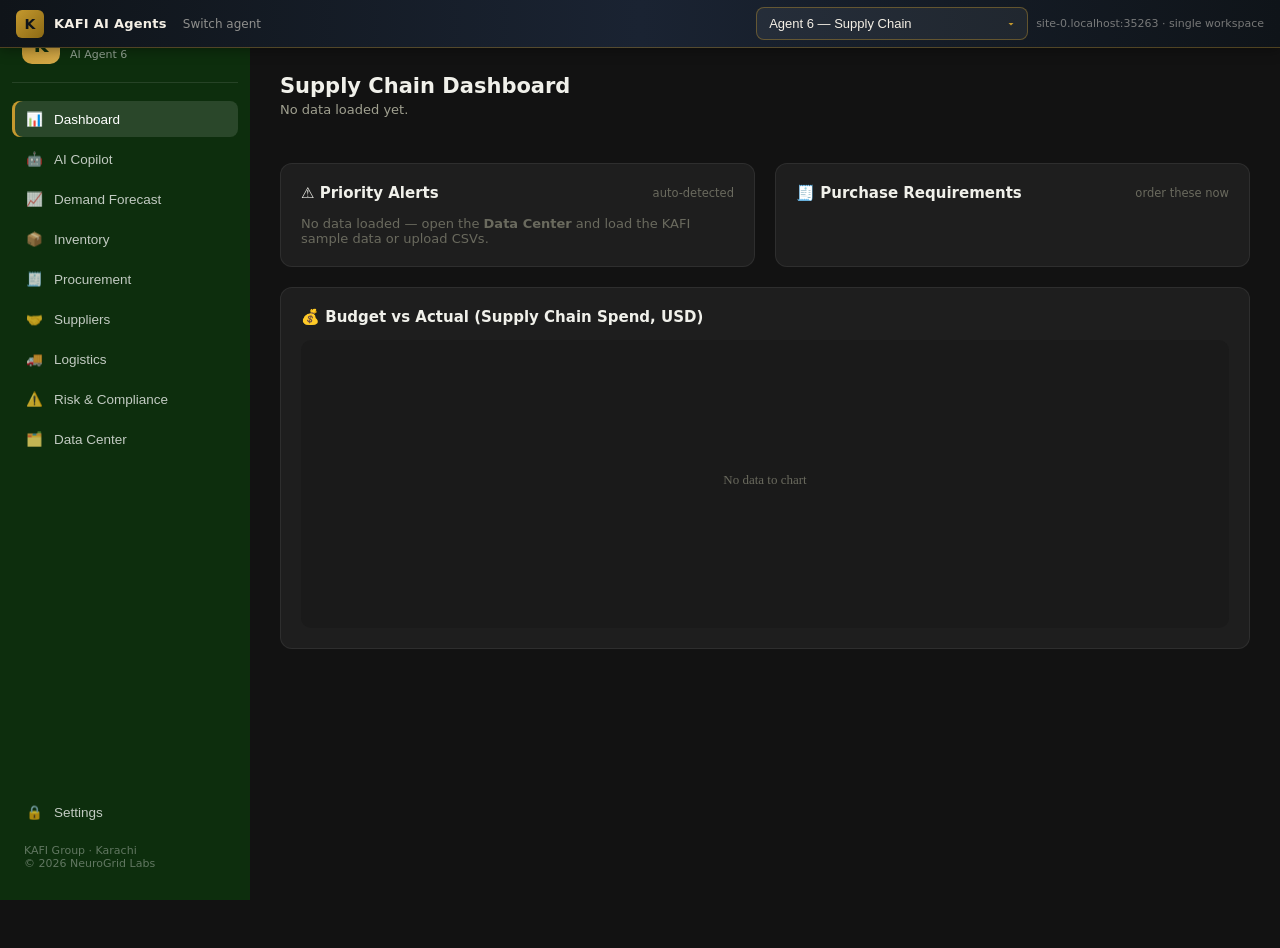
<file: supply-chain.html>
<!DOCTYPE html>
<html lang="en">
<head>
  <meta charset="UTF-8">
  <meta name="viewport" content="width=device-width, initial-scale=1.0">
  <meta name="description" content="KAFI Supply Chain AI Agent — demand planning, procurement, inventory, suppliers, logistics, risk.">
  <title>KAFI Supply Chain AI Agent</title>
  <link rel="stylesheet" href="styles/app-nav.css">
  <link rel="stylesheet" href="styles/supply-chain.css">
  <script src="engine/app-nav.js" defer></script>
</head>
<body>

<!-- ═══════════════════════════════════════════════════════════
     KAFI AI AGENT 6 — Supply Chain AI Agent
     © 2026 NeuroGrid Labs · Built for KAFI Group
     ═══════════════════════════════════════════════════════════ -->

<div class="scm-app">

  <!-- ── Sidebar ─────────────────────────────────────────── -->
  <aside class="scm-sidebar">
    <div class="scm-logo">
      <div class="scm-logo-mark">K</div>
      <div class="scm-logo-text"><b>KAFI Supply Chain</b><span>AI Agent 6</span></div>
    </div>
    <button class="scm-nav-item active" data-panel="dashboard"><span class="ico">📊</span> Dashboard</button>
    <button class="scm-nav-item" data-panel="copilot"><span class="ico">🤖</span> AI Copilot</button>
    <button class="scm-nav-item" data-panel="forecast"><span class="ico">📈</span> Demand Forecast</button>
    <button class="scm-nav-item" data-panel="inventory"><span class="ico">📦</span> Inventory</button>
    <button class="scm-nav-item" data-panel="procurement"><span class="ico">🧾</span> Procurement</button>
    <button class="scm-nav-item" data-panel="suppliers"><span class="ico">🤝</span> Suppliers</button>
    <button class="scm-nav-item" data-panel="logistics"><span class="ico">🚚</span> Logistics</button>
    <button class="scm-nav-item" data-panel="risks"><span class="ico">⚠️</span> Risk & Compliance</button>
    <button class="scm-nav-item" data-panel="data"><span class="ico">🗂️</span> Data Center</button>
    <div class="scm-nav-spacer"></div>
    <button class="scm-nav-item" data-panel="settings" id="settingsNav"><span class="ico">🔒</span> Settings</button>
    <div class="scm-nav-footer">KAFI Group · Karachi<br>© 2026 NeuroGrid Labs</div>
  </aside>

  <!-- ── Main ────────────────────────────────────────────── -->
  <main class="scm-main">

    <!-- DASHBOARD -->
    <section class="scm-panel active" id="panel-dashboard">
      <div class="scm-page-title">Supply Chain Dashboard</div>
      <div class="scm-page-sub" id="dashSub">Live view across procurement, inventory, logistics and suppliers.</div>
      <div class="kpi-grid" id="kpiGrid"></div>
      <div class="two-col">
        <div class="scm-card"><h3>⚠️ Priority Alerts <span class="hint">auto-detected</span></h3><div id="dashAlerts"></div></div>
        <div class="scm-card"><h3>🧾 Purchase Requirements <span class="hint">order these now</span></h3><div id="dashReqs" class="scm-table-wrap"></div></div>
      </div>
      <div class="scm-card"><h3>💰 Budget vs Actual (Supply Chain Spend, USD)</h3><div class="chart-box"><canvas class="scm-chart" id="budgetChart"></canvas></div></div>
    </section>

    <!-- AI COPILOT -->
    <section class="scm-panel" id="panel-copilot">
      <div class="scm-page-title">AI Copilot</div>
      <div class="scm-page-sub">Ask anything about demand, stock, suppliers, shipments or costs — answers are grounded in your live data.</div>
      <div class="copilot-wrap">
        <div class="suggestions" id="copilotSuggestions"></div>
        <div class="copilot-messages" id="copilotMessages"></div>
        <div class="copilot-inputbar">
          <textarea id="copilotInput" placeholder="e.g. Which items must we order this week, and why?"></textarea>
          <button class="btn gold" id="copilotSend">Send</button>
        </div>
      </div>
    </section>

    <!-- FORECAST -->
    <section class="scm-panel" id="panel-forecast">
      <div class="scm-page-title">Demand Planning & Forecasting</div>
      <div class="scm-page-sub">Monthly history with a 3-month forward forecast (moving average + trend + seasonality).</div>
      <div class="scm-card">
        <h3>📈 Forecast by Product
          <span class="hint"><select class="scm-select" id="forecastSku" style="width:auto;min-width:250px"></select></span>
        </h3>
        <div class="chart-box"><canvas class="scm-chart" id="forecastChart"></canvas></div>
      </div>
      <div class="scm-card"><h3>🔢 All Products — Next 3 Months</h3><div class="scm-table-wrap" id="forecastTable"></div></div>
    </section>

    <!-- INVENTORY -->
    <section class="scm-panel" id="panel-inventory">
      <div class="scm-page-title">Inventory Management</div>
      <div class="scm-page-sub">Stock levels vs reorder points, EOQ, expiry and slow-moving detection.</div>
      <div class="scm-card"><h3>📦 Stock Position</h3><div class="scm-table-wrap" id="inventoryTable"></div></div>
      <div class="scm-card"><h3>⏳ Expiry Watch <span class="hint">batches expiring within 60 days</span></h3><div id="expiryList"></div></div>
    </section>

    <!-- PROCUREMENT -->
    <section class="scm-panel" id="panel-procurement">
      <div class="scm-page-title">Procurement Planning & Execution</div>
      <div class="scm-page-sub">Auto-generated purchase requirements; issue POs in one click.</div>
      <div class="scm-card"><h3>🛒 Purchase Requirements <span class="hint">from stock position + forecast</span></h3><div class="scm-table-wrap" id="reqTable"></div></div>
      <div class="scm-card"><h3>📚 Purchase Order History</h3><div class="scm-table-wrap" id="poTable"></div></div>
    </section>

    <!-- SUPPLIERS -->
    <section class="scm-panel" id="panel-suppliers">
      <div class="scm-page-title">Supplier & Vendor Management</div>
      <div class="scm-page-sub">Approved supplier database with performance scorecards from real PO history.</div>
      <div class="scm-card"><h3>🏆 Supplier Scorecards <span class="hint">on-time 40% · fill rate 30% · price 30%</span></h3><div class="scm-table-wrap" id="supplierTable"></div></div>
    </section>

    <!-- LOGISTICS -->
    <section class="scm-panel" id="panel-logistics">
      <div class="scm-page-title">Logistics & Distribution</div>
      <div class="scm-page-sub">Inbound & outbound shipment tracking with landed-cost analysis.</div>
      <div class="scm-card"><h3>🚚 Shipment Board</h3><div class="scm-table-wrap" id="shipmentTable"></div></div>
      <div class="scm-card"><h3>🧮 Landed Cost Analysis <span class="hint">value + freight + duty + clearing per shipment</span></h3><div class="scm-table-wrap" id="landedTable"></div></div>
    </section>

    <!-- RISKS -->
    <section class="scm-panel" id="panel-risks">
      <div class="scm-page-title">Risk & Compliance</div>
      <div class="scm-page-sub">Automatic risk detection: stockouts, delays, single-sourcing, spend concentration, price inflation.</div>
      <div class="scm-card"><h3>⚠️ Live Risk Register</h3><div id="riskList"></div></div>
    </section>

    <!-- DATA CENTER -->
    <section class="scm-panel" id="panel-data">
      <div class="scm-page-title">Data Center</div>
      <div class="scm-page-sub">Feed the agent with ERP/WMS exports (CSV) — or load the KAFI sample dataset to explore.</div>
      <div class="scm-card">
        <h3>🗂️ Datasets</h3>
        <div class="dataset-grid" id="datasetGrid"></div>
        <div style="margin-top:18px; display:flex; gap:10px; flex-wrap:wrap;">
          <button class="btn gold" id="loadSampleBtn">Load KAFI sample data</button>
          <button class="btn danger" id="clearDataBtn">Clear all data</button>
        </div>
        <p style="margin-top:14px;font-size:12px;color:var(--text-3)">
          CSV column reference — products: sku,name,category,unit,unitCost,leadTimeDays,safetyStockDays,supplierId,moq ·
          sales: date,sku,qty,market · inventory: sku,onHand,warehouse,expiryDate ·
          suppliers: id,name,country,city,categories,paymentTerms ·
          purchaseOrders: poNumber,date,supplierId,sku,qty,unitPrice,expectedDate,receivedDate,receivedQty,status ·
          shipments: id,type,ref,carrier,mode,origin,destination,etd,eta,actualArrival,status,freightCost,dutyPct,otherCost,cargoValue,units ·
          budget: month,budgeted,actual
        </p>
      </div>
    </section>

    <!-- SETTINGS (locked) -->
    <section class="scm-panel" id="panel-settings">
      <div class="scm-page-title">Settings — AI Providers</div>
      <div class="scm-page-sub">Admin only. Configure which AI powers the copilot; providers are tried top-to-bottom (automatic failover).</div>
      <div class="locked-note">🔑 Keys are stored server-side in <code>data/ai-config.json</code> (never served over HTTP) and sent only to the provider you configure. Any OpenAI-compatible endpoint works — for Manus, Cursor or your own LLM choose the provider and set its Base URL.</div>
      <div class="scm-card">
        <h3>🔌 Provider Chain <span class="hint">first working provider answers</span></h3>
        <div id="providerRows"></div>
        <div style="display:flex;gap:10px;margin-top:14px;flex-wrap:wrap;">
          <button class="btn ghost" id="addProviderBtn">+ Add provider</button>
          <button class="btn gold" id="saveProvidersBtn">Save configuration</button>
          <button class="btn" id="testProvidersBtn">Test connection</button>
        </div>
        <div class="test-result" id="testResult"></div>
      </div>
    </section>

  </main>
</div>

<!-- PO modal -->
<div class="modal-overlay" id="poModal">
  <div style="width:100%">
    <div class="modal-actions">
      <button class="btn gold" onclick="window.print()">🖨️ Print / Save PDF</button>
      <button class="btn ghost" id="poModalClose">Close</button>
    </div>
    <div class="po-doc" id="poDoc"></div>
  </div>
</div>

<div class="toast" id="toast"></div>

<script type="module">
import * as SCM from './engine/supply-chain-agent.js';
import { buildSampleData } from './data/supply-chain-sample.js';

const $ = id => document.getElementById(id);
const ADMIN_KEY = 'kafi_admin_auth';

let data = SCM.loadData();
const hasData = () => data.products.length > 0;

function fmt(n) { return typeof n === 'number' ? n.toLocaleString('en-US') : n; }
function usd(n) { return '$' + Math.round(n).toLocaleString('en-US'); }
function esc(s) { const d = document.createElement('div'); d.textContent = String(s ?? ''); return d.innerHTML; }

function toast(msg) {
  const t = $('toast'); t.textContent = msg; t.classList.add('show');
  clearTimeout(t._h); t._h = setTimeout(() => t.classList.remove('show'), 3200);
}

// ═════════ Navigation ═════════
const SETTINGS_PW = 'kafi2026';
document.querySelectorAll('.scm-nav-item').forEach(btn => {
  btn.addEventListener('click', () => {
    const panel = btn.dataset.panel;
    if (panel === 'settings' && sessionStorage.getItem(ADMIN_KEY) !== 'true') {
      const pw = prompt('🔒 Settings are restricted.\n\nEnter the admin password:');
      if (pw !== SETTINGS_PW) { if (pw !== null) toast('Access denied — incorrect password.'); return; }
      sessionStorage.setItem(ADMIN_KEY, 'true');
      loadProviderConfig();
    }
    document.querySelectorAll('.scm-nav-item').forEach(b => b.classList.remove('active'));
    document.querySelectorAll('.scm-panel').forEach(p => p.classList.remove('active'));
    btn.classList.add('active');
    $('panel-' + panel).classList.add('active');
  });
});

// ═════════ Rendering ═════════

function renderAll() {
  renderDashboard(); renderForecast(); renderInventory();
  renderProcurement(); renderSuppliers(); renderLogistics();
  renderRisks(); renderDataCenter();
}

const EMPTY_HINT = '<p style="color:var(--text-3);font-size:13px">No data loaded — open the <b>Data Center</b> and load the KAFI sample data or upload CSVs.</p>';

function statusBadge(status) {
  const map = { OK: 'ok', REORDER: 'reorder', STOCKOUT: 'stockout', OVERSTOCK: 'over', 'SLOW-MOVING': 'slow' };
  return `<span class="badge ${map[status] || 'info'}">${status}</span>`;
}
function sevBadge(sev) {
  const map = { CRITICAL: 'crit', HIGH: 'stockout', MEDIUM: 'reorder', LOW: 'info' };
  return `<span class="badge ${map[sev] || 'info'}">${sev}</span>`;
}

// ── Dashboard ──
function renderDashboard() {
  if (!hasData()) { $('kpiGrid').innerHTML = ''; $('dashAlerts').innerHTML = EMPTY_HINT; $('dashReqs').innerHTML = ''; drawChart($('budgetChart'), null); $('dashSub').textContent = 'No data loaded yet.'; return; }
  const k = SCM.computeKPIs(data);
  $('dashSub').textContent = `${data.products.length} products · ${data.suppliers.length} suppliers · ${data.purchaseOrders.length} POs · ${data.shipments.length} shipments`;
  $('kpiGrid').innerHTML = `
    <div class="kpi-card"><div class="kpi-label">Stock Value</div><div class="kpi-value">${usd(k.stockValue)}</div><div class="kpi-note">at unit cost</div></div>
    <div class="kpi-card"><div class="kpi-label">Inventory Turnover</div><div class="kpi-value ${k.inventoryTurnover >= 6 ? 'good' : k.inventoryTurnover >= 3 ? 'warn' : 'bad'}">${k.inventoryTurnover ?? '—'}×</div><div class="kpi-note">annualized</div></div>
    <div class="kpi-card"><div class="kpi-label">Avg PO Lead Time</div><div class="kpi-value">${k.avgLeadTimeDays ?? '—'}d</div><div class="kpi-note">order → receipt</div></div>
    <div class="kpi-card"><div class="kpi-label">Fill Rate</div><div class="kpi-value ${k.fillRatePct >= 95 ? 'good' : k.fillRatePct >= 85 ? 'warn' : 'bad'}">${k.fillRatePct ?? '—'}%</div><div class="kpi-note">received vs ordered</div></div>
    <div class="kpi-card"><div class="kpi-label">OTIF</div><div class="kpi-value ${k.otifPct >= 90 ? 'good' : k.otifPct >= 75 ? 'warn' : 'bad'}">${k.otifPct ?? '—'}%</div><div class="kpi-note">on time, in full</div></div>
    <div class="kpi-card"><div class="kpi-label">Reorder Alerts</div><div class="kpi-value ${k.reorderAlerts ? 'bad' : 'good'}">${k.reorderAlerts}</div><div class="kpi-note">items at/below ROP</div></div>
    <div class="kpi-card"><div class="kpi-label">Shipments</div><div class="kpi-value">${k.activeShipments}<span style="font-size:14px;color:var(--text-2)"> active</span></div><div class="kpi-note">${k.delayedShipments} delayed</div></div>
    <div class="kpi-card"><div class="kpi-label">Budget Variance</div><div class="kpi-value ${k.budgetVariancePct <= 0 ? 'good' : k.budgetVariancePct <= 5 ? 'warn' : 'bad'}">${k.budgetVariancePct > 0 ? '+' : ''}${k.budgetVariancePct ?? '—'}%</div><div class="kpi-note">${usd(k.actualTotal)} vs ${usd(k.budgetTotal)}</div></div>`;

  const risks = SCM.detectRisks(data).slice(0, 6);
  $('dashAlerts').innerHTML = risks.length
    ? risks.map(r => `<div class="risk-item">${sevBadge(r.severity)}<div><b>${esc(r.title)}</b><p>${esc(r.detail)}</p></div></div>`).join('')
    : '<p style="color:var(--text-3)">No active alerts. Supply chain is healthy. ✅</p>';

  const reqs = SCM.purchaseRequirements(data);
  $('dashReqs').innerHTML = reqs.length ? `<table class="scm-table"><thead><tr><th>Item</th><th class="num">Order Qty</th><th class="num">Est. Cost</th><th>Urgency</th></tr></thead><tbody>` +
    reqs.map(r => `<tr><td>${esc(r.name)}</td><td class="num">${fmt(r.suggestedQty)}</td><td class="num">${usd(r.estTotal)}</td><td>${sevBadge(r.urgency)}</td></tr>`).join('') +
    '</tbody></table>' : '<p style="color:var(--text-3)">Nothing to order right now. ✅</p>';

  drawChart($('budgetChart'), {
    labels: data.budget.map(b => b.month),
    series: [
      { name: 'Budget', color: '#c5992e', values: data.budget.map(b => b.budgeted) },
      { name: 'Actual', color: '#2d7a2d', values: data.budget.map(b => b.actual) },
    ],
  });
}

// ── Forecast ──
function renderForecast() {
  const sel = $('forecastSku');
  if (!hasData()) { sel.innerHTML = ''; $('forecastTable').innerHTML = EMPTY_HINT; drawChart($('forecastChart'), null); return; }
  const current = sel.value;
  sel.innerHTML = data.products.map(p => `<option value="${esc(p.sku)}">${esc(p.name)}</option>`).join('');
  if (current && data.products.some(p => p.sku === current)) sel.value = current;
  drawForecastChart();

  const all = SCM.forecastAll(data, 3);
  $('forecastTable').innerHTML = `<table class="scm-table"><thead><tr><th>Product</th><th class="num">Avg (3mo)</th><th class="num">Trend/mo</th>` +
    (all[0]?.forecasts || []).map(f => `<th class="num">${f.month}</th>`).join('') + `<th>Method</th></tr></thead><tbody>` +
    all.map(f => `<tr><td>${esc(f.product.name)}</td><td class="num">${fmt(f.movingAvg ?? '—')}</td><td class="num">${f.trendPerMonth > 0 ? '+' : ''}${fmt(f.trendPerMonth ?? '—')}</td>` +
      f.forecasts.map(x => `<td class="num"><b>${fmt(x.qty)}</b></td>`).join('') +
      `<td style="color:var(--text-3);font-size:11.5px">${f.method}</td></tr>`).join('') + '</tbody></table>';
}

function drawForecastChart() {
  if (!hasData()) return;
  const sku = $('forecastSku').value || data.products[0]?.sku;
  const f = SCM.forecastSKU(data, sku, 3);
  const hist = f.series.slice(-18);
  // Forecast line starts from the last history point so the two lines connect
  const fcValues = hist.map((p, i) => (i === hist.length - 1 ? p.qty : null)).concat(f.forecasts.map(p => p.qty));
  drawChart($('forecastChart'), {
    labels: [...hist.map(p => p.month), ...f.forecasts.map(p => p.month)],
    series: [
      { name: 'History', color: '#3cae9e', values: [...hist.map(p => p.qty), ...f.forecasts.map(() => null)] },
      { name: 'Forecast', color: '#d4a94a', dashed: true, values: fcValues },
    ],
  });
}
$('forecastSku').addEventListener('change', drawForecastChart);

// ── Inventory ──
function renderInventory() {
  if (!hasData()) { $('inventoryTable').innerHTML = EMPTY_HINT; $('expiryList').innerHTML = ''; return; }
  const inv = SCM.inventoryAnalysis(data);
  $('inventoryTable').innerHTML = `<table class="scm-table"><thead><tr><th>Product</th><th class="num">On Hand</th><th class="num">Daily Demand</th><th class="num">Reorder Point</th><th class="num">Days of Stock</th><th class="num">EOQ</th><th class="num">Stock Value</th><th>Status</th></tr></thead><tbody>` +
    inv.map(i => `<tr><td><b>${esc(i.name)}</b><br><span style="color:var(--text-3);font-size:11px">${esc(i.sku)}</span></td>
      <td class="num">${fmt(i.onHand)} ${esc(i.unit || '')}</td><td class="num">${fmt(i.avgDailyDemand)}</td>
      <td class="num">${fmt(i.reorderPoint)}</td><td class="num">${fmt(i.daysOfStock)}</td><td class="num">${fmt(i.eoq)}</td>
      <td class="num">${usd(i.stockValue)}</td><td>${statusBadge(i.status)}</td></tr>`).join('') + '</tbody></table>';

  const expiring = inv.filter(i => i.expiringBatches.length);
  $('expiryList').innerHTML = expiring.length
    ? expiring.map(i => i.expiringBatches.map(b =>
        `<div class="risk-item"><span class="badge over">EXPIRY</span><div><b>${esc(i.name)}</b><p>${fmt(b.onHand)} ${esc(i.unit || 'units')} in ${esc(b.warehouse)} expire on <b>${esc(b.expiryDate)}</b> — plan a promotion, transfer or disposal.</p></div></div>`).join('')).join('')
    : '<p style="color:var(--text-3)">No batches expiring within 60 days. ✅</p>';
}

// ── Procurement ──
function renderProcurement() {
  if (!hasData()) { $('reqTable').innerHTML = EMPTY_HINT; $('poTable').innerHTML = ''; return; }
  const reqs = SCM.purchaseRequirements(data);
  $('reqTable').innerHTML = reqs.length ? `<table class="scm-table"><thead><tr><th>Item</th><th class="num">On Hand</th><th class="num">ROP</th><th class="num">Suggested Qty</th><th class="num">Est. Total</th><th>Supplier</th><th>Urgency</th><th></th></tr></thead><tbody>` +
    reqs.map((r, i) => `<tr><td><b>${esc(r.name)}</b><br><span style="color:var(--text-3);font-size:11px">${esc(r.sku)}</span></td>
      <td class="num">${fmt(r.onHand)}</td><td class="num">${fmt(r.reorderPoint)}</td>
      <td class="num"><b>${fmt(r.suggestedQty)}</b> ${esc(r.unit || '')}</td><td class="num">${usd(r.estTotal)}</td>
      <td>${esc(r.supplierName)}</td><td>${sevBadge(r.urgency)}</td>
      <td><button class="btn sm gold" data-req="${i}">Issue PO</button></td></tr>`).join('') + '</tbody></table>'
    : '<p style="color:var(--text-3)">All stock positions are healthy — no purchase requirements. ✅</p>';

  $('reqTable').querySelectorAll('button[data-req]').forEach(btn => {
    btn.addEventListener('click', () => {
      const req = SCM.purchaseRequirements(data)[Number(btn.dataset.req)];
      if (!req) return;
      const po = SCM.createPurchaseOrder(data, req);
      data = SCM.loadData();
      renderAll();
      showPODocument(po);
      toast(`Purchase order ${po.poNumber} issued.`);
    });
  });

  const pos = [...data.purchaseOrders].sort((a, b) => b.date.localeCompare(a.date));
  $('poTable').innerHTML = `<table class="scm-table"><thead><tr><th>PO #</th><th>Date</th><th>Supplier</th><th>Item</th><th class="num">Qty</th><th class="num">Unit Price</th><th class="num">Value</th><th>Expected</th><th>Received</th><th>Status</th><th></th></tr></thead><tbody>` +
    pos.map(po => {
      const sup = data.suppliers.find(s => s.id === po.supplierId);
      const prod = data.products.find(p => p.sku === po.sku);
      const late = po.receivedDate && po.receivedDate > po.expectedDate;
      return `<tr><td><b>${esc(po.poNumber)}</b></td><td>${esc(po.date)}</td><td>${esc(sup?.name || po.supplierId)}</td>
        <td>${esc(prod?.name || po.sku)}</td><td class="num">${fmt(po.qty)}</td><td class="num">${Number(po.unitPrice).toFixed(2)}</td>
        <td class="num">${usd(po.qty * po.unitPrice)}</td><td>${esc(po.expectedDate)}</td>
        <td>${po.receivedDate ? esc(po.receivedDate) + (late ? ' <span class="badge reorder">LATE</span>' : '') : '<span style="color:var(--text-3)">pending</span>'}</td>
        <td><span class="badge ${po.status === 'CLOSED' ? 'ok' : 'gold'}">${esc(po.status)}</span></td>
        <td><button class="btn sm ghost" data-po="${esc(po.poNumber)}">View</button></td></tr>`;
    }).join('') + '</tbody></table>';

  $('poTable').querySelectorAll('button[data-po]').forEach(btn => {
    btn.addEventListener('click', () => {
      const po = data.purchaseOrders.find(p => p.poNumber === btn.dataset.po);
      if (po) showPODocument(po);
    });
  });
}

function showPODocument(po) {
  const sup = data.suppliers.find(s => s.id === po.supplierId);
  const prod = data.products.find(p => p.sku === po.sku);
  const total = Number(po.qty) * Number(po.unitPrice);
  $('poDoc').innerHTML = `
    <div class="po-head">
      <div><h2>PURCHASE ORDER</h2><div style="font-size:16px;font-weight:700;color:#a67d1f">${esc(po.poNumber)}</div></div>
      <div style="text-align:right"><b>Kafi Commodities (Pvt.) Limited</b><br>Kafi House, F-50/1, Block-8, KDA Scheme-5,<br>Clifton, Karachi, Pakistan<br>exports@kafi-group.com · +92-21-35864834</div>
    </div>
    <table><tr><th style="width:50%">Supplier</th><th>Details</th></tr>
      <tr><td><b>${esc(sup?.name || po.supplierId)}</b><br>${esc(sup?.city || '')}, ${esc(sup?.country || '')}<br>Payment terms: ${esc(sup?.paymentTerms || '—')}</td>
      <td>PO date: <b>${esc(po.date)}</b><br>Required delivery: <b>${esc(po.expectedDate)}</b><br>Deliver to: Kafi Factory, Hub River Road, Karachi</td></tr></table>
    <table><tr><th>SKU</th><th>Description</th><th>Qty</th><th>Unit</th><th>Unit Price (USD)</th><th>Amount (USD)</th></tr>
      <tr><td>${esc(po.sku)}</td><td>${esc(prod?.name || '')}</td><td>${fmt(po.qty)}</td><td>${esc(prod?.unit || '')}</td>
      <td>${Number(po.unitPrice).toFixed(2)}</td><td>${total.toLocaleString('en-US', { minimumFractionDigits: 2 })}</td></tr></table>
    <div class="po-total">TOTAL: USD ${total.toLocaleString('en-US', { minimumFractionDigits: 2 })}</div>
    ${po.notes ? `<p style="margin-top:10px"><b>Notes:</b> ${esc(po.notes)}</p>` : ''}
    <div class="po-foot">All goods must meet KAFI Group quality specifications and food-safety certifications (ISO 9001, ISO 22000, HACCP, HALAL where applicable). Please confirm order acceptance and delivery schedule within 48 hours to exports@kafi-group.com.<br><br>Authorized by: ______________________ &nbsp;&nbsp; Date: ____________</div>`;
  $('poModal').classList.add('open');
}
$('poModalClose').addEventListener('click', () => $('poModal').classList.remove('open'));
$('poModal').addEventListener('click', e => { if (e.target === $('poModal')) $('poModal').classList.remove('open'); });

// ── Suppliers ──
function renderSuppliers() {
  if (!hasData()) { $('supplierTable').innerHTML = EMPTY_HINT; return; }
  const cards = SCM.supplierScorecards(data);
  $('supplierTable').innerHTML = `<table class="scm-table"><thead><tr><th>Supplier</th><th>Categories</th><th class="num">POs</th><th class="num">On-Time</th><th class="num">Fill Rate</th><th class="num">Avg Lead</th><th class="num">Price Var</th><th class="num">Spend</th><th class="num">Score</th><th>Grade</th></tr></thead><tbody>` +
    cards.map(c => `<tr><td><b>${esc(c.name)}</b><br><span style="color:var(--text-3);font-size:11px">${esc(c.city)}, ${esc(c.country)}</span></td>
      <td style="font-size:12px">${esc(c.categories || '')}</td><td class="num">${c.poCount}</td>
      <td class="num">${c.onTimeRate ?? '—'}%</td><td class="num">${c.fillRate ?? '—'}%</td>
      <td class="num">${c.avgLeadTimeDays ?? '—'}d</td>
      <td class="num">${c.avgPriceVariancePct === null ? '—' : (c.avgPriceVariancePct > 0 ? '+' : '') + c.avgPriceVariancePct + '%'}</td>
      <td class="num">${usd(c.totalSpend)}</td><td class="num">${c.score ?? '—'}</td>
      <td><span class="grade ${c.grade}">${c.grade}</span></td></tr>`).join('') + '</tbody></table>';
}

// ── Logistics ──
function renderLogistics() {
  if (!hasData()) { $('shipmentTable').innerHTML = EMPTY_HINT; $('landedTable').innerHTML = ''; return; }
  const board = SCM.shipmentBoard(data);
  $('shipmentTable').innerHTML = `<table class="scm-table"><thead><tr><th>Shipment</th><th>Type</th><th>Ref</th><th>Route</th><th>Carrier / Mode</th><th>ETD</th><th>ETA</th><th>Status</th></tr></thead><tbody>` +
    board.map(s => `<tr><td><b>${esc(s.id)}</b></td>
      <td><span class="badge ${s.type === 'INBOUND' ? 'info' : 'gold'}">${esc(s.type)}</span></td>
      <td>${esc(s.ref)}</td><td>${esc(s.origin)} → ${esc(s.destination)}</td>
      <td>${esc(s.carrier)} · ${esc(s.mode)}</td><td>${esc(s.etd)}</td><td>${esc(s.eta)}</td>
      <td>${s.delivered ? `<span class="badge ok">DELIVERED${s.deliveryVariance !== null && s.deliveryVariance <= 0 ? ' (on time)' : ''}</span>`
        : s.delayed ? `<span class="badge stockout">DELAYED ${s.delayDays}d</span>` : `<span class="badge info">${esc(s.status)}</span>`}</td></tr>`).join('') + '</tbody></table>';

  $('landedTable').innerHTML = `<table class="scm-table"><thead><tr><th>Shipment</th><th class="num">Cargo Value</th><th class="num">Freight</th><th class="num">Duty</th><th class="num">Other</th><th class="num">Total Landed</th><th class="num">Per Unit</th><th class="num">Cost Uplift</th></tr></thead><tbody>` +
    board.map(s => { const lc = SCM.landedCost(s); return `<tr><td><b>${esc(s.id)}</b> <span style="color:var(--text-3);font-size:11px">(${esc(s.ref)})</span></td>
      <td class="num">${usd(lc.cargoValue)}</td><td class="num">${usd(lc.freight)}</td><td class="num">${usd(lc.duty)}</td>
      <td class="num">${usd(lc.other)}</td><td class="num"><b>${usd(lc.totalLanded)}</b></td>
      <td class="num">$${lc.perUnit}</td><td class="num">${lc.markupPct === null ? '—' : '+' + lc.markupPct + '%'}</td></tr>`; }).join('') + '</tbody></table>';
}

// ── Risks ──
function renderRisks() {
  if (!hasData()) { $('riskList').innerHTML = EMPTY_HINT; return; }
  const risks = SCM.detectRisks(data);
  $('riskList').innerHTML = risks.length
    ? risks.map(r => `<div class="risk-item">${sevBadge(r.severity)}<div><b>${esc(r.title)} <span style="color:var(--text-3);font-weight:400;font-size:11px">· ${esc(r.category)}</span></b><p>${esc(r.detail)}</p></div></div>`).join('')
    : '<p style="color:var(--text-3)">No risks detected. ✅</p>';
}

// ── Data Center ──
const DATASETS = [
  { key: 'products',       label: 'Products',        meta: 'SKUs, costs, lead times' },
  { key: 'sales',          label: 'Sales History',   meta: 'export orders by month' },
  { key: 'inventory',      label: 'Inventory',       meta: 'stock on hand by warehouse' },
  { key: 'suppliers',      label: 'Suppliers',       meta: 'approved vendor database' },
  { key: 'purchaseOrders', label: 'Purchase Orders', meta: 'PO history & open orders' },
  { key: 'shipments',      label: 'Shipments',       meta: 'inbound & outbound freight' },
  { key: 'budget',         label: 'Budget',          meta: 'monthly budget vs actual' },
];

function renderDataCenter() {
  $('datasetGrid').innerHTML = DATASETS.map(d => `
    <div class="dataset-tile"><b>${d.label}</b>
      <div class="cnt">${fmt(data[d.key]?.length || 0)}</div>
      <div class="meta">${d.meta}</div>
      <label class="btn sm ghost" style="cursor:pointer">Upload CSV<input type="file" accept=".csv" hidden data-dataset="${d.key}"></label>
    </div>`).join('');

  $('datasetGrid').querySelectorAll('input[type=file]').forEach(inp => {
    inp.addEventListener('change', async () => {
      const file = inp.files[0]; if (!file) return;
      const rows = SCM.parseCSV(await file.text());
      if (!rows.length) { toast('Could not parse any rows from that CSV.'); return; }
      data[inp.dataset.dataset] = rows;
      SCM.saveData(data);
      renderAll();
      toast(`${rows.length} rows loaded into ${inp.dataset.dataset}.`);
    });
  });
}

$('loadSampleBtn').addEventListener('click', () => {
  data = buildSampleData();
  SCM.saveData(data);
  renderAll();
  toast('KAFI sample dataset loaded — explore the dashboard.');
});
$('clearDataBtn').addEventListener('click', () => {
  if (!confirm('Clear all supply chain data from this browser?')) return;
  SCM.clearData(); data = SCM.loadData(); renderAll();
  toast('All data cleared.');
});

// ═════════ Charts (dependency-free canvas line chart) ═════════
function drawChart(canvas, cfg) {
  const dpr = window.devicePixelRatio || 1;
  const rect = canvas.getBoundingClientRect();
  const W = rect.width || 600, H = rect.height || 260;
  canvas.width = W * dpr; canvas.height = H * dpr;
  const ctx = canvas.getContext('2d');
  ctx.scale(dpr, dpr);
  ctx.clearRect(0, 0, W, H);
  if (!cfg || !cfg.labels?.length) {
    ctx.fillStyle = '#6a6a5e'; ctx.font = '13px Segoe UI'; ctx.textAlign = 'center';
    ctx.fillText('No data to chart', W / 2, H / 2);
    return;
  }
  const pad = { l: 56, r: 16, t: 16, b: 34 };
  const all = cfg.series.flatMap(s => s.values).filter(v => v !== null && v !== undefined);
  const max = Math.max(...all, 1) * 1.12;
  const x = i => pad.l + (W - pad.l - pad.r) * (cfg.labels.length === 1 ? 0.5 : i / (cfg.labels.length - 1));
  const y = v => H - pad.b - (H - pad.t - pad.b) * (v / max);

  ctx.strokeStyle = 'rgba(255,255,255,0.07)'; ctx.fillStyle = '#6a6a5e'; ctx.font = '11px Segoe UI';
  for (let g = 0; g <= 4; g++) {
    const v = max * g / 4, yy = y(v);
    ctx.beginPath(); ctx.moveTo(pad.l, yy); ctx.lineTo(W - pad.r, yy); ctx.stroke();
    ctx.textAlign = 'right'; ctx.fillText(Math.round(v).toLocaleString(), pad.l - 8, yy + 4);
  }
  ctx.textAlign = 'center';
  const step = Math.ceil(cfg.labels.length / 9);
  cfg.labels.forEach((lb, i) => { if (i % step === 0) ctx.fillText(lb.slice(2), x(i), H - 12); });

  for (const s of cfg.series) {
    ctx.strokeStyle = s.color; ctx.lineWidth = 2;
    ctx.setLineDash(s.dashed ? [6, 5] : []);
    ctx.beginPath();
    let started = false;
    s.values.forEach((v, i) => {
      if (v === null || v === undefined) { return; }
      if (!started) { ctx.moveTo(x(i), y(v)); started = true; } else ctx.lineTo(x(i), y(v));
    });
    ctx.stroke(); ctx.setLineDash([]);
    s.values.forEach((v, i) => {
      if (v === null || v === undefined) return;
      ctx.fillStyle = s.color; ctx.beginPath(); ctx.arc(x(i), y(v), 3, 0, Math.PI * 2); ctx.fill();
    });
  }
  // legend
  let lx = pad.l;
  for (const s of cfg.series) {
    ctx.fillStyle = s.color; ctx.fillRect(lx, 4, 10, 10);
    ctx.fillStyle = '#a0a090'; ctx.textAlign = 'left'; ctx.font = '11.5px Segoe UI';
    ctx.fillText(s.name, lx + 14, 13);
    lx += 14 + ctx.measureText(s.name).width + 18;
  }
}

// ═════════ AI Copilot ═════════
const chatHistory = [];
const SUGGESTIONS = [
  'Which items must we order this week, and why?',
  'Summarize our top supply chain risks for management',
  'Draft a follow-up email to Everfresh about the late custard PO',
  'How should we prepare inventory for Ramadan season?',
  'Which supplier is underperforming and what should we do?',
];

function renderSuggestions() {
  $('copilotSuggestions').innerHTML = SUGGESTIONS.map(s => `<button class="suggestion-chip">${esc(s)}</button>`).join('');
  $('copilotSuggestions').querySelectorAll('button').forEach(b => b.addEventListener('click', () => { $('copilotInput').value = b.textContent; sendCopilot(); }));
}

function appendMsg(cls, html) {
  const div = document.createElement('div');
  div.className = 'msg ' + cls;
  div.innerHTML = html;
  $('copilotMessages').appendChild(div);
  $('copilotMessages').scrollTop = $('copilotMessages').scrollHeight;
  return div;
}

async function sendCopilot() {
  const text = $('copilotInput').value.trim();
  if (!text) return;
  $('copilotInput').value = '';
  appendMsg('user', esc(text));
  chatHistory.push({ role: 'user', content: text });

  const typing = appendMsg('bot', '<span class="typing"><i></i><i></i><i></i></span>');
  $('copilotSend').disabled = true;

  try {
    const system = SCM.AI_SYSTEM_PROMPT + (hasData() ? '\n\n' + SCM.buildAIContext(data) : '\n\n(No datasets loaded yet — tell the user to load data in the Data Center.)');
    const resp = await fetch('/api/ai/chat', {
      method: 'POST', headers: { 'Content-Type': 'application/json' },
      body: JSON.stringify({ messages: chatHistory.slice(-12), system, maxTokens: 2048 }),
    });
    const out = await resp.json();
    typing.remove();
    if (out.text) {
      chatHistory.push({ role: 'assistant', content: out.text });
      appendMsg('bot', esc(out.text) + `<span class="meta">answered by ${esc(out.provider)} · ${esc(out.model)}</span>`);
    } else {
      const details = (out.attempts || []).map(a => `• ${a.provider}: ${a.error}`).join('\n');
      appendMsg('err', esc(out.error || 'AI request failed.') + (details ? '\n' + esc(details) : ''));
    }
  } catch (e) {
    typing.remove();
    appendMsg('err', 'Could not reach the local server. Is server.py running?');
  }
  $('copilotSend').disabled = false;
}
$('copilotSend').addEventListener('click', sendCopilot);
$('copilotInput').addEventListener('keydown', e => { if (e.key === 'Enter' && !e.shiftKey) { e.preventDefault(); sendCopilot(); } });

// ═════════ Settings (admin only) ═════════
const PROVIDER_OPTIONS = [
  ['anthropic', 'Anthropic (Claude)'], ['openai', 'OpenAI (GPT)'], ['gemini', 'Google Gemini'],
  ['openrouter', 'OpenRouter'], ['meta', 'Meta (Llama API)'], ['deepseek', 'DeepSeek'],
  ['manus', 'Manus (custom URL)'], ['cursor', 'Cursor (custom URL)'], ['custom', 'Custom endpoint'],
];
let providerDefaults = {};

function adminHeaders() {
  return { 'Content-Type': 'application/json', 'X-Admin-Password': SETTINGS_PW };
}

function providerRow(p = {}) {
  const row = document.createElement('div');
  row.className = 'provider-row';
  row.innerHTML = `
    <select class="scm-select p-provider">${PROVIDER_OPTIONS.map(([v, l]) => `<option value="${v}" ${p.provider === v ? 'selected' : ''}>${l}</option>`).join('')}</select>
    <input class="scm-input p-key" type="password" placeholder="API key" value="${esc(p.apiKeyMasked || '')}" autocomplete="off">
    <input class="scm-input p-model" placeholder="model (blank = default)" value="${esc(p.model || '')}">
    <input class="scm-input p-baseurl" placeholder="base URL (custom/Manus/Cursor)" value="${esc(p.baseUrl || '')}">
    <button class="btn sm danger p-del" title="Remove">✕</button>`;
  row.querySelector('.p-del').addEventListener('click', () => row.remove());
  row.querySelector('.p-provider').addEventListener('change', e => {
    const d = providerDefaults[e.target.value];
    if (d) {
      row.querySelector('.p-model').placeholder = d.model ? `default: ${d.model}` : 'model name required';
      row.querySelector('.p-baseurl').placeholder = d.baseUrl || 'base URL required (OpenAI-compatible)';
    }
  });
  return row;
}

async function loadProviderConfig() {
  try {
    const resp = await fetch('/api/ai/config', { headers: adminHeaders() });
    if (!resp.ok) throw new Error('unauthorized');
    const cfg = await resp.json();
    providerDefaults = cfg.defaults || {};
    $('providerRows').innerHTML = '';
    (cfg.providers.length ? cfg.providers : [{}]).forEach(p => $('providerRows').appendChild(providerRow(p)));
  } catch {
    $('providerRows').innerHTML = '<p style="color:var(--red);font-size:13px">Could not load config from the local server.</p>';
  }
}

$('addProviderBtn').addEventListener('click', () => $('providerRows').appendChild(providerRow()));

$('saveProvidersBtn').addEventListener('click', async () => {
  const providers = [...$('providerRows').querySelectorAll('.provider-row')].map(row => ({
    provider: row.querySelector('.p-provider').value,
    apiKey: row.querySelector('.p-key').value.trim(),
    model: row.querySelector('.p-model').value.trim(),
    baseUrl: row.querySelector('.p-baseurl').value.trim(),
  })).filter(p => p.apiKey);
  const resp = await fetch('/api/ai/config', { method: 'POST', headers: adminHeaders(), body: JSON.stringify({ providers }) });
  const out = await resp.json();
  if (out.ok) { toast(`Saved ${out.count} provider(s).`); loadProviderConfig(); }
  else toast('Save failed: ' + (out.error || 'unknown error'));
});

$('testProvidersBtn').addEventListener('click', async () => {
  const el = $('testResult');
  el.className = 'test-result'; el.textContent = 'Testing provider chain…';
  try {
    const resp = await fetch('/api/ai/test', { method: 'POST', headers: adminHeaders(), body: '{}' });
    const out = await resp.json();
    if (out.text) { el.className = 'test-result ok'; el.textContent = `✅ Connected via ${out.provider} (${out.model}): "${out.text.trim()}"`; }
    else {
      el.className = 'test-result fail';
      el.textContent = '❌ ' + (out.error || 'failed') + '\n' + (out.attempts || []).map(a => `• ${a.provider}: ${a.error}`).join('\n');
    }
  } catch { el.className = 'test-result fail'; el.textContent = '❌ Could not reach the local server.'; }
});

// ═════════ Boot ═════════
renderSuggestions();
renderAll();
if (!hasData()) {
  appendMsg('bot', 'Assalam-o-Alaikum! I am the KAFI Supply Chain AI Agent. Load the sample dataset (Data Center → Load KAFI sample data) or upload your ERP exports, then ask me anything about demand, stock, suppliers, shipments or costs.');
} else {
  appendMsg('bot', 'Welcome back. Your supply chain data is loaded — ask me anything, or pick a suggestion above.');
}
if (sessionStorage.getItem(ADMIN_KEY) === 'true') loadProviderConfig();
window.addEventListener('resize', () => { renderDashboard(); drawForecastChart(); });

console.log('%c[KAFI] Supply Chain AI Agent initialized', 'color:#c5992e;font-weight:bold');
</script>
</body>
</html>
</file>
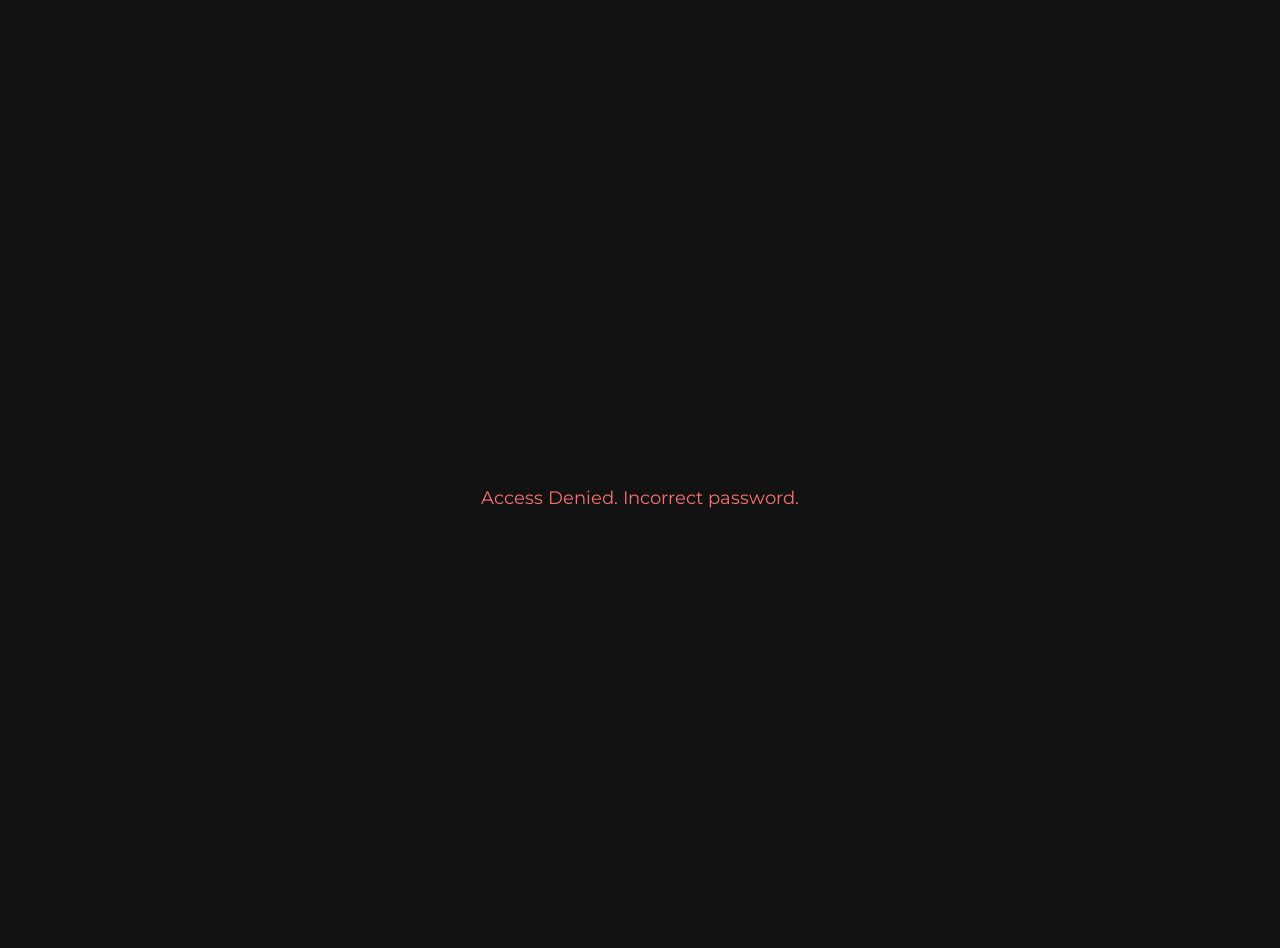
<file: public/admin.html>
<!DOCTYPE html>
<html lang="en">
<head>
  <meta charset="UTF-8">
  <meta name="viewport" content="width=device-width, initial-scale=1.0">
  <meta name="robots" content="noindex, nofollow">
  <title>KAFI Group — Admin Dashboard</title>
  <link rel="stylesheet" href="styles/app-nav.css">
  <link rel="stylesheet" href="styles/admin.css">
  <script src="engine/app-nav.js" defer></script>
</head>
<body class="admin-body">

  <!-- ═══════════════════════════════════════════════════════════
       KAFI AI AGENT — Admin Dashboard
       © 2026 NeuroGrid Labs
       ═══════════════════════════════════════════════════════════ -->

  <!-- Mobile Toggle -->
  <button class="admin-mobile-toggle" id="mobileToggle" type="button" aria-label="Toggle sidebar">
    <svg viewBox="0 0 24 24"><path d="M3 18h18v-2H3v2zm0-5h18v-2H3v2zm0-7v2h18V6H3z"/></svg>
  </button>

  <!-- Sidebar Overlay (mobile) -->
  <div class="sidebar-overlay" id="sidebarOverlay"></div>

  <div class="admin-layout">

    <!-- ── Sidebar ─────────────────────────────────────────── -->
    <aside class="admin-sidebar" id="sidebar" role="navigation" aria-label="Admin navigation">
      <div class="sidebar-logo">
        <div class="sidebar-logo-icon" aria-hidden="true">K</div>
        <div>
          <div class="sidebar-logo-text">KAFI Group</div>
          <div class="sidebar-logo-subtitle">Admin Panel</div>
        </div>
      </div>

      <nav class="sidebar-nav">
        <div class="sidebar-nav-label">Main</div>
        <button class="sidebar-nav-item is-active" data-tab="dashboard" type="button">
          <svg viewBox="0 0 24 24"><path d="M3 13h8V3H3v10zm0 8h8v-6H3v6zm10 0h8V11h-8v10zm0-18v6h8V3h-8z"/></svg>
          Dashboard
        </button>
        <button class="sidebar-nav-item" data-tab="conversations" type="button">
          <svg viewBox="0 0 24 24"><path d="M20 2H4c-1.1 0-2 .9-2 2v18l4-4h14c1.1 0 2-.9 2-2V4c0-1.1-.9-2-2-2zm0 14H6l-2 2V4h16v12z"/></svg>
          Conversations
        </button>
        <button class="sidebar-nav-item" data-tab="training" type="button">
          <svg viewBox="0 0 24 24"><path d="M5 13.18v4L12 21l7-3.82v-4L12 17l-7-3.82zM12 3L1 9l11 6 9-4.91V17h2V9L12 3z"/></svg>
          Training
        </button>
        <button class="sidebar-nav-item" data-tab="products" type="button">
          <svg viewBox="0 0 24 24"><path d="M20 6h-2.18c.11-.31.18-.65.18-1 0-1.66-1.34-3-3-3-1.05 0-1.96.54-2.5 1.35l-.5.67-.5-.68C10.96 2.54 10.05 2 9 2 7.34 2 6 3.34 6 5c0 .35.07.69.18 1H4c-1.11 0-1.99.89-1.99 2L2 19c0 1.11.89 2 2 2h16c1.11 0 2-.89 2-2V8c0-1.11-.89-2-2-2zm-5-2c.55 0 1 .45 1 1s-.45 1-1 1-1-.45-1-1 .45-1 1-1zM9 4c.55 0 1 .45 1 1s-.45 1-1 1-1-.45-1-1 .45-1 1-1zm11 15H4v-2h16v2zm0-5H4V8h5.08L7 10.83 8.62 12 12 7.4l3.38 4.6L17 10.83 14.92 8H20v6z"/></svg>
          Products
        </button>
        <button class="sidebar-nav-item" data-tab="sales" type="button">
          <svg viewBox="0 0 24 24"><path d="M16 6l2.29 2.29-4.88 4.88-4-4L2 16.59 3.41 18l6-6 4 4 6.3-6.29L22 12V6z" fill="currentColor"/></svg>
          Sales Hub
        </button>
        <button class="sidebar-nav-item" data-tab="scraper" type="button">
          <svg viewBox="0 0 24 24"><path d="M15.5 14h-.79l-.28-.27C15.41 12.59 16 11.11 16 9.5 16 5.91 13.09 3 9.5 3S3 5.91 3 9.5 5.91 16 9.5 16c1.61 0 3.09-.59 4.23-1.57l.27.28v.79l5 4.99L20.49 19l-4.99-5zm-6 0C7.01 14 5 11.99 5 9.5S7.01 5 9.5 5 14 7.01 14 9.5 11.99 14 9.5 14z" fill="currentColor"/></svg>
          Web Intel
        </button>

        <div class="sidebar-nav-label" style="margin-top: 16px;">System</div>
        <button class="sidebar-nav-item" data-tab="settings" type="button">
          <svg viewBox="0 0 24 24"><path d="M19.14 12.94c.04-.3.06-.61.06-.94 0-.32-.02-.64-.07-.94l2.03-1.58a.49.49 0 00.12-.61l-1.92-3.32a.488.488 0 00-.59-.22l-2.39.96c-.5-.38-1.03-.7-1.62-.94l-.36-2.54a.484.484 0 00-.48-.41h-3.84c-.24 0-.43.17-.47.41l-.36 2.54c-.59.24-1.13.57-1.62.94l-2.39-.96c-.22-.08-.47 0-.59.22L2.74 8.87c-.12.21-.08.47.12.61l2.03 1.58c-.05.3-.07.62-.07.94s.02.64.07.94l-2.03 1.58a.49.49 0 00-.12.61l1.92 3.32c.12.22.37.29.59.22l2.39-.96c.5.38 1.03.7 1.62.94l.36 2.54c.05.24.24.41.48.41h3.84c.24 0 .44-.17.47-.41l.36-2.54c.59-.24 1.13-.56 1.62-.94l2.39.96c.22.08.47 0 .59-.22l1.92-3.32c.12-.22.07-.47-.12-.61l-2.01-1.58zM12 15.6c-1.98 0-3.6-1.62-3.6-3.6s1.62-3.6 3.6-3.6 3.6 1.62 3.6 3.6-1.62 3.6-3.6 3.6z"/></svg>
          Settings
        </button>
      </nav>

      <div class="sidebar-footer">
        <div class="sidebar-footer-text">
          Powered by <a href="#">NeuroGrid Labs</a>
        </div>
      </div>
    </aside>


    <!-- ── Main Content ────────────────────────────────────── -->
    <main class="admin-main" id="adminMain">

      <!-- Page Header -->
      <div class="admin-page-header">
        <div>
          <h1 class="admin-page-title" id="pageTitle">Dashboard</h1>
          <p class="admin-page-subtitle" id="pageSubtitle">Overview of your chatbot performance</p>
        </div>
        <div class="admin-page-actions" id="pageActions"></div>
      </div>

      <!-- Tab Panels -->
      <!-- ═══ Dashboard ═══ -->
      <div class="admin-tab-panel is-active" id="panel-dashboard">
        <div class="stats-grid" id="statsGrid">
          <!-- Rendered by analytics.js -->
        </div>

        <div style="display: grid; grid-template-columns: 2fr 1fr; gap: 24px;">
          <div class="admin-card">
            <div class="admin-card-header">
              <span class="admin-card-title">Recent Conversations</span>
            </div>
            <div class="admin-card-body" style="padding: 0;">
              <div id="recentConversations" class="conversation-list">
                <!-- Rendered by analytics.js -->
              </div>
            </div>
          </div>

          <div class="admin-card">
            <div class="admin-card-header">
              <span class="admin-card-title">Top Intents</span>
            </div>
            <div class="admin-card-body" id="intentChart">
              <!-- Rendered by analytics.js -->
            </div>
          </div>
        </div>
      </div>

      <!-- ═══ Conversations ═══ -->
      <div class="admin-tab-panel" id="panel-conversations">
        <div class="admin-search">
          <svg class="admin-search-icon" viewBox="0 0 24 24"><path d="M15.5 14h-.79l-.28-.27C15.41 12.59 16 11.11 16 9.5 16 5.91 13.09 3 9.5 3S3 5.91 3 9.5 5.91 16 9.5 16c1.61 0 3.09-.59 4.23-1.57l.27.28v.79l5 4.99L20.49 19l-4.99-5zm-6 0C7.01 14 5 11.99 5 9.5S7.01 5 9.5 5 14 7.01 14 9.5 11.99 14 9.5 14z"/></svg>
          <input class="admin-search-input" id="conversationSearch" type="text" placeholder="Search conversations..." aria-label="Search conversations">
        </div>
        <div class="admin-card">
          <div class="admin-card-body" style="padding: 0;">
            <div id="conversationLog" class="conversation-list">
              <!-- Rendered dynamically -->
            </div>
          </div>
        </div>
      </div>

      <!-- ═══ Training ═══ -->
      <div class="admin-tab-panel" id="panel-training">
        <div style="display: grid; grid-template-columns: 1fr 1fr; gap: 24px;">
          <div class="admin-card">
            <div class="admin-card-header">
              <span class="admin-card-title">Unrecognized Inputs</span>
              <span class="admin-badge admin-badge--warning" id="unrecognizedCount">0 pending</span>
            </div>
            <div class="admin-card-body" style="padding: 0;">
              <div id="unrecognizedInputs">
                <!-- Rendered by trainer.js -->
              </div>
            </div>
          </div>

          <div class="admin-card">
            <div class="admin-card-header">
              <span class="admin-card-title">Add Custom Q&A</span>
            </div>
            <div class="admin-card-body" id="customQAForm">
              <!-- Rendered by trainer.js -->
            </div>
          </div>
        </div>
      </div>

      <!-- ═══ Products ═══ -->
      <div class="admin-tab-panel" id="panel-products">
        <div style="margin-bottom: 24px;">
          <button class="admin-btn admin-btn--primary" id="addProductBtn" type="button">
            <svg viewBox="0 0 24 24" width="16" height="16"><path d="M19 13h-6v6h-2v-6H5v-2h6V5h2v6h6v2z" fill="currentColor"/></svg>
            Add Product
          </button>
        </div>
        <div class="product-grid" id="productGrid">
          <!-- Rendered by trainer.js -->
        </div>
      </div>

      <!-- ═══ Sales Hub ═══ -->
      <div class="admin-tab-panel" id="panel-sales">
        <!-- Sales Alerts -->
        <div id="salesAlerts"></div>

        <div style="display: grid; grid-template-columns: 1fr 1fr; gap: 24px; margin-bottom: 24px;">
          <!-- Lead Evaluator -->
          <div class="admin-card">
            <div class="admin-card-header">
              <span class="admin-card-title">Lead Intelligence Evaluator</span>
            </div>
            <div class="admin-card-body">
              <p class="settings-section-desc" style="margin-bottom: 12px;">Paste LinkedIn Profile copy, company website text, or email logs to analyze buyer designation, nationality, DOB, and product interests.</p>
              <textarea class="admin-textarea" id="leadInputText" rows="6" placeholder="Paste LinkedIn copy, web text, or email history..."></textarea>
              <button class="admin-btn admin-btn--primary" id="evaluateLeadBtn" type="button" style="margin-top: 12px;">
                Evaluate Lead
              </button>
              
              <!-- Evaluated Output -->
              <div id="leadEvaluationResult" style="display: none; margin-top: 16px; padding: 16px; background: #151515; border-radius: 8px; border: 1px solid rgba(255,255,255,0.05);">
                <!-- Filled dynamically -->
              </div>
            </div>
          </div>

          <!-- B2B Quotation Generator -->
          <div class="admin-card">
            <div class="admin-card-header">
              <span class="admin-card-title">B2B Export Quote Generator</span>
            </div>
            <div class="admin-card-body">
              <p class="settings-section-desc" style="margin-bottom: 12px;">Generate a wholesale quote and upsell suggestions based on client category and location.</p>
              <div style="font-size: 12px; color: #9ca3af; margin-bottom: 6px;">Select Products & Quantities:</div>
              <div id="quoteProductSelector" style="max-height: 150px; overflow-y: auto; border: 1px solid #333; padding: 8px; border-radius: 4px; background: #1a1a1a; margin-bottom: 12px;">
                <!-- Filled dynamically -->
              </div>
              <div style="display: flex; gap: 8px; align-items: center; margin-bottom: 12px;">
                <label style="font-size: 12px; color: #9ca3af;">Link to Lead Profile:</label>
                <select class="admin-select" id="quoteLeadSelect" style="flex: 1; padding: 6px;">
                  <option value="">-- Select Lead --</option>
                </select>
              </div>
              <button class="admin-btn admin-btn--gold" id="generateQuoteBtn" type="button">
                Generate Quotation
              </button>

              <!-- Quote Output -->
              <div id="quoteResult" style="display: none; margin-top: 16px; padding: 16px; background: #151515; border-radius: 8px; border: 1px solid rgba(255,255,255,0.05); max-height: 300px; overflow-y: auto;">
                <!-- Filled dynamically -->
              </div>
            </div>
          </div>
        </div>

        <div style="display: grid; grid-template-columns: 1fr 1fr; gap: 24px; margin-bottom: 24px;">
          <!-- Outreach Draft Generator -->
          <div class="admin-card">
            <div class="admin-card-header">
              <span class="admin-card-title">Personalized Outreach Drafts</span>
            </div>
            <div class="admin-card-body">
              <p class="settings-section-desc" style="margin-bottom: 12px;">Generate customized, synergetic pitches based on the lead's product interest and status.</p>
              <div style="display: grid; grid-template-columns: 1fr 1fr; gap: 12px; margin-bottom: 12px;">
                <div>
                  <label class="admin-label">Pitch Type</label>
                  <select class="admin-select" id="outreachType" style="width: 100%;">
                    <option value="email">Email Cold Pitch</option>
                    <option value="linkedin">LinkedIn Connection</option>
                    <option value="whatsapp">WhatsApp Introduction</option>
                  </select>
                </div>
                <div>
                  <label class="admin-label">Language</label>
                  <select class="admin-select" id="outreachLang" style="width: 100%;">
                    <option value="english">English</option>
                    <option value="urdu">Roman Urdu</option>
                    <option value="arabic">Arabic</option>
                  </select>
                </div>
              </div>
              <button class="admin-btn admin-btn--primary" id="generateOutreachBtn" type="button">Generate Pitch</button>

              <!-- Pitch Output -->
              <div id="outreachResult" style="display: none; margin-top: 16px; position: relative;">
                <textarea class="admin-textarea" id="outreachText" rows="6" readonly style="width: 100%; font-family: monospace; font-size: 13px; padding-right: 60px;"></textarea>
                <button class="admin-btn admin-btn--ghost admin-btn--sm" id="copyOutreachBtn" type="button" style="position: absolute; right: 8px; top: 8px;">Copy</button>
              </div>
            </div>
          </div>

          <!-- Greetings Draft Generator -->
          <div class="admin-card">
            <div class="admin-card-header">
              <span class="admin-card-title">Relations Greeting Generator</span>
            </div>
            <div class="admin-card-body">
              <p class="settings-section-desc" style="margin-bottom: 12px;">Generate tailored birthday wishes, national day greetings, or promotion congratulations.</p>
              <div style="display: grid; grid-template-columns: 1fr 1fr; gap: 12px; margin-bottom: 12px;">
                <div>
                  <label class="admin-label">Greeting Type</label>
                  <select class="admin-select" id="greetingTypeSelect" style="width: 100%;">
                    <option value="birthday">Birthday Wish</option>
                    <option value="national_day">National Day congratulations</option>
                    <option value="promotion">Job Promotion congratulations</option>
                  </select>
                </div>
                <div>
                  <label style="opacity: 0; display: block; height: 16px; margin-bottom: 4px;">Placeholder</label>
                  <span style="font-size: 12px; color: #9ca3af; display: block; margin-top: 8px;">Based on the selected lead's country and details.</span>
                </div>
              </div>
              <button class="admin-btn admin-btn--gold" id="generateGreetingBtn" type="button">Generate Greeting</button>

              <!-- Greeting Output -->
              <div id="greetingResult" style="display: none; margin-top: 16px; position: relative;">
                <textarea class="admin-textarea" id="greetingText" rows="6" readonly style="width: 100%; font-family: monospace; font-size: 13px; padding-right: 60px;"></textarea>
                <button class="admin-btn admin-btn--ghost admin-btn--sm" id="copyGreetingBtn" type="button" style="position: absolute; right: 8px; top: 8px;">Copy</button>
              </div>
            </div>
          </div>
        </div>

        <!-- CRM Lead Manager -->
        <div class="admin-card">
          <div class="admin-card-header" style="flex-wrap: wrap; gap: 8px;">
            <span class="admin-card-title">B2B CRM Leads Directory</span>
            <div style="margin-left: auto; display: flex; gap: 8px; flex-wrap: wrap;">
              <button class="admin-btn admin-btn--gold admin-btn--sm" id="syncSourcingBtn" type="button" title="Import buyer leads from Sourcing Agent">
                ↗ Import from Sourcing
              </button>
              <button class="admin-btn admin-btn--primary admin-btn--sm" id="addNewLeadBtn" type="button">
                <svg viewBox="0 0 24 24" width="14" height="14" style="margin-right: 4px;"><path d="M19 13h-6v6h-2v-6H5v-2h6V5h2v6h6v2z" fill="currentColor"/></svg>
                Add Lead Manually
              </button>
            </div>
          </div>
          <div class="admin-card-body" style="padding: 12px 16px 0; border-bottom: 1px solid #222;">
            <p id="sourcingSyncHint" class="settings-section-desc" style="margin: 0 0 12px;">Sourcing buyers sync into this CRM with HOT / WARM / COLD scores for quotes and outreach.</p>
          </div>
          <div class="admin-card-body" style="padding: 0;">
            <div class="admin-table-container" style="overflow-x: auto;">
              <table class="admin-table" style="width: 100%; text-align: left; border-collapse: collapse;">
                <thead>
                  <tr style="border-bottom: 1px solid #333; font-size: 12px; color: #9ca3af; background: #181818;">
                    <th style="padding: 12px 16px;">Buyer Contact</th>
                    <th style="padding: 12px 16px;">Company</th>
                    <th style="padding: 12px 16px;">Designation</th>
                    <th style="padding: 12px 16px;">Category / Products</th>
                    <th style="padding: 12px 16px;">Nationality</th>
                    <th style="padding: 12px 16px;">Score</th>
                    <th style="padding: 12px 16px; text-align: right;">Actions</th>
                  </tr>
                </thead>
                <tbody id="crmLeadsBody">
                  <!-- Filled dynamically -->
                </tbody>
              </table>
            </div>
          </div>
        </div>
      </div>

      <!-- ═══ Web Intelligence Scraper ═══ -->
      <div class="admin-tab-panel" id="panel-scraper">
        <!-- Search Bar -->
        <div class="admin-card" style="margin-bottom: 24px;">
          <div class="admin-card-header">
            <span class="admin-card-title">Web Intelligence Search</span>
          </div>
          <div class="admin-card-body">
            <p class="settings-section-desc" style="margin-bottom: 12px;">Search the web for competitors, potential clients, and market intelligence. Results are classified by company type and organized by country & continent.</p>
            <div style="display: grid; grid-template-columns: 1fr auto auto; gap: 12px; align-items: end;">
              <div>
                <label class="admin-label">Search Keywords</label>
                <input class="admin-input" id="scraperQuery" type="text" placeholder='e.g. "basmati rice importer UAE" or "himalayan salt wholesale Europe"'>
              </div>
              <div>
                <label class="admin-label">Search Type</label>
                <select class="admin-select" id="scraperType" style="width: 180px;">
                  <option value="competitors">Find Competitors</option>
                  <option value="clients">Find Potential Clients</option>
                  <option value="market">Market Intelligence</option>
                </select>
              </div>
              <button class="admin-btn admin-btn--primary" id="scraperSearchBtn" type="button" style="height: 40px;">Search Web</button>
            </div>
            <div id="scraperStatus" style="display: none; margin-top: 12px; padding: 10px; background: rgba(197,153,46,0.08); border-radius: 6px; font-size: 12px; color: var(--kafi-gold);"></div>
          </div>
        </div>

        <!-- Search Results -->
        <div id="scraperResultsContainer" style="display: none;">
          <!-- Summary Stats -->
          <div style="display: grid; grid-template-columns: repeat(4, 1fr); gap: 16px; margin-bottom: 24px;" id="scraperStats"></div>

          <!-- Results Table -->
          <div class="admin-card" style="margin-bottom: 24px;">
            <div class="admin-card-header">
              <span class="admin-card-title">Search Results</span>
              <div style="display: flex; gap: 8px;">
                <button class="admin-btn admin-btn--ghost admin-btn--sm scraper-filter-btn is-active" data-filter="all" type="button">All</button>
                <button class="admin-btn admin-btn--ghost admin-btn--sm scraper-filter-btn" data-filter="competitor" type="button" style="color: var(--error);">Competitors</button>
                <button class="admin-btn admin-btn--ghost admin-btn--sm scraper-filter-btn" data-filter="potential_client" type="button" style="color: var(--success);">Potential Clients</button>
              </div>
            </div>
            <div class="admin-card-body" style="padding: 0;">
              <div style="overflow-x: auto;">
                <table class="admin-table" style="width: 100%; text-align: left; border-collapse: collapse;">
                  <thead>
                    <tr style="border-bottom: 1px solid #333; font-size: 12px; color: #9ca3af; background: #181818;">
                      <th style="padding: 12px 16px; width: 30px;"></th>
                      <th style="padding: 12px 16px;">Company / Title</th>
                      <th style="padding: 12px 16px;">Country</th>
                      <th style="padding: 12px 16px;">Continent</th>
                      <th style="padding: 12px 16px;">Type</th>
                      <th style="padding: 12px 16px; text-align: right;">Actions</th>
                    </tr>
                  </thead>
                  <tbody id="scraperResultsBody"></tbody>
                </table>
              </div>
            </div>
          </div>
        </div>

        <!-- Deep Scan Section -->
        <div class="admin-card">
          <div class="admin-card-header">
            <span class="admin-card-title">Deep Website Analysis</span>
          </div>
          <div class="admin-card-body">
            <p class="settings-section-desc" style="margin-bottom: 12px;">Paste a specific company URL to extract detailed business intelligence: emails, phone numbers, product overlap, certifications, and competitor/client classification.</p>
            <div style="display: flex; gap: 12px; align-items: end;">
              <div style="flex: 1;">
                <label class="admin-label">Website URL</label>
                <input class="admin-input" id="deepScanUrl" type="url" placeholder="https://example-company.com">
              </div>
              <button class="admin-btn admin-btn--gold" id="deepScanBtn" type="button" style="height: 40px;">Deep Scan</button>
            </div>
            <div id="deepScanResult" style="display: none; margin-top: 16px; padding: 16px; background: #151515; border-radius: 8px; border: 1px solid rgba(255,255,255,0.05);"></div>
          </div>
        </div>
      </div>

      <!-- ═══ Settings ═══ -->
      <div class="admin-tab-panel" id="panel-settings">
        <!-- Bot Configuration -->
        <div class="admin-card" style="margin-bottom: 24px;">
          <div class="admin-card-header">
            <span class="admin-card-title">Bot Configuration</span>
          </div>
          <div class="admin-card-body">
            <div class="settings-section">
              <div class="settings-section-title">Bot Name</div>
              <div class="settings-section-desc">The name displayed in the chat header</div>
              <input class="admin-input" id="settingBotName" type="text" value="KAFI Assistant" placeholder="Bot name">
            </div>
            <div class="settings-section">
              <div class="settings-section-title">Welcome Message</div>
              <div class="settings-section-desc">First message shown when chat is opened</div>
              <textarea class="admin-textarea" id="settingWelcome" rows="3" placeholder="Welcome message...">Assalam-o-Alaikum! Welcome to KAFI Group. How may I assist you with our premium products today?</textarea>
            </div>
            <div style="display: flex; gap: 8px; margin-top: 16px;">
              <button class="admin-btn admin-btn--primary" id="saveSettingsBtn" type="button">Save Settings</button>
            </div>
          </div>
        </div>

        <!-- AI Provider Settings -->
        <div class="admin-card api-settings-card" style="margin-bottom: 24px;">
          <div class="admin-card-header">
            <span class="admin-card-title">AI Provider Settings</span>
            <span class="admin-badge admin-badge--info">Optional</span>
          </div>
          <div class="admin-card-body">
            <p class="settings-section-desc" style="margin-bottom: 20px;">
              The chatbot works without any API key using the local NLP engine. Add an API key to enable advanced AI responses for complex queries that fall outside the training data.
            </p>

            <div class="admin-form-group">
              <label class="admin-label">AI Provider</label>
              <select class="admin-select" id="apiProvider">
                <option value="local">Local NLP (No API)</option>
                <option value="openai">OpenAI GPT</option>
                <option value="anthropic">Anthropic Claude</option>
                <option value="gemini">Google Gemini</option>
                <option value="manus">Manus AI</option>
                <option value="cursor">Cursor AI</option>
                <option value="custom">Custom API</option>
              </select>
            </div>

            <div class="admin-form-group" id="apiKeyGroup" style="display: none;">
              <label class="admin-label">API Key</label>
              <div style="position: relative;">
                <input class="admin-input" id="apiKey" type="password" placeholder="sk-... or your API key" autocomplete="off" style="padding-right: 48px;">
                <button class="admin-btn admin-btn--ghost admin-btn--sm" id="toggleApiKey" type="button" style="position: absolute; right: 4px; top: 50%; transform: translateY(-50%); padding: 4px 8px; font-size: 11px;">Show</button>
              </div>
            </div>

            <div class="admin-form-group" id="apiEndpointGroup" style="display: none;">
              <label class="admin-label">API Endpoint URL</label>
              <input class="admin-input" id="apiEndpoint" type="url" placeholder="https://api.example.com/v1/chat">
            </div>

            <div class="admin-form-group" id="apiModelGroup" style="display: none;">
              <label class="admin-label">Model Name</label>
              <input class="admin-input" id="apiModel" type="text" placeholder="e.g. gpt-4o, claude-sonnet-4-20250514, gemini-2.5-flash">
            </div>

            <div style="display: flex; gap: 8px; margin-top: 8px;">
              <button class="admin-btn admin-btn--gold" id="testApiBtn" type="button" style="display: none;">
                <svg viewBox="0 0 24 24" width="16" height="16"><path d="M12 2C6.48 2 2 6.48 2 12s4.48 10 10 10 10-4.48 10-10S17.52 2 12 2zm-2 15l-5-5 1.41-1.41L10 14.17l7.59-7.59L19 8l-9 9z" fill="currentColor"/></svg>
                Test Connection
              </button>
              <button class="admin-btn admin-btn--primary" id="saveApiBtn" type="button">Save API Settings</button>
            </div>
          </div>
        </div>

        <!-- Data Management -->
        <div class="admin-card">
          <div class="admin-card-header">
            <span class="admin-card-title">Data Management</span>
          </div>
          <div class="admin-card-body">
            <div class="settings-section">
              <div class="settings-section-title">Export Data</div>
              <div class="settings-section-desc">Download conversation logs, leads, and training data as CSV files.</div>
              <div style="display: flex; gap: 8px; flex-wrap: wrap;">
                <button class="admin-btn admin-btn--ghost" id="exportConversations" type="button">
                  <svg viewBox="0 0 24 24" width="16" height="16"><path d="M19 9h-4V3H9v6H5l7 7 7-7zM5 18v2h14v-2H5z" fill="currentColor"/></svg>
                  Export Conversations
                </button>
                <button class="admin-btn admin-btn--ghost" id="exportLeads" type="button">
                  <svg viewBox="0 0 24 24" width="16" height="16"><path d="M19 9h-4V3H9v6H5l7 7 7-7zM5 18v2h14v-2H5z" fill="currentColor"/></svg>
                  Export Leads
                </button>
              </div>
            </div>

            <div class="settings-section settings-danger-zone" style="margin-top: 24px;">
              <div class="settings-section-title" style="color: #f87171;">⚠ Danger Zone</div>
              <div class="settings-section-desc">These actions are irreversible. Data will be permanently deleted.</div>
              <div style="display: flex; gap: 8px; flex-wrap: wrap;">
                <button class="admin-btn admin-btn--danger" id="clearConversations" type="button">Clear All Conversations</button>
                <button class="admin-btn admin-btn--danger" id="clearLeads" type="button">Clear All Leads</button>
                <button class="admin-btn admin-btn--danger" id="clearAll" type="button">Clear Everything</button>
              </div>
            </div>
          </div>
        </div>
      </div>

    </main>
  </div>


  <!-- ═══════════════════════════════════════════════════════════
       ADMIN APPLICATION LOGIC
       ═══════════════════════════════════════════════════════════ -->
  <script type="module">
    // ── Module Imports ───────────────────────────────────────
    let LearningEngine;
    try {
      const mod = await import('./engine/learning-engine.js');
      LearningEngine = mod.LearningEngine || mod.default;
    } catch (e) { console.warn('[KAFI Admin] Learning engine not loaded:', e.message); }

    let analyticsModule, trainerModule;
    try {
      analyticsModule = await import('./admin/analytics.js');
    } catch (e) { console.warn('[KAFI Admin] Analytics module not loaded:', e.message); }

    try {
      trainerModule = await import('./admin/trainer.js');
    } catch (e) { console.warn('[KAFI Admin] Trainer module not loaded:', e.message); }

    let SalesAgent, APIConnector;
    try {
      const saMod = await import('./engine/sales-agent.js');
      SalesAgent = saMod.SalesAgent || saMod.default;
    } catch (e) { console.warn('[KAFI Admin] Sales agent module not loaded:', e.message); }

    try {
      const apiMod = await import('./engine/api-connector.js');
      APIConnector = apiMod.APIConnector || apiMod.default;
    } catch (e) { console.warn('[KAFI Admin] API connector not loaded:', e.message); }

    let LeadBridge;
    try {
      LeadBridge = await import('./engine/lead-bridge.js');
    } catch (e) { console.warn('[KAFI Admin] Lead bridge not loaded:', e.message); }

    let WebScraper;
    try {
      const wsMod = await import('./engine/web-scraper.js');
      WebScraper = wsMod.WebScraper || wsMod.default;
    } catch (e) { console.warn('[KAFI Admin] Web scraper module not loaded:', e.message); }


    // ═══════════════════════════════════════════════════════════
    //  AdminPanel — Main Admin Application
    // ═══════════════════════════════════════════════════════════

    class AdminPanel {
      constructor() {
        // Auth check
        if (!this.authenticate()) return;

        this.currentTab = 'dashboard';
        this.learning = LearningEngine ? new LearningEngine() : null;
        this.apiConnector = APIConnector ? new APIConnector() : null;
        this.salesAgent = (SalesAgent && this.apiConnector) ? new SalesAgent(this.apiConnector) : null;
        this.activeEvaluationResult = null; // Stash temporary lead evaluation result
        this.webScraper = WebScraper ? new WebScraper() : null;
        this.scraperResults = []; // Stash last search results for filtering

        this.bindNavigation();
        this.bindSettings();
        this.bindApiSettings();
        this.bindSalesEvents();
        this.bindScraperEvents();
        this.loadDashboard();

        console.log('%c[KAFI Admin] Dashboard initialized', 'color: #c5992e; font-weight: bold;');
      }


      // ── Authentication ──────────────────────────────────────
      authenticate() {
        const stored = sessionStorage.getItem('kafi_admin_auth');
        if (stored === 'true') return true;

        const pw = prompt('🔒 KAFI Admin Panel\n\nEnter the admin password:');
        if (pw === 'kafi2026') {
          sessionStorage.setItem('kafi_admin_auth', 'true');
          return true;
        } else {
          document.body.innerHTML = `
            <div style="display:flex;align-items:center;justify-content:center;min-height:100vh;color:#f87171;font-family:Montserrat,sans-serif;font-size:18px;">
              Access Denied. Incorrect password.
            </div>`;
          return false;
        }
      }


      // ── Navigation ──────────────────────────────────────────
      bindNavigation() {
        const navItems = document.querySelectorAll('.sidebar-nav-item');
        const panels = document.querySelectorAll('.admin-tab-panel');
        const titles = {
          dashboard: ['Dashboard', 'Overview of your chatbot performance'],
          conversations: ['Conversations', 'View and search all chat sessions'],
          training: ['Training', 'Teach the bot from unrecognized inputs'],
          products: ['Products', 'Manage your product catalog'],
          sales: ['Sales Hub', 'B2B Sales Intelligence, Quotation Engine & Outreach'],
          scraper: ['Web Intel', 'Web Scraping, Competitor & Client Discovery'],
          settings: ['Settings', 'Configure bot behavior and data'],
        };

        navItems.forEach(item => {
          item.addEventListener('click', () => {
            const tab = item.dataset.tab;
            if (!tab) return;

            // Update nav active state
            navItems.forEach(n => n.classList.remove('is-active'));
            item.classList.add('is-active');

            // Show panel
            panels.forEach(p => p.classList.remove('is-active'));
            const panel = document.getElementById(`panel-${tab}`);
            if (panel) panel.classList.add('is-active');

            // Update header
            const [title, subtitle] = titles[tab] || [tab, ''];
            document.getElementById('pageTitle').textContent = title;
            document.getElementById('pageSubtitle').textContent = subtitle;

            this.currentTab = tab;
            this.onTabChange(tab);

            // Close mobile sidebar
            document.getElementById('sidebar').classList.remove('is-open');
            document.getElementById('sidebarOverlay').classList.remove('is-visible');
          });
        });

        // Mobile sidebar toggle
        document.getElementById('mobileToggle').addEventListener('click', () => {
          document.getElementById('sidebar').classList.toggle('is-open');
          document.getElementById('sidebarOverlay').classList.toggle('is-visible');
        });

        document.getElementById('sidebarOverlay').addEventListener('click', () => {
          document.getElementById('sidebar').classList.remove('is-open');
          document.getElementById('sidebarOverlay').classList.remove('is-visible');
        });
      }


      // ── Tab Change Handler ──────────────────────────────────
      onTabChange(tab) {
        switch (tab) {
          case 'dashboard':    this.loadDashboard(); break;
          case 'conversations': this.loadConversations(); break;
          case 'training':     this.loadTraining(); break;
          case 'products':     this.loadProducts(); break;
          case 'sales':        this.loadSalesHub(); break;
          case 'scraper':      break; // Static panel, no dynamic load needed
          case 'settings':     this.loadSettings(); break;
        }
      }


      // ── Dashboard ───────────────────────────────────────────
      loadDashboard() {
        const conversations = this.getConversations();
        const analytics = this.computeAnalytics(conversations);

        if (analyticsModule) {
          analyticsModule.renderStats(document.getElementById('statsGrid'), analytics);
          analyticsModule.renderRecentConversations(
            document.getElementById('recentConversations'),
            Object.values(conversations).slice(-10).reverse()
          );
          analyticsModule.renderIntentChart(
            document.getElementById('intentChart'),
            analytics.intents || {}
          );
        } else {
          // Fallback inline rendering
          this.renderStatsFallback(analytics);
        }
      }

      computeAnalytics(conversations) {
        const sessions = Object.values(conversations);
        let totalMessages = 0;
        let unrecognized = 0;
        const intents = {};
        const sessionDurations = [];

        sessions.forEach(s => {
          totalMessages += (s.messages || []).length;
          (s.messages || []).forEach(m => {
            if (m.intent === 'unknown') unrecognized++;
            if (m.intent) {
              intents[m.intent] = (intents[m.intent] || 0) + 1;
            }
          });
          if (s.startedAt && s.lastActivity) {
            sessionDurations.push(
              (new Date(s.lastActivity) - new Date(s.startedAt)) / 1000
            );
          }
        });

        const avgSession = sessionDurations.length
          ? Math.round(sessionDurations.reduce((a, b) => a + b, 0) / sessionDurations.length)
          : 0;

        return {
          totalConversations: sessions.length,
          totalMessages,
          unrecognized,
          avgSessionSec: avgSession,
          intents,
        };
      }

      renderStatsFallback(a) {
        const grid = document.getElementById('statsGrid');
        grid.innerHTML = `
          <div class="stat-card stat-card--green">
            <div class="stat-card-label">Total Conversations</div>
            <div class="stat-card-value">${a.totalConversations}</div>
          </div>
          <div class="stat-card stat-card--gold">
            <div class="stat-card-label">Total Messages</div>
            <div class="stat-card-value">${a.totalMessages}</div>
          </div>
          <div class="stat-card stat-card--teal">
            <div class="stat-card-label">Unrecognized</div>
            <div class="stat-card-value">${a.unrecognized}</div>
          </div>
          <div class="stat-card stat-card--purple">
            <div class="stat-card-label">Avg Session</div>
            <div class="stat-card-value">${a.avgSessionSec}s</div>
          </div>
        `;
      }


      // ── Conversations ───────────────────────────────────────
      loadConversations() {
        const conversations = this.getConversations();
        const container = document.getElementById('conversationLog');
        const sessions = Object.values(conversations).reverse();

        if (!sessions.length) {
          container.innerHTML = `
            <div class="admin-empty">
              <div class="admin-empty-icon">💬</div>
              <div class="admin-empty-title">No conversations yet</div>
              <div class="admin-empty-text">Chat sessions will appear here as users interact with the bot.</div>
            </div>`;
          return;
        }

        container.innerHTML = '';
        sessions.forEach((session, idx) => {
          const msgs = session.messages || [];
          const firstMsg = msgs.find(m => m.role === 'user')?.text || 'No message';
          const initial = (firstMsg[0] || '?').toUpperCase();
          const time = session.startedAt ? new Date(session.startedAt).toLocaleString() : 'Unknown';

          // Session row
          const row = document.createElement('div');
          row.className = 'conversation-item';
          row.innerHTML = `
            <div class="conversation-avatar">${initial}</div>
            <div class="conversation-info">
              <div class="conversation-preview">${this.escapeHtml(firstMsg)}</div>
              <div class="conversation-meta">
                <span>${time}</span>
                <span>${session.language || 'en'}</span>
              </div>
            </div>
            <span class="conversation-messages-count">${msgs.length} msgs</span>
          `;

          // Thread (expandable)
          const thread = document.createElement('div');
          thread.className = 'conversation-thread';
          thread.innerHTML = msgs.map(m => `
            <div class="thread-message">
              <span class="thread-message-role ${m.role}">${m.role}</span>
              <span class="thread-message-text">${this.escapeHtml(m.text)}</span>
            </div>
          `).join('');

          row.addEventListener('click', () => {
            const isOpen = thread.classList.contains('is-visible');
            // Close all threads
            container.querySelectorAll('.conversation-thread').forEach(t => t.classList.remove('is-visible'));
            container.querySelectorAll('.conversation-item').forEach(i => i.classList.remove('is-expanded'));

            if (!isOpen) {
              thread.classList.add('is-visible');
              row.classList.add('is-expanded');
            }
          });

          container.appendChild(row);
          container.appendChild(thread);
        });

        // Search functionality
        const searchInput = document.getElementById('conversationSearch');
        searchInput.addEventListener('input', () => {
          const q = searchInput.value.toLowerCase();
          const items = container.querySelectorAll('.conversation-item');
          const threads = container.querySelectorAll('.conversation-thread');

          items.forEach((item, i) => {
            const text = item.textContent.toLowerCase();
            const threadText = threads[i] ? threads[i].textContent.toLowerCase() : '';
            const match = text.includes(q) || threadText.includes(q);
            item.style.display = match ? '' : 'none';
            if (threads[i]) threads[i].style.display = match && threads[i].classList.contains('is-visible') ? '' : 'none';
          });
        });
      }


      // ── Training ────────────────────────────────────────────
      loadTraining() {
        const unrecognized = this.getUnrecognizedInputs();

        // Update badge
        document.getElementById('unrecognizedCount').textContent = `${unrecognized.length} pending`;

        if (trainerModule) {
          trainerModule.renderUnrecognizedInputs(
            document.getElementById('unrecognizedInputs'),
            unrecognized,
            (input, intent) => this.teachInput(input, intent)
          );
          trainerModule.renderCustomQA(
            document.getElementById('customQAForm'),
            (pattern, response, intent) => this.addCustomQA(pattern, response, intent)
          );
        } else {
          this.renderTrainingFallback(unrecognized);
        }
      }

      renderTrainingFallback(unrecognized) {
        const container = document.getElementById('unrecognizedInputs');
        if (!unrecognized.length) {
          container.innerHTML = `
            <div class="admin-empty">
              <div class="admin-empty-icon">🎓</div>
              <div class="admin-empty-title">All caught up!</div>
              <div class="admin-empty-text">No unrecognized inputs to train.</div>
            </div>`;
          return;
        }

        container.innerHTML = unrecognized.map((input, i) => `
          <div class="training-item">
            <span class="training-item-text">"${this.escapeHtml(input.text)}"</span>
            <span class="training-item-count">${input.count || 1}×</span>
            <div class="training-item-actions">
              <button class="admin-btn admin-btn--gold admin-btn--sm" data-idx="${i}" type="button">Teach</button>
            </div>
          </div>
        `).join('');

        // Custom QA form
        const qaForm = document.getElementById('customQAForm');
        qaForm.innerHTML = `
          <div class="admin-form-group">
            <label class="admin-label">User Question Pattern</label>
            <input class="admin-input" id="qaPattern" type="text" placeholder='e.g. "What is the price of pink salt?"'>
          </div>
          <div class="admin-form-group">
            <label class="admin-label">Bot Response</label>
            <textarea class="admin-textarea" id="qaResponse" placeholder="The response the bot should give..."></textarea>
          </div>
          <div class="admin-form-group">
            <label class="admin-label">Intent Category</label>
            <select class="admin-select" id="qaIntent">
              <option value="product_info">Product Info</option>
              <option value="pricing">Pricing</option>
              <option value="shipping">Shipping</option>
              <option value="contact_request">Contact Request</option>
              <option value="greeting">Greeting</option>
              <option value="custom">Custom</option>
            </select>
          </div>
          <button class="admin-btn admin-btn--primary" id="addQABtn" type="button">Add Q&A Pair</button>
        `;

        // Bind add QA
        document.getElementById('addQABtn')?.addEventListener('click', () => {
          const pattern = document.getElementById('qaPattern').value.trim();
          const response = document.getElementById('qaResponse').value.trim();
          const intent = document.getElementById('qaIntent').value;
          if (pattern && response) {
            this.addCustomQA(pattern, response, intent);
            document.getElementById('qaPattern').value = '';
            document.getElementById('qaResponse').value = '';
            this.showToast('Q&A pair added successfully', 'success');
          }
        });
      }

      teachInput(input, intent) {
        const customQA = JSON.parse(localStorage.getItem('kafi_custom_qa') || '[]');
        customQA.push({ pattern: input.text, intent, trainedAt: new Date().toISOString() });
        localStorage.setItem('kafi_custom_qa', JSON.stringify(customQA));

        // Remove from unrecognized
        const unrecognized = this.getUnrecognizedInputs().filter(u => u.text !== input.text);
        localStorage.setItem('kafi_unrecognized', JSON.stringify(unrecognized));

        this.loadTraining();
        this.showToast('Input trained successfully', 'success');
      }

      addCustomQA(pattern, response, intent) {
        const customQA = JSON.parse(localStorage.getItem('kafi_custom_qa') || '[]');
        customQA.push({ pattern, response, intent, addedAt: new Date().toISOString() });
        localStorage.setItem('kafi_custom_qa', JSON.stringify(customQA));
      }


      // ── Products ────────────────────────────────────────────
      loadProducts() {
        const products = this.getProducts();

        if (trainerModule) {
          trainerModule.renderProductEditor(
            document.getElementById('productGrid'),
            products,
            (product) => this.saveProduct(product),
            (idx) => this.deleteProduct(idx)
          );
        } else {
          this.renderProductsFallback(products);
        }

        // Add product button
        document.getElementById('addProductBtn').onclick = () => {
          this.showProductModal(null, (product) => {
            this.saveProduct(product);
            this.loadProducts();
            this.showToast('Product added successfully', 'success');
          });
        };
      }

      renderProductsFallback(products) {
        const grid = document.getElementById('productGrid');
        if (!products.length) {
          grid.innerHTML = `
            <div class="admin-empty" style="grid-column: 1/-1;">
              <div class="admin-empty-icon">📦</div>
              <div class="admin-empty-title">No products</div>
              <div class="admin-empty-text">Add products to build the knowledge base.</div>
            </div>`;
          return;
        }

        grid.innerHTML = products.map((p, i) => `
          <div class="product-editor-card">
            <div class="product-editor-image">
              ${p.image ? `<img src="${this.escapeHtml(p.image)}" alt="${this.escapeHtml(p.name)}">` : `📦 ${this.escapeHtml(p.category || 'Product')}`}
            </div>
            <div class="product-editor-body">
              <div class="product-editor-name">${this.escapeHtml(p.name)}</div>
              <div class="product-editor-category">${this.escapeHtml(p.category || 'Uncategorized')}</div>
              <div class="product-editor-actions">
                <button class="admin-btn admin-btn--ghost admin-btn--sm" onclick="window.adminPanel.editProduct(${i})" type="button">Edit</button>
                <button class="admin-btn admin-btn--danger admin-btn--sm" onclick="window.adminPanel.deleteProduct(${i})" type="button">Delete</button>
              </div>
            </div>
          </div>
        `).join('');
      }

      saveProduct(product) {
        const products = this.getProducts();
        if (product._index !== undefined) {
          products[product._index] = { ...product };
          delete products[product._index]._index;
        } else {
          products.push(product);
        }
        localStorage.setItem('kafi_products', JSON.stringify(products));
      }

      editProduct(idx) {
        const products = this.getProducts();
        const product = { ...products[idx], _index: idx };
        this.showProductModal(product, (updated) => {
          this.saveProduct({ ...updated, _index: idx });
          this.loadProducts();
          this.showToast('Product updated', 'success');
        });
      }

      deleteProduct(idx) {
        if (!confirm('Delete this product?')) return;
        const products = this.getProducts();
        products.splice(idx, 1);
        localStorage.setItem('kafi_products', JSON.stringify(products));
        this.loadProducts();
        this.showToast('Product deleted', 'warning');
      }

      showProductModal(product, onSave) {
        const overlay = document.createElement('div');
        overlay.className = 'teach-modal-overlay';
        overlay.innerHTML = `
          <div class="teach-modal">
            <div class="teach-modal-title">${product ? 'Edit Product' : 'Add Product'}</div>
            <div class="admin-form-group">
              <label class="admin-label">Product Name</label>
              <input class="admin-input" id="modalProductName" type="text" value="${this.escapeHtml(product?.name || '')}" placeholder="Product name">
            </div>
            <div class="admin-form-group">
              <label class="admin-label">Category</label>
              <select class="admin-select" id="modalProductCategory">
                <option value="Rice" ${product?.category === 'Rice' ? 'selected' : ''}>Rice</option>
                <option value="Pink Salt" ${product?.category === 'Pink Salt' ? 'selected' : ''}>Pink Salt</option>
                <option value="Sea Salt" ${product?.category === 'Sea Salt' ? 'selected' : ''}>Sea Salt</option>
                <option value="Spices" ${product?.category === 'Spices' ? 'selected' : ''}>Spices</option>
                <option value="Desserts" ${product?.category === 'Desserts' ? 'selected' : ''}>Desserts</option>
                <option value="Other" ${product?.category === 'Other' ? 'selected' : ''}>Other</option>
              </select>
            </div>
            <div class="admin-form-group">
              <label class="admin-label">Description</label>
              <textarea class="admin-textarea" id="modalProductDesc" rows="2" placeholder="Product description">${this.escapeHtml(product?.desc || product?.description || '')}</textarea>
            </div>
            <div class="admin-form-group">
              <label class="admin-label">Image URL</label>
              <input class="admin-input" id="modalProductImage" type="url" value="${this.escapeHtml(product?.image || '')}" placeholder="https://...">
            </div>
            <div class="admin-form-group">
              <label class="admin-label">Product URL</label>
              <input class="admin-input" id="modalProductUrl" type="url" value="${this.escapeHtml(product?.url || '')}" placeholder="https://kafi-group.com/product/...">
            </div>
            <div style="display: flex; gap: 8px; justify-content: flex-end;">
              <button class="admin-btn admin-btn--ghost" id="modalCancel" type="button">Cancel</button>
              <button class="admin-btn admin-btn--primary" id="modalSave" type="button">Save Product</button>
            </div>
          </div>
        `;

        document.body.appendChild(overlay);

        overlay.querySelector('#modalCancel').addEventListener('click', () => overlay.remove());
        overlay.addEventListener('click', (e) => { if (e.target === overlay) overlay.remove(); });

        overlay.querySelector('#modalSave').addEventListener('click', () => {
          const newProduct = {
            name: document.getElementById('modalProductName').value.trim(),
            category: document.getElementById('modalProductCategory').value,
            desc: document.getElementById('modalProductDesc').value.trim(),
            image: document.getElementById('modalProductImage').value.trim(),
            url: document.getElementById('modalProductUrl').value.trim() || 'https://kafi-group.com',
          };
          if (!newProduct.name) { alert('Product name is required.'); return; }
          onSave(newProduct);
          overlay.remove();
        });
      }


      // ── Web Intelligence Scraper ──────────────────────────
      bindScraperEvents() {
        const searchBtn = document.getElementById('scraperSearchBtn');
        const deepScanBtn = document.getElementById('deepScanBtn');
        const queryInput = document.getElementById('scraperQuery');

        if (!searchBtn || !deepScanBtn) return;

        // Search Web
        searchBtn.addEventListener('click', () => this._runScraperSearch());

        // Enter key on search input
        queryInput.addEventListener('keydown', (e) => {
          if (e.key === 'Enter') this._runScraperSearch();
        });

        // Deep Scan
        deepScanBtn.addEventListener('click', () => this._runDeepScan());

        // Filter buttons
        document.querySelectorAll('.scraper-filter-btn').forEach(btn => {
          btn.addEventListener('click', () => {
            document.querySelectorAll('.scraper-filter-btn').forEach(b => b.classList.remove('is-active'));
            btn.classList.add('is-active');
            const filter = btn.dataset.filter;
            this._filterScraperResults(filter);
          });
        });
      }

      async _runScraperSearch() {
        if (!this.webScraper) {
          this.showToast('Web Scraper not loaded — make sure server.py is running', 'error');
          return;
        }

        const query = document.getElementById('scraperQuery').value.trim();
        if (!query) {
          this.showToast('Please enter search keywords', 'warning');
          return;
        }

        const statusEl = document.getElementById('scraperStatus');
        const searchBtn = document.getElementById('scraperSearchBtn');

        statusEl.style.display = 'block';
        statusEl.innerHTML = '<span class="loading-dots">Searching the web</span>';
        searchBtn.disabled = true;
        searchBtn.textContent = 'Searching...';

        try {
          const data = await this.webScraper.search(query, 20);
          this.scraperResults = data.results || [];
          this._renderScraperResults(this.scraperResults);
          statusEl.innerHTML = `✓ Found ${data.count} results for "<strong>${query}</strong>"`;
          this.showToast(`Found ${data.count} results`, 'success');
        } catch (err) {
          statusEl.innerHTML = `✗ Error: ${err.message}`;
          this.showToast('Search failed: ' + err.message, 'error');
        } finally {
          searchBtn.disabled = false;
          searchBtn.textContent = 'Search Web';
        }
      }

      _renderScraperResults(results) {
        const container = document.getElementById('scraperResultsContainer');
        const tbody = document.getElementById('scraperResultsBody');
        const statsEl = document.getElementById('scraperStats');
        container.style.display = 'block';

        // Calculate stats
        const total = results.length;
        const competitors = results.filter(r => r.companyType === 'competitor').length;
        const clients = results.filter(r => r.companyType === 'potential_client').length;
        const countries = new Set(results.map(r => r.country).filter(c => c !== 'Unknown')).size;

        statsEl.innerHTML = `
          <div class="stat-card" style="background: linear-gradient(135deg, #1a1a2e 0%, #16213e 100%); padding: 16px; border-radius: 10px; border: 1px solid rgba(255,255,255,0.05);">
            <div style="font-size: 24px; font-weight: 700; color: #e8e8e8;">${total}</div>
            <div style="font-size: 11px; color: #9ca3af; margin-top: 4px;">Total Results</div>
          </div>
          <div class="stat-card" style="background: linear-gradient(135deg, #2d1a1a 0%, #3e1616 100%); padding: 16px; border-radius: 10px; border: 1px solid rgba(255,100,100,0.1);">
            <div style="font-size: 24px; font-weight: 700; color: #ef4444;">${competitors}</div>
            <div style="font-size: 11px; color: #9ca3af; margin-top: 4px;">Competitors</div>
          </div>
          <div class="stat-card" style="background: linear-gradient(135deg, #1a2d1a 0%, #163e16 100%); padding: 16px; border-radius: 10px; border: 1px solid rgba(100,255,100,0.1);">
            <div style="font-size: 24px; font-weight: 700; color: #22c55e;">${clients}</div>
            <div style="font-size: 11px; color: #9ca3af; margin-top: 4px;">Potential Clients</div>
          </div>
          <div class="stat-card" style="background: linear-gradient(135deg, #1a1a2e 0%, #2e1a3e 100%); padding: 16px; border-radius: 10px; border: 1px solid rgba(150,100,255,0.1);">
            <div style="font-size: 24px; font-weight: 700; color: #a78bfa;">${countries}</div>
            <div style="font-size: 11px; color: #9ca3af; margin-top: 4px;">Countries</div>
          </div>
        `;

        this._renderScraperRows(results, tbody);
      }

      _renderScraperRows(results, tbody) {
        if (!tbody) tbody = document.getElementById('scraperResultsBody');

        tbody.innerHTML = results.map((r, i) => {
          const typeColors = {
            competitor: { bg: 'rgba(239,68,68,0.1)', text: '#ef4444', label: '⚔ Competitor' },
            potential_client: { bg: 'rgba(34,197,94,0.1)', text: '#22c55e', label: '🤝 Potential Client' },
            unknown: { bg: 'rgba(156,163,175,0.1)', text: '#9ca3af', label: '— Unknown' },
          };
          const type = typeColors[r.companyType] || typeColors.unknown;
          const truncatedTitle = (r.title || r.domain || 'Untitled').substring(0, 60);
          const snippet = (r.snippet || '').substring(0, 100);

          return `
            <tr class="scraper-row" data-type="${r.companyType}" style="border-bottom: 1px solid #222; transition: background 0.2s;" onmouseover="this.style.background='#1a1a1a'" onmouseout="this.style.background='transparent'">
              <td style="padding: 12px 16px; font-size: 13px; color: #666;">${i + 1}</td>
              <td style="padding: 12px 16px;">
                <div style="font-size: 13px; font-weight: 500; color: #e8e8e8; margin-bottom: 2px;">${truncatedTitle}</div>
                <div style="font-size: 11px; color: #666;">${snippet}</div>
                <div style="font-size: 10px; color: #555; margin-top: 2px;">${r.domain || ''}</div>
              </td>
              <td style="padding: 12px 16px; font-size: 12px; color: #9ca3af;">${r.country}</td>
              <td style="padding: 12px 16px; font-size: 12px; color: #9ca3af;">${r.continent}</td>
              <td style="padding: 12px 16px;">
                <span style="display: inline-block; padding: 3px 10px; border-radius: 12px; font-size: 11px; background: ${type.bg}; color: ${type.text}; font-weight: 500;">${type.label}</span>
              </td>
              <td style="padding: 12px 16px; text-align: right;">
                <button class="admin-btn admin-btn--ghost admin-btn--sm scraper-scan-btn" data-url="${r.url}" type="button" style="font-size: 11px; padding: 4px 10px;">Deep Scan</button>
                <a href="${r.url}" target="_blank" rel="noopener" style="display: inline-block; margin-left: 6px; padding: 4px 10px; font-size: 11px; color: var(--kafi-gold); text-decoration: none; border: 1px solid rgba(197,153,46,0.3); border-radius: 4px;">Visit ↗</a>
              </td>
            </tr>
          `;
        }).join('');

        // Bind deep scan buttons inside table
        tbody.querySelectorAll('.scraper-scan-btn').forEach(btn => {
          btn.addEventListener('click', () => {
            document.getElementById('deepScanUrl').value = btn.dataset.url;
            this._runDeepScan();
          });
        });
      }

      _filterScraperResults(filter) {
        const filtered = filter === 'all'
          ? this.scraperResults
          : this.scraperResults.filter(r => r.companyType === filter);
        this._renderScraperRows(filtered);
      }

      async _runDeepScan() {
        if (!this.webScraper) {
          this.showToast('Web Scraper not loaded — make sure server.py is running', 'error');
          return;
        }

        const url = document.getElementById('deepScanUrl').value.trim();
        if (!url) {
          this.showToast('Please enter a URL to analyze', 'warning');
          return;
        }

        const resultEl = document.getElementById('deepScanResult');
        const deepBtn = document.getElementById('deepScanBtn');
        resultEl.style.display = 'block';
        resultEl.innerHTML = '<div style="text-align: center; padding: 20px; color: var(--kafi-gold);">Analyzing website... This may take a few seconds.</div>';
        deepBtn.disabled = true;
        deepBtn.textContent = 'Scanning...';

        try {
          const data = await this.webScraper.scrapeUrl(url);

          if (!data.success) {
            resultEl.innerHTML = `<div style="color: var(--error); padding: 12px;">✗ Failed to scan: ${data.error}</div>`;
            return;
          }

          const typeColors = {
            competitor: { bg: 'rgba(239,68,68,0.12)', text: '#ef4444', label: '⚔ Competitor' },
            potential_client: { bg: 'rgba(34,197,94,0.12)', text: '#22c55e', label: '🤝 Potential Client' },
            unknown: { bg: 'rgba(156,163,175,0.12)', text: '#9ca3af', label: 'Unclassified' },
          };
          const type = typeColors[data.companyType] || typeColors.unknown;

          resultEl.innerHTML = `
            <div style="display: grid; gap: 16px;">
              <div style="display: flex; justify-content: space-between; align-items: center;">
                <h3 style="margin: 0; font-size: 16px; color: #e8e8e8;">${data.title || 'No title found'}</h3>
                <span style="padding: 4px 14px; border-radius: 14px; font-size: 12px; background: ${type.bg}; color: ${type.text}; font-weight: 600;">${type.label}</span>
              </div>
              <p style="margin: 0; font-size: 13px; color: #9ca3af; line-height: 1.5;">${data.description || 'No description found'}</p>
              <div style="display: grid; grid-template-columns: repeat(3, 1fr); gap: 12px;">
                <div style="background: #1a1a1a; padding: 12px; border-radius: 8px;">
                  <div style="font-size: 11px; color: #666; margin-bottom: 4px;">Country</div>
                  <div style="font-size: 14px; color: #e8e8e8; font-weight: 500;">${data.country}</div>
                </div>
                <div style="background: #1a1a1a; padding: 12px; border-radius: 8px;">
                  <div style="font-size: 11px; color: #666; margin-bottom: 4px;">Continent</div>
                  <div style="font-size: 14px; color: #e8e8e8; font-weight: 500;">${data.continent}</div>
                </div>
                <div style="background: #1a1a1a; padding: 12px; border-radius: 8px;">
                  <div style="font-size: 11px; color: #666; margin-bottom: 4px;">Product Overlap</div>
                  <div style="font-size: 14px; color: #e8e8e8; font-weight: 500;">${data.products.length > 0 ? data.products.join(', ') : 'None detected'}</div>
                </div>
              </div>
              ${data.emails.length > 0 ? `
              <div style="background: #1a1a1a; padding: 12px; border-radius: 8px;">
                <div style="font-size: 11px; color: #666; margin-bottom: 6px;">📧 Emails Found</div>
                <div style="font-size: 13px; color: var(--kafi-gold);">${data.emails.map(e => `<a href="mailto:${e}" style="color: var(--kafi-gold); text-decoration: none; margin-right: 12px;">${e}</a>`).join('')}</div>
              </div>` : ''}
              ${data.phones.length > 0 ? `
              <div style="background: #1a1a1a; padding: 12px; border-radius: 8px;">
                <div style="font-size: 11px; color: #666; margin-bottom: 6px;">📞 Phone Numbers Found</div>
                <div style="font-size: 13px; color: #e8e8e8;">${data.phones.join(' &nbsp;|&nbsp; ')}</div>
              </div>` : ''}
              ${data.certifications.length > 0 ? `
              <div style="background: #1a1a1a; padding: 12px; border-radius: 8px;">
                <div style="font-size: 11px; color: #666; margin-bottom: 6px;">🏆 Certifications</div>
                <div style="display: flex; gap: 6px; flex-wrap: wrap;">${data.certifications.map(c => `<span style="padding: 2px 8px; border-radius: 4px; font-size: 11px; background: rgba(197,153,46,0.1); color: var(--kafi-gold);">${c}</span>`).join('')}</div>
              </div>` : ''}
              <div style="display: flex; gap: 8px; justify-content: flex-end;">
                <button class="admin-btn admin-btn--ghost admin-btn--sm" onclick="navigator.clipboard.writeText(JSON.stringify(${JSON.stringify(data).replace(/"/g, '&quot;')}, null, 2)); window.adminPanel.showToast('Copied to clipboard', 'success');" type="button">Copy JSON</button>
                <a href="${url}" target="_blank" rel="noopener" class="admin-btn admin-btn--gold admin-btn--sm" style="text-decoration: none;">Visit Website ↗</a>
              </div>
            </div>
          `;

          this.showToast('Deep scan complete', 'success');
        } catch (err) {
          resultEl.innerHTML = `<div style="color: var(--error); padding: 12px;">✗ Error: ${err.message}</div>`;
          this.showToast('Deep scan failed: ' + err.message, 'error');
        } finally {
          deepBtn.disabled = false;
          deepBtn.textContent = 'Deep Scan';
        }
      }


      // ── Sales Hub Dashboard ────────────────────────────────
      async loadSalesHub() {
        const quoteProductSelector = document.getElementById('quoteProductSelector');

        // Fetch products catalog
        let catalog = this.getProducts();
        if (catalog.length === 0) {
          try {
            // Load base catalog products if local storage is empty
            const response = await fetch('./data/products.json');
            catalog = await response.json();
            localStorage.setItem('kafi_products', JSON.stringify(catalog));
          } catch (e) {
            console.error('Failed to load base product catalog:', e);
          }
        }

        // Render product checkboxes for quote selector
        quoteProductSelector.innerHTML = '';
        catalog.forEach(p => {
          const itemDiv = document.createElement('div');
          itemDiv.className = 'quote-product-item';
          itemDiv.innerHTML = `
            <label class="quote-product-label">
              <input type="checkbox" class="quote-prod-checkbox" value="${p.id || p.name}">
              ${this.escapeHtml(p.name)}
            </label>
            <input type="number" class="quote-qty-input" value="1" min="1" style="width: 50px;">
          `;
          quoteProductSelector.appendChild(itemDiv);
        });

        // Load CRM Leads
        this.renderCrmLeads();
        this.updateSalesAlerts();
        this.updateSourcingSyncHint();
      }

      updateSourcingSyncHint() {
        const hint = document.getElementById('sourcingSyncHint');
        const btn = document.getElementById('syncSourcingBtn');
        if (!hint || !LeadBridge) return;
        const pending = LeadBridge.countPendingSourcingBuyers(0);
        hint.textContent = pending
          ? `${pending} buyer lead(s) in Sourcing are ready to import into Agent 1 CRM.`
          : 'Sourcing buyers are synced — use Import from Sourcing after new LinkedIn imports.';
        if (btn) btn.textContent = pending ? `↗ Import from Sourcing (${pending})` : '↗ Import from Sourcing';
      }

      syncFromSourcing() {
        if (!LeadBridge) {
          this.showToast('Lead bridge module not loaded', 'error');
          return;
        }
        const result = LeadBridge.syncSourcingToSales({ roles: ['buyer', 'both'], minScore: 0 });
        this.renderCrmLeads();
        this.updateSalesAlerts();
        this.updateSourcingSyncHint();
        this.showToast(`Sourcing sync: ${result.added} new, ${result.updated} updated (${result.total} buyers processed)`, 'success');
      }

      renderCrmLeads() {
        const body = document.getElementById('crmLeadsBody');
        const select = document.getElementById('quoteLeadSelect');
        const buyers = JSON.parse(localStorage.getItem('kafi_buyers') || '[]');

        body.innerHTML = '';
        select.innerHTML = '<option value="">-- Select Lead --</option>';

        if (buyers.length === 0) {
          body.innerHTML = `<tr><td colspan="7" style="padding: 24px; text-align: center; color: var(--text-muted);">No leads yet. Import buyers from Sourcing Agent, or paste text in the Evaluator above.</td></tr>`;
          return;
        }

        buyers.forEach((b, idx) => {
          // Add option to select dropdown
          const opt = document.createElement('option');
          opt.value = idx;
          const src = b.sourceChannel === 'sourcing' ? ' · Sourcing' : '';
          opt.textContent = `${b.buyerName} (${b.company || 'Unknown Company'})${src}`;
          select.appendChild(opt);

          // Table row
          const tr = document.createElement('tr');
          tr.style.borderBottom = '1px solid #222';
          
          let scoreClass = 'lead-cold';
          if (b.leadScore === 'HOT') scoreClass = 'lead-hot';
          else if (b.leadScore === 'WARM') scoreClass = 'lead-warm';

          const sourceTag = b.sourceChannel === 'sourcing'
            ? `<span style="font-size:10px;color:#c5992e;margin-left:6px">Sourcing</span>`
            : '';

          tr.innerHTML = `
            <td style="padding: 12px 16px; font-weight: 500;">${this.escapeHtml(b.buyerName || 'Unknown')}${sourceTag}</td>
            <td style="padding: 12px 16px;">${this.escapeHtml(b.company || 'Unknown')}${b.email ? `<br><span style="font-size:11px;color:#9ca3af">${this.escapeHtml(b.email)}</span>` : ''}</td>
            <td style="padding: 12px 16px;">${this.escapeHtml(b.designation || 'Manager')}</td>
            <td style="padding: 12px 16px;">${this.escapeHtml(b.productHandling || 'Commodities')}</td>
            <td style="padding: 12px 16px;">${this.escapeHtml(b.nationality || 'Unknown')}</td>
            <td style="padding: 12px 16px;"><span class="lead-score-badge ${scoreClass}">${b.leadScore}</span></td>
            <td style="padding: 12px 16px; text-align: right;">
              <button class="admin-btn admin-btn--ghost admin-btn--sm delete-lead-btn" data-index="${idx}" type="button" style="padding: 4px 8px; font-size: 11px; color: var(--error);">Delete</button>
            </td>
          `;
          body.appendChild(tr);
        });

        // Add delete event listeners
        body.querySelectorAll('.delete-lead-btn').forEach(btn => {
          btn.addEventListener('click', (e) => {
            const index = parseInt(btn.dataset.index);
            if (confirm('Are you sure you want to delete this lead?')) {
              buyers.splice(index, 1);
              localStorage.setItem('kafi_buyers', JSON.stringify(buyers));
              this.renderCrmLeads();
              this.updateSalesAlerts();
              this.showToast('Lead deleted', 'warning');
            }
          });
        });
      }

      updateSalesAlerts() {
        const container = document.getElementById('salesAlerts');
        if (!container) return;

        const buyers = JSON.parse(localStorage.getItem('kafi_buyers') || '[]');
        if (!this.salesAgent) {
          container.innerHTML = '';
          container.style.display = 'none';
          return;
        }

        const alerts = this.salesAgent.getGreetingAlerts(buyers);
        if (alerts.length === 0) {
          container.innerHTML = '';
          container.style.display = 'none';
          return;
        }

        container.style.display = 'block';
        container.className = 'sales-alert-banner';
        container.innerHTML = `
          <div style="font-weight: bold; color: var(--kafi-gold); font-size: 14px; margin-bottom: 4px; display: flex; align-items: center; gap: 8px;">
            <svg viewBox="0 0 24 24" width="16" height="16"><path d="M12 22c1.1 0 2-.9 2-2h-4c0 1.1.89 2 2 2zm6-6v-5c0-3.07-1.64-5.64-4.5-6.32V4c0-.83-.67-1.5-1.5-1.5s-1.5.67-1.5 1.5v.68C7.63 5.36 6 7.92 6 11v5l-2 2v1h16v-1l-2-2z" fill="currentColor"/></svg>
            B2B Relationship Alerts
          </div>
        `;

        alerts.forEach(alert => {
          const div = document.createElement('div');
          div.className = 'sales-alert-item';
          div.innerHTML = `
            <span>${this.escapeHtml(alert.message)}</span>
            <button class="admin-btn admin-btn--gold admin-btn--sm alert-action-btn" data-buyer-id="${alert.buyerId}" data-alert-type="${alert.type}" type="button" style="padding: 2px 8px; font-size: 11px; margin-left: auto;">
              Generate Pitch
            </button>
          `;
          container.appendChild(div);
        });

        // Hook up alert buttons
        container.querySelectorAll('.alert-action-btn').forEach(btn => {
          btn.addEventListener('click', () => {
            const buyers = JSON.parse(localStorage.getItem('kafi_buyers') || '[]');
            const name = btn.parentElement.querySelector('span').textContent.split(' ')[2]; 
            const index = buyers.findIndex(b => b.buyerName.includes(name) || name.includes(b.buyerName));
            if (index !== -1) {
              document.getElementById('quoteLeadSelect').value = index;
              const type = btn.dataset.alertType === 'birthday' ? 'birthday' : 'national_day';
              document.getElementById('greetingTypeSelect').value = type;
              this.showToast('Lead selected. Generating greeting...', 'info');
              
              // Scroll to greeting
              document.getElementById('greetingTypeSelect').scrollIntoView({ behavior: 'smooth' });
            }
          });
        });
      }

      bindSalesEvents() {
        const evaluateBtn = document.getElementById('evaluateLeadBtn');
        const generateQuoteBtn = document.getElementById('generateQuoteBtn');
        const generateOutreachBtn = document.getElementById('generateOutreachBtn');
        const generateGreetingBtn = document.getElementById('generateGreetingBtn');

        const copyOutreachBtn = document.getElementById('copyOutreachBtn');
        const copyGreetingBtn = document.getElementById('copyGreetingBtn');
        const addNewLeadBtn = document.getElementById('addNewLeadBtn');
        const syncSourcingBtn = document.getElementById('syncSourcingBtn');

        if (!evaluateBtn) return; // Guard for pages without sales tabs

        if (syncSourcingBtn) {
          syncSourcingBtn.addEventListener('click', () => this.syncFromSourcing());
        }

        // 1. Evaluate Lead
        evaluateBtn.addEventListener('click', async () => {
          const rawText = document.getElementById('leadInputText').value.trim();
          if (!rawText) {
            alert('Please paste some buyer details first.');
            return;
          }

          evaluateBtn.disabled = true;
          evaluateBtn.textContent = 'Analyzing Profile...';
          const resultBox = document.getElementById('leadEvaluationResult');
          resultBox.style.display = 'none';

          try {
            if (!this.salesAgent) {
              throw new Error('Sales agent module is not initialized.');
            }
            
            const catalog = this.getProducts();
            const profile = await this.salesAgent.evaluateLead(rawText, catalog);
            this.activeEvaluationResult = profile;

            // Display Results
            let scoreClass = 'lead-cold';
            if (profile.leadScore === 'HOT') scoreClass = 'lead-hot';
            else if (profile.leadScore === 'WARM') scoreClass = 'lead-warm';

            resultBox.innerHTML = `
              <div style="font-weight: bold; color: var(--kafi-gold); font-size: 14px; margin-bottom: 12px; border-bottom: 1px solid #333; padding-bottom: 6px;">Lead Intelligence Summary</div>
              <div style="display: grid; grid-template-columns: 80px 1fr; gap: 8px; font-size: 12px;">
                <span style="color: #9ca3af;">Name:</span><strong>${this.escapeHtml(profile.buyerName)}</strong>
                <span style="color: #9ca3af;">Company:</span><strong>${this.escapeHtml(profile.company)}</strong>
                <span style="color: #9ca3af;">Title:</span><span>${this.escapeHtml(profile.designation)}</span>
                <span style="color: #9ca3af;">Nationality:</span><span>${this.escapeHtml(profile.nationality)}</span>
                <span style="color: #9ca3af;">DOB:</span><span>${this.escapeHtml(profile.dob || 'Not detected')}</span>
                <span style="color: #9ca3af;">Products:</span><span>${this.escapeHtml(profile.productHandling)}</span>
                <span style="color: #9ca3af;">Lead Score:</span><span><span class="lead-score-badge ${scoreClass}">${profile.leadScore}</span></span>
                <span style="color: #9ca3af;">Rationale:</span><span style="grid-column: 1 / span 2; font-style: italic; color: #cbd5e1; margin-top: 4px; padding: 6px; background: rgba(255,255,255,0.02); border-radius: 4px;">${this.escapeHtml(profile.rationale)}</span>
              </div>
              <div style="display: flex; gap: 8px; margin-top: 12px; justify-content: flex-end;">
                <button class="admin-btn admin-btn--gold admin-btn--sm" id="saveLeadToCrmBtn" type="button" style="padding: 4px 10px; font-size: 11px;">Save Lead to CRM</button>
              </div>
            `;
            resultBox.style.display = 'block';

            // Add Save click listener
            document.getElementById('saveLeadToCrmBtn').addEventListener('click', () => {
              const buyers = JSON.parse(localStorage.getItem('kafi_buyers') || '[]');
              profile.id = `L-${Date.now()}`;
              buyers.push(profile);
              localStorage.setItem('kafi_buyers', JSON.stringify(buyers));
              this.renderCrmLeads();
              this.updateSalesAlerts();
              this.showToast('Lead saved successfully', 'success');
              document.getElementById('saveLeadToCrmBtn').disabled = true;
              document.getElementById('saveLeadToCrmBtn').textContent = 'Saved';
            });
          } catch (e) {
            console.error(e);
            this.showToast('Error evaluating lead: ' + e.message, 'error');
          } finally {
            evaluateBtn.disabled = false;
            evaluateBtn.textContent = 'Evaluate Lead';
          }
        });

        // 2. Generate B2B Quotation
        generateQuoteBtn.addEventListener('click', () => {
          const leadSelect = document.getElementById('quoteLeadSelect');
          const buyers = JSON.parse(localStorage.getItem('kafi_buyers') || '[]');
          
          let selectedLead = { buyerName: 'Valued Lead', company: 'Direct Importer', nationality: 'UAE', leadScore: 'WARM' };
          if (leadSelect.value !== '') {
            selectedLead = buyers[parseInt(leadSelect.value)];
          }

          // Gather checked products
          const items = [];
          document.querySelectorAll('.quote-prod-checkbox:checked').forEach(cb => {
            const qtyInput = cb.closest('.quote-product-item').querySelector('.quote-qty-input');
            items.push({
              id: cb.value,
              quantity: parseInt(qtyInput.value) || 1
            });
          });

          if (items.length === 0) {
            alert('Please select at least one product.');
            return;
          }

          const catalog = this.getProducts();
          const quote = this.salesAgent.generateB2BQuote(selectedLead, items, catalog);
          
          const resultBox = document.getElementById('quoteResult');
          resultBox.style.display = 'none';

          // Format quotation HTML output
          let quoteItemsHtml = quote.items.map(item => `
            <div style="display:flex; justify-content:space-between; font-size:12px; margin-bottom: 4px; border-bottom: 1px dashed #333; padding-bottom: 2px;">
              <span>${item.name} (${item.quantity} tons)</span>
              <span style="color: #9ca3af;">Packaging: ${item.packaging}</span>
            </div>
          `).join('');

          let recsHtml = quote.recommendations.map(rec => `
            <div style="font-size:12px; margin-bottom: 6px; padding: 6px; background: rgba(197, 153, 46, 0.08); border-left: 2px solid var(--kafi-gold); border-radius: 2px;">
              <strong>💡 Upsell ${rec.name}:</strong> ${rec.reason}
            </div>
          `).join('');

          resultBox.innerHTML = `
            <div style="font-weight: bold; color: var(--kafi-gold); font-size: 13px; margin-bottom: 8px; display:flex; justify-content:space-between;">
              <span>Quotation ${quote.quoteId}</span>
              <span>${quote.date}</span>
            </div>
            <div style="font-size: 12px; margin-bottom: 12px; border-bottom: 1px solid #333; padding-bottom: 6px;">
              <strong>Buyer:</strong> ${this.escapeHtml(quote.buyerName)}<br>
              <strong>Company:</strong> ${this.escapeHtml(quote.company)} (${this.escapeHtml(quote.nationality)})
            </div>
            <div style="margin-bottom: 12px;">
              <div style="font-weight: bold; font-size:11px; text-transform:uppercase; color:#9ca3af; margin-bottom: 4px;">Items Requested:</div>
              ${quoteItemsHtml}
            </div>
            <div>
              <div style="font-weight: bold; font-size:11px; text-transform:uppercase; color:#9ca3af; margin-bottom: 4px;">B2B recommendations:</div>
              ${recsHtml || '<span style="font-size:11px; color:#686860;">No special recommendations.</span>'}
            </div>
            <div style="display: flex; gap: 8px; margin-top: 12px; justify-content: flex-end;">
              <button class="admin-btn admin-btn--gold admin-btn--sm" id="exportQuoteBtn" type="button" style="padding: 2px 8px; font-size: 11px;">Copy Quote Text</button>
            </div>
          `;
          resultBox.style.display = 'block';

          document.getElementById('exportQuoteBtn').addEventListener('click', () => {
            const rawText = `KAFI Group Export Price Quotation\nQuote ID: ${quote.quoteId} | Date: ${quote.date}\nBuyer: ${quote.buyerName} | Company: ${quote.company}\n\nRequested items:\n` + 
              quote.items.map(item => `- ${item.name} (${item.quantity} tons) -- Packaging: ${item.packaging}`).join('\n') + 
              `\n\nUpselling recommendations:\n` + 
              quote.recommendations.map(r => `- ${r.name}: ${r.reason}`).join('\n');
            navigator.clipboard.writeText(rawText);
            this.showToast('Quotation text copied!', 'success');
          });
        });

        // 3. Generate Outreach Pitch
        generateOutreachBtn.addEventListener('click', async () => {
          const leadSelect = document.getElementById('quoteLeadSelect');
          const buyers = JSON.parse(localStorage.getItem('kafi_buyers') || '[]');
          
          let selectedLead = this.activeEvaluationResult;
          if (leadSelect.value !== '') {
            selectedLead = buyers[parseInt(leadSelect.value)];
          }

          if (!selectedLead) {
            alert('Please select or evaluate a lead profile first.');
            return;
          }

          generateOutreachBtn.disabled = true;
          generateOutreachBtn.textContent = 'Generating Pitch...';
          const resultBox = document.getElementById('outreachResult');
          resultBox.style.display = 'none';

          const type = document.getElementById('outreachType').value;
          const lang = document.getElementById('outreachLang').value;

          try {
            const pitch = await this.salesAgent.draftOutreach(selectedLead, type, lang);
            document.getElementById('outreachText').value = pitch;
            resultBox.style.display = 'block';
          } catch (e) {
            this.showToast('Outreach drafting failed: ' + e.message, 'error');
          } finally {
            generateOutreachBtn.disabled = false;
            generateOutreachBtn.textContent = 'Generate Pitch';
          }
        });

        // 4. Generate Greeting
        generateGreetingBtn.addEventListener('click', async () => {
          const leadSelect = document.getElementById('quoteLeadSelect');
          const buyers = JSON.parse(localStorage.getItem('kafi_buyers') || '[]');
          
          let selectedLead = this.activeEvaluationResult;
          if (leadSelect.value !== '') {
            selectedLead = buyers[parseInt(leadSelect.value)];
          }

          if (!selectedLead) {
            alert('Please select or evaluate a lead profile first.');
            return;
          }

          generateGreetingBtn.disabled = true;
          generateGreetingBtn.textContent = 'Generating Greeting...';
          const resultBox = document.getElementById('greetingResult');
          resultBox.style.display = 'none';

          const type = document.getElementById('greetingTypeSelect').value;

          try {
            const greeting = await this.salesAgent.generateGreeting(selectedLead, type);
            document.getElementById('greetingText').value = greeting;
            resultBox.style.display = 'block';
          } catch (e) {
            this.showToast('Greeting generation failed: ' + e.message, 'error');
          } finally {
            generateGreetingBtn.disabled = false;
            generateGreetingBtn.textContent = 'Generate Greeting';
          }
        });

        // Copy buttons
        copyOutreachBtn.addEventListener('click', () => {
          const text = document.getElementById('outreachText').value;
          navigator.clipboard.writeText(text);
          this.showToast('Pitch copied to clipboard!', 'success');
        });

        copyGreetingBtn.addEventListener('click', () => {
          const text = document.getElementById('greetingText').value;
          navigator.clipboard.writeText(text);
          this.showToast('Greeting copied to clipboard!', 'success');
        });

        // 5. Add Manual Lead
        addNewLeadBtn.addEventListener('click', () => {
          const name = prompt('Lead Representative Name:');
          if (!name) return;
          const company = prompt('Company Name:');
          const nation = prompt('Nationality / Country (e.g. Saudi, Emirati):');
          const dob = prompt('DOB (Format: MM-DD, e.g. 12-02):');
          const products = prompt('Products of interest:');

          const newLead = {
            id: `L-${Date.now()}`,
            buyerName: name,
            company: company || 'Direct Buyer',
            designation: 'Purchasing Director',
            nationality: nation || 'Unknown',
            dob: dob || null,
            productHandling: products || 'Commodities',
            leadScore: 'WARM',
            rationale: 'Manually added to lead directory.'
          };

          const buyers = JSON.parse(localStorage.getItem('kafi_buyers') || '[]');
          buyers.push(newLead);
          localStorage.setItem('kafi_buyers', JSON.stringify(buyers));
          
          this.loadSalesHub();
          this.showToast('Lead added manually', 'success');
        });
      }


      // ── Settings ────────────────────────────────────────────
      loadSettings() {
        const settings = JSON.parse(localStorage.getItem('kafi_settings') || '{}');
        if (settings.botName) document.getElementById('settingBotName').value = settings.botName;
        if (settings.welcomeMessage) document.getElementById('settingWelcome').value = settings.welcomeMessage;

        // Load API settings
        const apiSettings = JSON.parse(localStorage.getItem('kafi_api_settings') || '{}');
        if (apiSettings.provider) document.getElementById('apiProvider').value = apiSettings.provider;
        if (apiSettings.apiKey) document.getElementById('apiKey').value = apiSettings.apiKey;
        if (apiSettings.endpoint) document.getElementById('apiEndpoint').value = apiSettings.endpoint;
        if (apiSettings.model) document.getElementById('apiModel').value = apiSettings.model;
        this.updateApiFieldsVisibility();
      }

      bindSettings() {
        // Save bot settings
        document.getElementById('saveSettingsBtn').addEventListener('click', () => {
          const settings = {
            botName: document.getElementById('settingBotName').value.trim(),
            welcomeMessage: document.getElementById('settingWelcome').value.trim(),
            updatedAt: new Date().toISOString(),
          };
          localStorage.setItem('kafi_settings', JSON.stringify(settings));
          this.showToast('Settings saved successfully', 'success');
        });

        // Export Conversations
        document.getElementById('exportConversations').addEventListener('click', () => {
          this.exportCSV('conversations');
        });

        // Export Leads
        document.getElementById('exportLeads').addEventListener('click', () => {
          this.exportCSV('leads');
        });

        // Clear data
        document.getElementById('clearConversations').addEventListener('click', () => {
          if (confirm('Delete ALL conversation data? This cannot be undone.')) {
            localStorage.removeItem('kafi_conversations');
            this.showToast('Conversations cleared', 'warning');
            this.loadDashboard();
          }
        });

        document.getElementById('clearLeads').addEventListener('click', () => {
          if (confirm('Delete ALL lead data? This cannot be undone.')) {
            localStorage.removeItem('kafi_leads');
            this.showToast('Leads cleared', 'warning');
          }
        });

        document.getElementById('clearAll').addEventListener('click', () => {
          if (confirm('⚠ DELETE EVERYTHING? Conversations, leads, training data, products — ALL will be gone forever.')) {
            ['kafi_conversations', 'kafi_leads', 'kafi_custom_qa', 'kafi_unrecognized', 'kafi_products', 'kafi_settings'].forEach(k => localStorage.removeItem(k));
            this.showToast('All data cleared', 'warning');
            this.loadDashboard();
          }
        });
      }


      // ── API Settings ────────────────────────────────────────
      bindApiSettings() {
        const providerSelect = document.getElementById('apiProvider');
        providerSelect.addEventListener('change', () => this.updateApiFieldsVisibility());

        // Toggle API key visibility
        document.getElementById('toggleApiKey').addEventListener('click', () => {
          const input = document.getElementById('apiKey');
          const btn = document.getElementById('toggleApiKey');
          if (input.type === 'password') {
            input.type = 'text';
            btn.textContent = 'Hide';
          } else {
            input.type = 'password';
            btn.textContent = 'Show';
          }
        });

        // Save API settings
        document.getElementById('saveApiBtn').addEventListener('click', () => {
          const apiSettings = {
            provider: document.getElementById('apiProvider').value,
            apiKey: document.getElementById('apiKey').value.trim(),
            endpoint: document.getElementById('apiEndpoint').value.trim(),
            model: document.getElementById('apiModel').value.trim(),
            savedAt: new Date().toISOString(),
          };
          localStorage.setItem('kafi_api_settings', JSON.stringify(apiSettings));
          this.showToast('API settings saved', 'success');
        });

        // Test Connection
        document.getElementById('testApiBtn').addEventListener('click', async () => {
          const btn = document.getElementById('testApiBtn');
          btn.textContent = 'Testing...';
          btn.disabled = true;

          // Simulate test
          setTimeout(() => {
            const provider = document.getElementById('apiProvider').value;
            const apiKey = document.getElementById('apiKey').value.trim();
            if (provider === 'local' || !apiKey) {
              this.showToast('Local NLP does not require a connection test.', 'warning');
            } else {
              this.showToast('Connection test — API key format accepted. Full validation occurs on first query.', 'success');
            }
            btn.innerHTML = `<svg viewBox="0 0 24 24" width="16" height="16"><path d="M12 2C6.48 2 2 6.48 2 12s4.48 10 10 10 10-4.48 10-10S17.52 2 12 2zm-2 15l-5-5 1.41-1.41L10 14.17l7.59-7.59L19 8l-9 9z" fill="currentColor"/></svg> Test Connection`;
            btn.disabled = false;
          }, 1500);
        });
      }

      updateApiFieldsVisibility() {
        const provider = document.getElementById('apiProvider').value;
        const showApi = provider !== 'local';

        document.getElementById('apiKeyGroup').style.display = showApi ? '' : 'none';
        document.getElementById('apiModelGroup').style.display = showApi ? '' : 'none';
        document.getElementById('testApiBtn').style.display = showApi ? '' : 'none';
        document.getElementById('apiEndpointGroup').style.display = provider === 'custom' ? '' : 'none';
      }


      // ── CSV Export ──────────────────────────────────────────
      exportCSV(type) {
        let csv = '';
        let filename = '';

        if (type === 'conversations') {
          const conversations = this.getConversations();
          csv = 'Session ID,Timestamp,Role,Message,Language\n';
          Object.values(conversations).forEach(s => {
            (s.messages || []).forEach(m => {
              csv += `"${s.id}","${m.timestamp}","${m.role}","${(m.text || '').replace(/"/g, '""')}","${s.language || 'en'}"\n`;
            });
          });
          filename = `kafi_conversations_${new Date().toISOString().split('T')[0]}.csv`;
        } else if (type === 'leads') {
          const leads = JSON.parse(localStorage.getItem('kafi_leads') || '[]');
          csv = 'Name,Email,Phone,Message,Session,Timestamp\n';
          leads.forEach(l => {
            csv += `"${l.name}","${l.email}","${l.phone}","${(l.message || '').replace(/"/g, '""')}","${l.sessionId}","${l.timestamp}"\n`;
          });
          filename = `kafi_leads_${new Date().toISOString().split('T')[0]}.csv`;
        }

        // Download
        const blob = new Blob([csv], { type: 'text/csv;charset=utf-8;' });
        const url = URL.createObjectURL(blob);
        const link = document.createElement('a');
        link.href = url;
        link.download = filename;
        link.click();
        URL.revokeObjectURL(url);

        this.showToast(`${type} exported successfully`, 'success');
      }


      // ── Data Access Helpers ─────────────────────────────────
      getConversations() {
        return JSON.parse(localStorage.getItem('kafi_conversations') || '{}');
      }

      getUnrecognizedInputs() {
        return JSON.parse(localStorage.getItem('kafi_unrecognized') || '[]');
      }

      getProducts() {
        return JSON.parse(localStorage.getItem('kafi_products') || '[]');
      }


      // ── Toast Notifications ─────────────────────────────────
      showToast(message, type = 'success') {
        const toast = document.createElement('div');
        toast.className = `admin-toast ${type}`;
        toast.textContent = message;
        document.body.appendChild(toast);

        setTimeout(() => {
          toast.style.opacity = '0';
          toast.style.transform = 'translateY(12px)';
          toast.style.transition = 'all 300ms ease';
          setTimeout(() => toast.remove(), 300);
        }, 3000);
      }


      // ── Utility ─────────────────────────────────────────────
      escapeHtml(str) {
        if (!str) return '';
        const div = document.createElement('div');
        div.textContent = str;
        return div.innerHTML;
      }
    }


    // ── Initialize ────────────────────────────────────────────
    document.addEventListener('DOMContentLoaded', () => {
      window.adminPanel = new AdminPanel();
    });

    if (document.readyState !== 'loading') {
      window.adminPanel = new AdminPanel();
    }
  </script>

</body>
</html>
</file>
<file: styles/app-nav.css>
/* KAFI AI Agents — unified top navigation */
:root {
  --kafi-nav-height: 48px;
}

.kafi-app-nav {
  position: fixed;
  top: 0;
  left: 0;
  right: 0;
  z-index: 100000;
  height: var(--kafi-nav-height);
  background: linear-gradient(90deg, #0f1419 0%, #1a2332 50%, #0f1419 100%);
  border-bottom: 1px solid rgba(197, 153, 46, 0.35);
  box-shadow: 0 2px 12px rgba(0, 0, 0, 0.35);
  font-family: "Segoe UI", system-ui, -apple-system, sans-serif;
}

.kafi-app-nav-inner {
  max-width: 1400px;
  margin: 0 auto;
  height: 100%;
  display: flex;
  align-items: center;
  gap: 16px;
  padding: 0 16px;
}

.kafi-app-nav-brand {
  display: flex;
  align-items: center;
  gap: 10px;
  text-decoration: none;
  color: #f5f0e6;
  font-size: 13px;
  font-weight: 600;
  letter-spacing: 0.02em;
  white-space: nowrap;
}

.kafi-app-nav-mark {
  width: 28px;
  height: 28px;
  border-radius: 6px;
  background: linear-gradient(135deg, #c5992e, #8b6914);
  color: #0f1419;
  display: flex;
  align-items: center;
  justify-content: center;
  font-weight: 800;
  font-size: 14px;
}

.kafi-app-nav-label {
  color: rgba(245, 240, 230, 0.55);
  font-size: 12px;
  font-weight: 500;
}

.kafi-app-nav-select-wrap {
  display: flex;
  align-items: center;
  gap: 8px;
  margin-left: auto;
}

.kafi-app-nav-select {
  appearance: none;
  background: rgba(255, 255, 255, 0.06);
  border: 1px solid rgba(197, 153, 46, 0.4);
  border-radius: 8px;
  color: #f5f0e6;
  font-size: 13px;
  font-weight: 500;
  padding: 8px 36px 8px 12px;
  cursor: pointer;
  min-width: 260px;
  background-image: url("data:image/svg+xml,%3Csvg xmlns='http://www.w3.org/2000/svg' width='12' height='12' viewBox='0 0 24 24' fill='%23c5992e'%3E%3Cpath d='M7 10l5 5 5-5z'/%3E%3C/svg%3E");
  background-repeat: no-repeat;
  background-position: right 10px center;
  transition: border-color 0.15s, background-color 0.15s;
}

.kafi-app-nav-select:hover,
.kafi-app-nav-select:focus {
  border-color: #c5992e;
  background-color: rgba(197, 153, 46, 0.1);
  outline: none;
}

.kafi-app-nav-select option {
  background: #1a2332;
  color: #f5f0e6;
}

.kafi-app-nav-status {
  font-size: 11px;
  color: rgba(245, 240, 230, 0.45);
  display: none;
}

@media (min-width: 768px) {
  .kafi-app-nav-status {
    display: block;
  }
}

body.kafi-has-nav {
  padding-top: var(--kafi-nav-height) !important;
}
</file>
<file: styles/chat.css>
/* ============================================================
   KAFI GROUP — Premium Chat Widget Styles
   Brand: International Food Commodities Exporter
   Design System: Glassmorphism + Gold Accents
   ============================================================ */

/* ── Google Fonts ────────────────────────────────────────────── */
@import url('https://fonts.googleapis.com/css2?family=Montserrat:wght@400;500;600;700;800&family=Roboto:wght@300;400;500;700&display=swap');

/* ── CSS Custom Properties ───────────────────────────────────── */
:root {
  /* Brand Colors */
  --kafi-dark:        #0a0a0a;
  --kafi-green:       #1a5e1a;
  --kafi-green-light: #2d7a2d;
  --kafi-green-deep:  #145214;
  --kafi-gold:        #c5992e;
  --kafi-gold-light:  #d4a94a;
  --kafi-gold-dark:   #a67d1f;
  --kafi-cream:       #f8f6f0;
  --kafi-white:       #ffffff;
  --kafi-text-dark:   #1a1a1a;
  --kafi-text-light:  #f5f5f0;
  --kafi-text-muted:  #8a8a7a;

  /* Surfaces */
  --surface-glass:    rgba(255, 255, 255, 0.85);
  --surface-glass-strong: rgba(255, 255, 255, 0.95);
  --surface-bot-msg:  #f0efe8;
  --surface-user-msg: var(--kafi-green);
  --surface-overlay:  rgba(10, 10, 10, 0.25);

  /* Shadows */
  --shadow-sm:   0 2px 8px rgba(0, 0, 0, 0.08);
  --shadow-md:   0 8px 32px rgba(0, 0, 0, 0.12);
  --shadow-lg:   0 16px 64px rgba(0, 0, 0, 0.18);
  --shadow-glow: 0 0 20px rgba(26, 94, 26, 0.3);
  --shadow-gold: 0 0 16px rgba(197, 153, 46, 0.35);

  /* Layout */
  --chat-width:  400px;
  --chat-height: 600px;
  --chat-radius: 16px;
  --bubble-size: 60px;
  --spacing-xs:  4px;
  --spacing-sm:  8px;
  --spacing-md:  12px;
  --spacing-lg:  16px;
  --spacing-xl:  24px;

  /* Transitions */
  --ease-out-expo: cubic-bezier(0.16, 1, 0.3, 1);
  --ease-spring:   cubic-bezier(0.34, 1.56, 0.64, 1);
  --transition-fast: 200ms var(--ease-out-expo);
  --transition-base: 350ms var(--ease-out-expo);
  --transition-slow: 500ms var(--ease-out-expo);
}


/* ── Reset / Base ────────────────────────────────────────────── */
*,
*::before,
*::after {
  box-sizing: border-box;
  margin: 0;
  padding: 0;
}

.kafi-chat-widget {
  font-family: 'Roboto', -apple-system, BlinkMacSystemFont, 'Segoe UI', sans-serif;
  font-size: 14px;
  line-height: 1.5;
  color: var(--kafi-text-dark);
  -webkit-font-smoothing: antialiased;
  -moz-osx-font-smoothing: grayscale;
}


/* ════════════════════════════════════════════════════════════════
   1. FLOATING CHAT BUBBLE
   ════════════════════════════════════════════════════════════════ */

.kafi-chat-bubble {
  position: fixed;
  bottom: 24px;
  right: 24px;
  width: var(--bubble-size);
  height: var(--bubble-size);
  border-radius: 50%;
  background: linear-gradient(135deg, var(--kafi-green), var(--kafi-green-light));
  border: 2.5px solid var(--kafi-gold);
  cursor: pointer;
  display: flex;
  align-items: center;
  justify-content: center;
  z-index: 9998;
  transition: transform var(--transition-fast), box-shadow var(--transition-fast);
  box-shadow: var(--shadow-md), var(--shadow-glow);
  animation: kafi-pulse 3s ease-in-out infinite;
}

.kafi-chat-bubble:hover {
  transform: scale(1.1);
  box-shadow: var(--shadow-lg), var(--shadow-gold);
}

.kafi-chat-bubble:active {
  transform: scale(0.95);
}

.kafi-chat-bubble svg {
  width: 26px;
  height: 26px;
  fill: var(--kafi-white);
  transition: transform var(--transition-fast);
}

.kafi-chat-bubble:hover svg {
  transform: rotate(-8deg) scale(1.05);
}

.kafi-chat-bubble.is-open svg.icon-chat   { display: none; }
.kafi-chat-bubble.is-open svg.icon-close  { display: block; }
.kafi-chat-bubble:not(.is-open) svg.icon-chat  { display: block; }
.kafi-chat-bubble:not(.is-open) svg.icon-close { display: none; }

/* Notification badge */
.kafi-chat-bubble .notification-badge {
  position: absolute;
  top: -4px;
  right: -4px;
  width: 20px;
  height: 20px;
  background: var(--kafi-gold);
  border: 2px solid var(--kafi-white);
  border-radius: 50%;
  display: flex;
  align-items: center;
  justify-content: center;
  font-size: 11px;
  font-weight: 700;
  color: var(--kafi-white);
  animation: kafi-badge-bounce 600ms var(--ease-spring);
}

@keyframes kafi-pulse {
  0%, 100% { box-shadow: var(--shadow-md), 0 0 0 0 rgba(26, 94, 26, 0.4); }
  50%      { box-shadow: var(--shadow-md), 0 0 0 12px rgba(26, 94, 26, 0); }
}

@keyframes kafi-badge-bounce {
  0%   { transform: scale(0); }
  60%  { transform: scale(1.3); }
  100% { transform: scale(1); }
}


/* ════════════════════════════════════════════════════════════════
   2. CHAT WINDOW CONTAINER
   ════════════════════════════════════════════════════════════════ */

.kafi-chat-window {
  position: fixed;
  bottom: 96px;
  right: 24px;
  width: var(--chat-width);
  height: var(--chat-height);
  max-height: calc(100vh - 120px);
  border-radius: var(--chat-radius);
  overflow: hidden;
  display: flex;
  flex-direction: column;
  z-index: 9999;

  /* Glassmorphism */
  background: var(--surface-glass-strong);
  backdrop-filter: blur(24px) saturate(1.4);
  -webkit-backdrop-filter: blur(24px) saturate(1.4);
  border: 1px solid rgba(255, 255, 255, 0.6);
  box-shadow: var(--shadow-lg), inset 0 1px 0 rgba(255, 255, 255, 0.5);

  /* Hidden by default */
  opacity: 0;
  transform: scale(0.85) translateY(20px);
  transform-origin: bottom right;
  pointer-events: none;
  transition: opacity var(--transition-base), transform var(--transition-base);
}

.kafi-chat-window.is-visible {
  opacity: 1;
  transform: scale(1) translateY(0);
  pointer-events: auto;
}


/* ════════════════════════════════════════════════════════════════
   3. CHAT HEADER
   ════════════════════════════════════════════════════════════════ */

.kafi-chat-header {
  display: flex;
  align-items: center;
  gap: var(--spacing-md);
  padding: var(--spacing-lg) var(--spacing-xl);
  background: linear-gradient(135deg, var(--kafi-green-deep) 0%, var(--kafi-green) 50%, var(--kafi-green-light) 100%);
  color: var(--kafi-text-light);
  position: relative;
  min-height: 64px;
  flex-shrink: 0;
}

/* Subtle shimmer overlay */
.kafi-chat-header::after {
  content: '';
  position: absolute;
  inset: 0;
  background: linear-gradient(120deg, transparent 30%, rgba(255, 255, 255, 0.06) 50%, transparent 70%);
  pointer-events: none;
}

.kafi-chat-header-logo {
  width: 38px;
  height: 38px;
  border-radius: 10px;
  background: rgba(255, 255, 255, 0.12);
  border: 1.5px solid rgba(197, 153, 46, 0.5);
  display: flex;
  align-items: center;
  justify-content: center;
  font-family: 'Montserrat', sans-serif;
  font-weight: 800;
  font-size: 16px;
  color: var(--kafi-gold);
  flex-shrink: 0;
  letter-spacing: -0.5px;
}

.kafi-chat-header-info {
  flex: 1;
  min-width: 0;
}

.kafi-chat-header-title {
  font-family: 'Montserrat', sans-serif;
  font-weight: 700;
  font-size: 15px;
  letter-spacing: 0.3px;
  line-height: 1.2;
}

.kafi-chat-header-status {
  display: flex;
  align-items: center;
  gap: 6px;
  font-size: 12px;
  font-weight: 400;
  opacity: 0.85;
  margin-top: 2px;
}

.kafi-status-dot {
  width: 8px;
  height: 8px;
  border-radius: 50%;
  background: #4ade80;
  box-shadow: 0 0 6px rgba(74, 222, 128, 0.6);
  animation: kafi-status-pulse 2s ease-in-out infinite;
}

@keyframes kafi-status-pulse {
  0%, 100% { opacity: 1; }
  50%      { opacity: 0.5; }
}

.kafi-chat-header-close {
  width: 32px;
  height: 32px;
  border-radius: 8px;
  background: rgba(255, 255, 255, 0.1);
  border: none;
  cursor: pointer;
  display: flex;
  align-items: center;
  justify-content: center;
  transition: background var(--transition-fast), transform var(--transition-fast);
  flex-shrink: 0;
  z-index: 1;
}

.kafi-chat-header-close:hover {
  background: rgba(255, 255, 255, 0.2);
  transform: rotate(90deg);
}

.kafi-chat-header-close svg {
  width: 16px;
  height: 16px;
  fill: var(--kafi-text-light);
}


/* ════════════════════════════════════════════════════════════════
   4. MESSAGES AREA
   ════════════════════════════════════════════════════════════════ */

.kafi-chat-messages {
  flex: 1;
  overflow-y: auto;
  overflow-x: hidden;
  padding: var(--spacing-lg) var(--spacing-xl);
  display: flex;
  flex-direction: column;
  gap: var(--spacing-md);
  background: var(--kafi-cream);
  scroll-behavior: smooth;
}

/* Custom scrollbar */
.kafi-chat-messages::-webkit-scrollbar {
  width: 5px;
}

.kafi-chat-messages::-webkit-scrollbar-track {
  background: transparent;
}

.kafi-chat-messages::-webkit-scrollbar-thumb {
  background: rgba(26, 94, 26, 0.2);
  border-radius: 10px;
}

.kafi-chat-messages::-webkit-scrollbar-thumb:hover {
  background: rgba(26, 94, 26, 0.35);
}

/* Firefox scrollbar */
.kafi-chat-messages {
  scrollbar-width: thin;
  scrollbar-color: rgba(26, 94, 26, 0.2) transparent;
}


/* ── Message Row ─────────────────────────────────────────────── */

.kafi-message {
  display: flex;
  gap: var(--spacing-sm);
  max-width: 85%;
  animation-duration: 400ms;
  animation-timing-function: var(--ease-out-expo);
  animation-fill-mode: both;
}

.kafi-message--bot {
  align-self: flex-start;
  animation-name: kafi-slide-in-left;
}

.kafi-message--user {
  align-self: flex-end;
  flex-direction: row-reverse;
  animation-name: kafi-slide-in-right;
}

@keyframes kafi-slide-in-left {
  from { opacity: 0; transform: translateX(-16px); }
  to   { opacity: 1; transform: translateX(0); }
}

@keyframes kafi-slide-in-right {
  from { opacity: 0; transform: translateX(16px); }
  to   { opacity: 1; transform: translateX(0); }
}


/* ── Bot Avatar ──────────────────────────────────────────────── */

.kafi-avatar {
  width: 30px;
  height: 30px;
  border-radius: 50%;
  background: linear-gradient(135deg, var(--kafi-green), var(--kafi-green-light));
  display: flex;
  align-items: center;
  justify-content: center;
  font-family: 'Montserrat', sans-serif;
  font-weight: 700;
  font-size: 13px;
  color: var(--kafi-white);
  flex-shrink: 0;
  margin-top: 2px;
  box-shadow: 0 2px 6px rgba(26, 94, 26, 0.25);
}


/* ── Message Bubble ──────────────────────────────────────────── */

.kafi-message-content {
  display: flex;
  flex-direction: column;
  gap: var(--spacing-xs);
}

.kafi-message-bubble {
  padding: var(--spacing-md) var(--spacing-lg);
  border-radius: 14px;
  font-size: 13.5px;
  line-height: 1.55;
  word-wrap: break-word;
  position: relative;
}

.kafi-message--bot .kafi-message-bubble {
  background: var(--surface-bot-msg);
  color: var(--kafi-text-dark);
  border-bottom-left-radius: 4px;
  box-shadow: var(--shadow-sm);
}

.kafi-message--user .kafi-message-bubble {
  background: linear-gradient(135deg, var(--kafi-green), var(--kafi-green-light));
  color: var(--kafi-text-light);
  border-bottom-right-radius: 4px;
  box-shadow: 0 2px 12px rgba(26, 94, 26, 0.2);
}


/* ── Timestamps ──────────────────────────────────────────────── */

.kafi-message-time {
  font-size: 10.5px;
  color: var(--kafi-text-muted);
  padding: 0 2px;
  opacity: 0.7;
}

.kafi-message--user .kafi-message-time {
  text-align: right;
}


/* ════════════════════════════════════════════════════════════════
   5. TYPING INDICATOR
   ════════════════════════════════════════════════════════════════ */

.kafi-typing-indicator {
  display: flex;
  gap: var(--spacing-sm);
  align-self: flex-start;
  align-items: center;
  padding: 0 4px;
  animation: kafi-slide-in-left 300ms var(--ease-out-expo) both;
}

.kafi-typing-dots {
  display: flex;
  gap: 4px;
  padding: 10px 16px;
  background: var(--surface-bot-msg);
  border-radius: 14px;
  border-bottom-left-radius: 4px;
  box-shadow: var(--shadow-sm);
}

.kafi-typing-dot {
  width: 7px;
  height: 7px;
  border-radius: 50%;
  background: var(--kafi-green);
  opacity: 0.5;
  animation: kafi-bounce 1.4s ease-in-out infinite;
}

.kafi-typing-dot:nth-child(2) { animation-delay: 0.15s; }
.kafi-typing-dot:nth-child(3) { animation-delay: 0.3s; }

@keyframes kafi-bounce {
  0%, 60%, 100% { transform: translateY(0); opacity: 0.4; }
  30%           { transform: translateY(-6px); opacity: 1; }
}


/* ════════════════════════════════════════════════════════════════
   6. QUICK REPLY BUTTONS
   ════════════════════════════════════════════════════════════════ */

.kafi-quick-replies {
  display: flex;
  flex-wrap: wrap;
  gap: var(--spacing-sm);
  padding: var(--spacing-sm) 0;
  animation: kafi-slide-in-left 400ms var(--ease-out-expo) both;
  animation-delay: 100ms;
}

.kafi-quick-reply {
  padding: 7px 16px;
  border-radius: 20px;
  border: 1.5px solid var(--kafi-green);
  background: transparent;
  color: var(--kafi-green);
  font-family: 'Roboto', sans-serif;
  font-size: 12.5px;
  font-weight: 500;
  cursor: pointer;
  transition: all var(--transition-fast);
  white-space: nowrap;
}

.kafi-quick-reply:hover {
  background: var(--kafi-green);
  color: var(--kafi-white);
  transform: translateY(-1px);
  box-shadow: 0 4px 12px rgba(26, 94, 26, 0.25);
}

.kafi-quick-reply:active {
  transform: translateY(0) scale(0.97);
}


/* ════════════════════════════════════════════════════════════════
   7. PRODUCT CARDS
   ════════════════════════════════════════════════════════════════ */

.kafi-product-cards {
  display: flex;
  flex-direction: column;
  gap: var(--spacing-md);
  padding: var(--spacing-sm) 0;
  max-width: 100%;
  animation: kafi-slide-in-left 400ms var(--ease-out-expo) both;
}

.kafi-product-card {
  background: var(--kafi-white);
  border-radius: 12px;
  overflow: hidden;
  border: 1px solid rgba(0, 0, 0, 0.06);
  box-shadow: var(--shadow-sm);
  transition: transform var(--transition-fast), box-shadow var(--transition-fast);
}

.kafi-product-card:hover {
  transform: translateY(-2px);
  box-shadow: var(--shadow-md);
}

.kafi-product-card-image {
  width: 100%;
  height: 140px;
  object-fit: cover;
  background: linear-gradient(135deg, var(--kafi-cream) 0%, #e8e6de 100%);
  display: flex;
  align-items: center;
  justify-content: center;
  color: var(--kafi-text-muted);
  font-size: 12px;
}

.kafi-product-card-image img {
  width: 100%;
  height: 100%;
  object-fit: cover;
}

.kafi-product-card-body {
  padding: var(--spacing-md) var(--spacing-lg);
}

.kafi-product-card-category {
  display: inline-block;
  padding: 2px 10px;
  border-radius: 10px;
  background: rgba(26, 94, 26, 0.08);
  color: var(--kafi-green);
  font-size: 10.5px;
  font-weight: 600;
  text-transform: uppercase;
  letter-spacing: 0.5px;
  margin-bottom: 6px;
}

.kafi-product-card-name {
  font-family: 'Montserrat', sans-serif;
  font-weight: 600;
  font-size: 14px;
  color: var(--kafi-text-dark);
  margin-bottom: 4px;
  line-height: 1.3;
}

.kafi-product-card-desc {
  font-size: 12px;
  color: var(--kafi-text-muted);
  line-height: 1.4;
  margin-bottom: var(--spacing-md);
}

.kafi-product-card-btn {
  display: inline-flex;
  align-items: center;
  gap: 6px;
  padding: 8px 18px;
  border-radius: 8px;
  border: none;
  background: linear-gradient(135deg, var(--kafi-gold), var(--kafi-gold-light));
  color: var(--kafi-white);
  font-family: 'Montserrat', sans-serif;
  font-weight: 600;
  font-size: 12px;
  cursor: pointer;
  transition: all var(--transition-fast);
  text-decoration: none;
  letter-spacing: 0.3px;
}

.kafi-product-card-btn:hover {
  transform: translateY(-1px);
  box-shadow: var(--shadow-gold);
  background: linear-gradient(135deg, var(--kafi-gold-dark), var(--kafi-gold));
}


/* ════════════════════════════════════════════════════════════════
   8. LEAD CAPTURE FORM (Inline)
   ════════════════════════════════════════════════════════════════ */

.kafi-lead-form {
  background: var(--kafi-white);
  border-radius: 12px;
  padding: var(--spacing-xl);
  border: 1px solid rgba(0, 0, 0, 0.06);
  box-shadow: var(--shadow-sm);
  animation: kafi-slide-in-left 400ms var(--ease-out-expo) both;
}

.kafi-lead-form-title {
  font-family: 'Montserrat', sans-serif;
  font-weight: 700;
  font-size: 14px;
  color: var(--kafi-green);
  margin-bottom: var(--spacing-sm);
  display: flex;
  align-items: center;
  gap: 8px;
}

.kafi-lead-form-subtitle {
  font-size: 12px;
  color: var(--kafi-text-muted);
  margin-bottom: var(--spacing-lg);
  line-height: 1.4;
}

.kafi-lead-form .form-group {
  margin-bottom: var(--spacing-md);
}

.kafi-lead-form label {
  display: block;
  font-size: 11.5px;
  font-weight: 500;
  color: var(--kafi-text-dark);
  margin-bottom: 4px;
  letter-spacing: 0.2px;
}

.kafi-lead-form label .required {
  color: #d94444;
  margin-left: 2px;
}

.kafi-lead-form input,
.kafi-lead-form textarea {
  width: 100%;
  padding: 9px 12px;
  border: 1.5px solid rgba(0, 0, 0, 0.1);
  border-radius: 8px;
  font-family: 'Roboto', sans-serif;
  font-size: 13px;
  color: var(--kafi-text-dark);
  background: var(--kafi-cream);
  transition: border-color var(--transition-fast), box-shadow var(--transition-fast);
  outline: none;
}

.kafi-lead-form input:focus,
.kafi-lead-form textarea:focus {
  border-color: var(--kafi-green);
  box-shadow: 0 0 0 3px rgba(26, 94, 26, 0.1);
}

.kafi-lead-form textarea {
  resize: vertical;
  min-height: 60px;
}

.kafi-lead-form-submit {
  width: 100%;
  padding: 10px;
  border: none;
  border-radius: 8px;
  background: linear-gradient(135deg, var(--kafi-green), var(--kafi-green-light));
  color: var(--kafi-white);
  font-family: 'Montserrat', sans-serif;
  font-weight: 600;
  font-size: 13px;
  cursor: pointer;
  transition: all var(--transition-fast);
  letter-spacing: 0.3px;
  margin-top: var(--spacing-sm);
}

.kafi-lead-form-submit:hover {
  transform: translateY(-1px);
  box-shadow: 0 4px 16px rgba(26, 94, 26, 0.3);
}

.kafi-lead-form-submit:active {
  transform: translateY(0) scale(0.98);
}

.kafi-lead-form-submit:disabled {
  opacity: 0.6;
  cursor: not-allowed;
  transform: none;
}

.kafi-lead-form .form-success {
  text-align: center;
  padding: var(--spacing-lg);
  color: var(--kafi-green);
  font-weight: 500;
}

.kafi-lead-form .form-success svg {
  width: 40px;
  height: 40px;
  fill: var(--kafi-green);
  margin-bottom: var(--spacing-sm);
}


/* ════════════════════════════════════════════════════════════════
   9. INPUT AREA
   ════════════════════════════════════════════════════════════════ */

.kafi-chat-input-area {
  display: flex;
  align-items: center;
  gap: var(--spacing-sm);
  padding: var(--spacing-md) var(--spacing-lg);
  background: var(--kafi-white);
  border-top: 1px solid rgba(0, 0, 0, 0.06);
  flex-shrink: 0;
}

.kafi-lang-toggle {
  width: 34px;
  height: 34px;
  border-radius: 8px;
  border: 1.5px solid rgba(0, 0, 0, 0.1);
  background: transparent;
  cursor: pointer;
  display: flex;
  align-items: center;
  justify-content: center;
  transition: all var(--transition-fast);
  position: relative;
  flex-shrink: 0;
}

.kafi-lang-toggle:hover {
  border-color: var(--kafi-green);
  background: rgba(26, 94, 26, 0.04);
}

.kafi-lang-toggle svg {
  width: 16px;
  height: 16px;
  fill: var(--kafi-text-muted);
  transition: fill var(--transition-fast);
}

.kafi-lang-toggle:hover svg {
  fill: var(--kafi-green);
}

.kafi-lang-label {
  position: absolute;
  bottom: -14px;
  font-size: 8px;
  font-weight: 700;
  color: var(--kafi-green);
  letter-spacing: 0.5px;
}

.kafi-chat-input {
  flex: 1;
  padding: 9px 14px;
  border: 1.5px solid rgba(0, 0, 0, 0.1);
  border-radius: 10px;
  font-family: 'Roboto', sans-serif;
  font-size: 13.5px;
  color: var(--kafi-text-dark);
  background: var(--kafi-cream);
  outline: none;
  transition: border-color var(--transition-fast), box-shadow var(--transition-fast);
  min-width: 0;
}

.kafi-chat-input::placeholder {
  color: var(--kafi-text-muted);
  opacity: 0.7;
}

.kafi-chat-input:focus {
  border-color: var(--kafi-green);
  box-shadow: 0 0 0 3px rgba(26, 94, 26, 0.08);
}

.kafi-send-btn {
  width: 38px;
  height: 38px;
  border-radius: 10px;
  border: none;
  background: linear-gradient(135deg, var(--kafi-gold), var(--kafi-gold-light));
  cursor: pointer;
  display: flex;
  align-items: center;
  justify-content: center;
  transition: all var(--transition-fast);
  flex-shrink: 0;
}

.kafi-send-btn:hover {
  transform: scale(1.05);
  box-shadow: var(--shadow-gold);
}

.kafi-send-btn:active {
  transform: scale(0.95);
}

.kafi-send-btn:disabled {
  opacity: 0.5;
  cursor: not-allowed;
  transform: none;
}

.kafi-send-btn svg {
  width: 18px;
  height: 18px;
  fill: var(--kafi-white);
  transform: rotate(-30deg);
  transition: transform var(--transition-fast);
}

.kafi-send-btn:hover svg {
  transform: rotate(-30deg) translateX(2px);
}


/* ════════════════════════════════════════════════════════════════
   10. POWERED BY BADGE
   ════════════════════════════════════════════════════════════════ */

.kafi-powered-by {
  text-align: center;
  padding: 6px var(--spacing-lg) 8px;
  background: var(--kafi-white);
  border-top: 1px solid rgba(0, 0, 0, 0.03);
  flex-shrink: 0;
}

.kafi-powered-by span {
  font-size: 10px;
  color: var(--kafi-text-muted);
  opacity: 0.6;
  letter-spacing: 0.3px;
}

.kafi-powered-by a {
  color: var(--kafi-green);
  text-decoration: none;
  font-weight: 600;
  transition: color var(--transition-fast);
}

.kafi-powered-by a:hover {
  color: var(--kafi-gold);
}


/* ════════════════════════════════════════════════════════════════
   11. WELCOME MESSAGE
   ════════════════════════════════════════════════════════════════ */

.kafi-welcome-msg {
  text-align: center;
  padding: var(--spacing-xl) var(--spacing-lg);
  animation: kafi-fade-in-up 600ms var(--ease-out-expo) both;
}

.kafi-welcome-icon {
  width: 52px;
  height: 52px;
  border-radius: 16px;
  background: linear-gradient(135deg, var(--kafi-green), var(--kafi-green-light));
  display: flex;
  align-items: center;
  justify-content: center;
  margin: 0 auto var(--spacing-md);
  font-family: 'Montserrat', sans-serif;
  font-weight: 800;
  font-size: 22px;
  color: var(--kafi-gold);
  box-shadow: 0 4px 16px rgba(26, 94, 26, 0.25);
}

.kafi-welcome-title {
  font-family: 'Montserrat', sans-serif;
  font-weight: 700;
  font-size: 16px;
  color: var(--kafi-text-dark);
  margin-bottom: 4px;
}

.kafi-welcome-text {
  font-size: 12.5px;
  color: var(--kafi-text-muted);
  line-height: 1.5;
}

@keyframes kafi-fade-in-up {
  from { opacity: 0; transform: translateY(12px); }
  to   { opacity: 1; transform: translateY(0); }
}


/* ════════════════════════════════════════════════════════════════
   12. MESSAGE LINKS
   ════════════════════════════════════════════════════════════════ */

.kafi-message-bubble a {
  color: var(--kafi-gold);
  text-decoration: underline;
  text-decoration-color: rgba(197, 153, 46, 0.3);
  text-underline-offset: 2px;
  transition: text-decoration-color var(--transition-fast);
}

.kafi-message-bubble a:hover {
  text-decoration-color: var(--kafi-gold);
}

.kafi-message--user .kafi-message-bubble a {
  color: var(--kafi-gold-light);
}


/* ════════════════════════════════════════════════════════════════
   13. DATE SEPARATOR
   ════════════════════════════════════════════════════════════════ */

.kafi-date-separator {
  display: flex;
  align-items: center;
  gap: var(--spacing-md);
  padding: var(--spacing-sm) 0;
}

.kafi-date-separator::before,
.kafi-date-separator::after {
  content: '';
  flex: 1;
  height: 1px;
  background: rgba(0, 0, 0, 0.08);
}

.kafi-date-separator span {
  font-size: 10.5px;
  color: var(--kafi-text-muted);
  font-weight: 500;
  white-space: nowrap;
}


/* ════════════════════════════════════════════════════════════════
   14. MOBILE RESPONSIVE
   ════════════════════════════════════════════════════════════════ */

@media (max-width: 480px) {
  .kafi-chat-window {
    bottom: 0;
    right: 0;
    left: 0;
    width: 100%;
    height: 100%;
    max-height: 100vh;
    border-radius: 0;
    transform-origin: bottom center;
  }

  .kafi-chat-window.is-visible {
    border-radius: 0;
  }

  .kafi-chat-bubble {
    bottom: 16px;
    right: 16px;
  }

  .kafi-chat-header {
    padding: var(--spacing-lg);
    border-radius: 0;
  }

  .kafi-chat-messages {
    padding: var(--spacing-md) var(--spacing-lg);
  }

  .kafi-message {
    max-width: 90%;
  }

  .kafi-product-card-image {
    height: 120px;
  }
}

@media (max-width: 360px) {
  .kafi-chat-input-area {
    padding: var(--spacing-sm) var(--spacing-md);
  }

  .kafi-quick-reply {
    padding: 6px 12px;
    font-size: 11.5px;
  }
}


/* ════════════════════════════════════════════════════════════════
   15. ACCESSIBILITY & REDUCED MOTION
   ════════════════════════════════════════════════════════════════ */

@media (prefers-reduced-motion: reduce) {
  *,
  *::before,
  *::after {
    animation-duration: 0.01ms !important;
    transition-duration: 0.01ms !important;
  }

  .kafi-chat-window {
    transition: opacity 150ms ease;
    transform: none !important;
  }

  .kafi-chat-window.is-visible {
    transform: none !important;
  }
}

/* Focus-visible for keyboard navigation */
.kafi-quick-reply:focus-visible,
.kafi-send-btn:focus-visible,
.kafi-chat-bubble:focus-visible,
.kafi-lang-toggle:focus-visible,
.kafi-chat-header-close:focus-visible,
.kafi-product-card-btn:focus-visible,
.kafi-lead-form-submit:focus-visible {
  outline: 2px solid var(--kafi-gold);
  outline-offset: 2px;
}

.kafi-chat-input:focus-visible {
  border-color: var(--kafi-green);
  box-shadow: 0 0 0 3px rgba(26, 94, 26, 0.15);
}


/* ════════════════════════════════════════════════════════════════
   16. UTILITY CLASSES
   ════════════════════════════════════════════════════════════════ */

.kafi-hidden { display: none !important; }
.kafi-sr-only {
  position: absolute;
  width: 1px;
  height: 1px;
  padding: 0;
  margin: -1px;
  overflow: hidden;
  clip: rect(0, 0, 0, 0);
  border: 0;
}
</file>
<file: styles/admin.css>
/* ============================================================
   KAFI GROUP — Admin Dashboard Styles
   Dark Theme · Data-Dense · Professional
   ============================================================ */

@import url('https://fonts.googleapis.com/css2?family=Montserrat:wght@400;500;600;700;800&family=Roboto:wght@300;400;500;700&family=Roboto+Mono:wght@400;500&display=swap');

/* ── CSS Custom Properties ───────────────────────────────────── */
:root {
  /* Dark Theme Colors */
  --admin-bg:           #121212;
  --admin-bg-raised:    #1a1a1a;
  --admin-bg-card:      #1e1e1e;
  --admin-bg-hover:     #252525;
  --admin-bg-input:     #2a2a2a;
  --admin-border:       rgba(255, 255, 255, 0.06);
  --admin-border-focus: rgba(26, 94, 26, 0.5);

  /* Sidebar */
  --sidebar-bg:         #0d2e0d;
  --sidebar-bg-active:  rgba(255, 255, 255, 0.08);
  --sidebar-width:      260px;
  --sidebar-collapsed:  72px;

  /* Brand */
  --kafi-green:         #1a5e1a;
  --kafi-green-light:   #2d7a2d;
  --kafi-green-glow:    rgba(26, 94, 26, 0.3);
  --kafi-gold:          #c5992e;
  --kafi-gold-light:    #d4a94a;

  /* Text */
  --text-primary:       #f0f0ea;
  --text-secondary:     #a0a090;
  --text-muted:         #686860;
  --text-inverse:       #1a1a1a;

  /* Semantic */
  --success:  #4ade80;
  --warning:  #fbbf24;
  --error:    #f87171;
  --info:     #60a5fa;

  /* Spacing & Layout */
  --radius-sm:  6px;
  --radius-md:  10px;
  --radius-lg:  14px;
  --radius-xl:  20px;
  --spacing-xs: 4px;
  --spacing-sm: 8px;
  --spacing-md: 12px;
  --spacing-lg: 16px;
  --spacing-xl: 24px;
  --spacing-2xl:32px;

  /* Shadows */
  --shadow-card: 0 2px 12px rgba(0, 0, 0, 0.3);
  --shadow-modal: 0 16px 48px rgba(0, 0, 0, 0.5);

  /* Transitions */
  --ease-out: cubic-bezier(0.16, 1, 0.3, 1);
  --tr-fast: 200ms var(--ease-out);
  --tr-base: 350ms var(--ease-out);
}


/* ── Reset / Base ────────────────────────────────────────────── */
*,
*::before,
*::after {
  box-sizing: border-box;
  margin: 0;
  padding: 0;
}

html, body {
  height: 100%;
}

body.admin-body {
  font-family: 'Roboto', -apple-system, BlinkMacSystemFont, 'Segoe UI', sans-serif;
  font-size: 14px;
  line-height: 1.5;
  color: var(--text-primary);
  background: var(--admin-bg);
  -webkit-font-smoothing: antialiased;
  -moz-osx-font-smoothing: grayscale;
  overflow-x: hidden;
}


/* ════════════════════════════════════════════════════════════════
   1. LAYOUT SHELL
   ════════════════════════════════════════════════════════════════ */

.admin-layout {
  display: flex;
  min-height: 100vh;
}

.admin-main {
  flex: 1;
  margin-left: var(--sidebar-width);
  padding: var(--spacing-2xl);
  min-width: 0;
  transition: margin-left var(--tr-base);
}


/* ════════════════════════════════════════════════════════════════
   2. SIDEBAR
   ════════════════════════════════════════════════════════════════ */

.admin-sidebar {
  position: fixed;
  top: 0;
  left: 0;
  bottom: 0;
  width: var(--sidebar-width);
  background: linear-gradient(180deg, #0a2a0a 0%, var(--sidebar-bg) 40%, #0f3a0f 100%);
  display: flex;
  flex-direction: column;
  z-index: 100;
  border-right: 1px solid rgba(255, 255, 255, 0.04);
  transition: width var(--tr-base);
  overflow: hidden;
}

/* Logo Area */
.sidebar-logo {
  padding: var(--spacing-xl) var(--spacing-xl) var(--spacing-lg);
  display: flex;
  align-items: center;
  gap: var(--spacing-md);
  border-bottom: 1px solid rgba(255, 255, 255, 0.06);
}

.sidebar-logo-icon {
  width: 40px;
  height: 40px;
  border-radius: var(--radius-md);
  background: linear-gradient(135deg, var(--kafi-green), var(--kafi-green-light));
  display: flex;
  align-items: center;
  justify-content: center;
  font-family: 'Montserrat', sans-serif;
  font-weight: 800;
  font-size: 18px;
  color: var(--kafi-gold);
  flex-shrink: 0;
  border: 1.5px solid rgba(197, 153, 46, 0.3);
}

.sidebar-logo-text {
  font-family: 'Montserrat', sans-serif;
  font-weight: 700;
  font-size: 16px;
  color: var(--text-primary);
  letter-spacing: 0.5px;
}

.sidebar-logo-subtitle {
  font-size: 10px;
  color: var(--text-muted);
  letter-spacing: 1px;
  text-transform: uppercase;
  margin-top: 1px;
}

/* Navigation */
.sidebar-nav {
  flex: 1;
  padding: var(--spacing-lg) var(--spacing-md);
  display: flex;
  flex-direction: column;
  gap: var(--spacing-xs);
}

.sidebar-nav-label {
  font-size: 10px;
  font-weight: 600;
  color: var(--text-muted);
  text-transform: uppercase;
  letter-spacing: 1.5px;
  padding: var(--spacing-lg) var(--spacing-md) var(--spacing-sm);
}

.sidebar-nav-item {
  display: flex;
  align-items: center;
  gap: var(--spacing-md);
  padding: var(--spacing-md) var(--spacing-lg);
  border-radius: var(--radius-md);
  color: var(--text-secondary);
  text-decoration: none;
  font-size: 13.5px;
  font-weight: 500;
  cursor: pointer;
  transition: all var(--tr-fast);
  border: none;
  background: none;
  width: 100%;
  text-align: left;
}

.sidebar-nav-item:hover {
  background: var(--sidebar-bg-active);
  color: var(--text-primary);
}

.sidebar-nav-item.is-active {
  background: rgba(26, 94, 26, 0.2);
  color: var(--kafi-gold);
  font-weight: 600;
}

.sidebar-nav-item.is-active::before {
  content: '';
  position: absolute;
  left: 0;
  top: 50%;
  transform: translateY(-50%);
  width: 3px;
  height: 20px;
  background: var(--kafi-gold);
  border-radius: 0 4px 4px 0;
}

.sidebar-nav-item {
  position: relative;
}

.sidebar-nav-item svg {
  width: 18px;
  height: 18px;
  fill: currentColor;
  flex-shrink: 0;
  opacity: 0.8;
}

.sidebar-nav-item.is-active svg {
  opacity: 1;
}

/* Sidebar Footer */
.sidebar-footer {
  padding: var(--spacing-lg) var(--spacing-xl);
  border-top: 1px solid rgba(255, 255, 255, 0.06);
}

.sidebar-footer-text {
  font-size: 10px;
  color: var(--text-muted);
  text-align: center;
}

.sidebar-footer-text a {
  color: var(--kafi-gold);
  text-decoration: none;
}


/* ════════════════════════════════════════════════════════════════
   3. TOP BAR / PAGE HEADER
   ════════════════════════════════════════════════════════════════ */

.admin-page-header {
  display: flex;
  align-items: center;
  justify-content: space-between;
  margin-bottom: var(--spacing-2xl);
  flex-wrap: wrap;
  gap: var(--spacing-lg);
}

.admin-page-title {
  font-family: 'Montserrat', sans-serif;
  font-weight: 700;
  font-size: 24px;
  color: var(--text-primary);
  letter-spacing: -0.3px;
}

.admin-page-subtitle {
  font-size: 13px;
  color: var(--text-secondary);
  margin-top: 2px;
}

.admin-page-actions {
  display: flex;
  gap: var(--spacing-sm);
}


/* ════════════════════════════════════════════════════════════════
   4. STAT CARDS
   ════════════════════════════════════════════════════════════════ */

.stats-grid {
  display: grid;
  grid-template-columns: repeat(auto-fit, minmax(220px, 1fr));
  gap: var(--spacing-xl);
  margin-bottom: var(--spacing-2xl);
}

.stat-card {
  padding: var(--spacing-xl);
  border-radius: var(--radius-lg);
  position: relative;
  overflow: hidden;
  min-height: 120px;
  display: flex;
  flex-direction: column;
  justify-content: space-between;
}

.stat-card--green {
  background: linear-gradient(135deg, #0f3d0f 0%, #1a5e1a 50%, #257225 100%);
}

.stat-card--gold {
  background: linear-gradient(135deg, #8a6a1a 0%, #a67d1f 50%, #c5992e 100%);
}

.stat-card--teal {
  background: linear-gradient(135deg, #0a3a3a 0%, #147070 50%, #1a8a8a 100%);
}

.stat-card--purple {
  background: linear-gradient(135deg, #2a1a4a 0%, #4a2d7a 50%, #5a3a8a 100%);
}

/* Glassmorphism overlay */
.stat-card::before {
  content: '';
  position: absolute;
  inset: 0;
  background: linear-gradient(135deg, rgba(255,255,255,0.08) 0%, transparent 60%);
  pointer-events: none;
}

/* Decorative circle */
.stat-card::after {
  content: '';
  position: absolute;
  top: -30px;
  right: -30px;
  width: 100px;
  height: 100px;
  border-radius: 50%;
  background: rgba(255, 255, 255, 0.05);
  pointer-events: none;
}

.stat-card-label {
  font-size: 12px;
  font-weight: 500;
  color: rgba(255, 255, 255, 0.7);
  text-transform: uppercase;
  letter-spacing: 1px;
  z-index: 1;
}

.stat-card-value {
  font-family: 'Montserrat', sans-serif;
  font-weight: 800;
  font-size: 32px;
  color: var(--text-primary);
  z-index: 1;
  line-height: 1.1;
}

.stat-card-trend {
  font-size: 12px;
  font-weight: 500;
  z-index: 1;
  display: flex;
  align-items: center;
  gap: 4px;
  margin-top: var(--spacing-xs);
}

.stat-card-trend.up   { color: var(--success); }
.stat-card-trend.down { color: var(--error); }

.stat-card-icon {
  position: absolute;
  bottom: var(--spacing-lg);
  right: var(--spacing-lg);
  width: 32px;
  height: 32px;
  opacity: 0.2;
  z-index: 1;
}

.stat-card-icon svg {
  width: 100%;
  height: 100%;
  fill: white;
}


/* ════════════════════════════════════════════════════════════════
   5. CARDS & PANELS
   ════════════════════════════════════════════════════════════════ */

.admin-card {
  background: var(--admin-bg-card);
  border: 1px solid var(--admin-border);
  border-radius: var(--radius-lg);
  overflow: hidden;
}

.admin-card-header {
  display: flex;
  align-items: center;
  justify-content: space-between;
  padding: var(--spacing-xl);
  border-bottom: 1px solid var(--admin-border);
}

.admin-card-title {
  font-family: 'Montserrat', sans-serif;
  font-weight: 600;
  font-size: 15px;
  color: var(--text-primary);
}

.admin-card-body {
  padding: var(--spacing-xl);
}

.admin-card-footer {
  padding: var(--spacing-lg) var(--spacing-xl);
  border-top: 1px solid var(--admin-border);
  display: flex;
  align-items: center;
  justify-content: flex-end;
  gap: var(--spacing-sm);
}


/* ════════════════════════════════════════════════════════════════
   6. CONVERSATION LOG
   ════════════════════════════════════════════════════════════════ */

.conversation-list {
  display: flex;
  flex-direction: column;
}

.conversation-item {
  display: flex;
  align-items: center;
  gap: var(--spacing-lg);
  padding: var(--spacing-lg) var(--spacing-xl);
  border-bottom: 1px solid var(--admin-border);
  cursor: pointer;
  transition: background var(--tr-fast);
}

.conversation-item:nth-child(even) {
  background: rgba(255, 255, 255, 0.015);
}

.conversation-item:hover {
  background: var(--admin-bg-hover);
}

.conversation-item.is-expanded {
  background: rgba(26, 94, 26, 0.06);
  border-left: 3px solid var(--kafi-green);
}

.conversation-avatar {
  width: 36px;
  height: 36px;
  border-radius: 50%;
  background: linear-gradient(135deg, var(--kafi-green), var(--kafi-green-light));
  display: flex;
  align-items: center;
  justify-content: center;
  font-weight: 700;
  font-size: 14px;
  color: white;
  flex-shrink: 0;
}

.conversation-info {
  flex: 1;
  min-width: 0;
}

.conversation-preview {
  font-size: 13px;
  color: var(--text-secondary);
  white-space: nowrap;
  overflow: hidden;
  text-overflow: ellipsis;
}

.conversation-meta {
  font-size: 11px;
  color: var(--text-muted);
  display: flex;
  gap: var(--spacing-md);
  margin-top: 2px;
}

.conversation-messages-count {
  font-size: 11px;
  color: var(--text-muted);
  background: var(--admin-bg-input);
  padding: 2px 8px;
  border-radius: 10px;
  flex-shrink: 0;
}

/* Expanded thread */
.conversation-thread {
  padding: var(--spacing-lg) var(--spacing-xl) var(--spacing-lg) calc(var(--spacing-xl) + 52px);
  border-bottom: 1px solid var(--admin-border);
  background: rgba(0, 0, 0, 0.15);
  display: none;
}

.conversation-thread.is-visible {
  display: block;
  animation: admin-fade-in 250ms var(--ease-out) both;
}

.thread-message {
  padding: var(--spacing-sm) 0;
  display: flex;
  gap: var(--spacing-md);
  font-size: 13px;
}

.thread-message-role {
  font-weight: 600;
  font-size: 11px;
  text-transform: uppercase;
  letter-spacing: 0.5px;
  flex-shrink: 0;
  min-width: 50px;
}

.thread-message-role.user { color: var(--kafi-gold); }
.thread-message-role.bot  { color: var(--kafi-green-light); }

.thread-message-text {
  color: var(--text-secondary);
  line-height: 1.5;
}

@keyframes admin-fade-in {
  from { opacity: 0; transform: translateY(-6px); }
  to   { opacity: 1; transform: translateY(0); }
}


/* ════════════════════════════════════════════════════════════════
   7. DATA TABLES
   ════════════════════════════════════════════════════════════════ */

.admin-table-wrap {
  overflow-x: auto;
}

.admin-table {
  width: 100%;
  border-collapse: collapse;
  font-size: 13px;
}

.admin-table thead th {
  text-align: left;
  padding: var(--spacing-md) var(--spacing-lg);
  font-family: 'Montserrat', sans-serif;
  font-weight: 600;
  font-size: 11px;
  text-transform: uppercase;
  letter-spacing: 1px;
  color: var(--text-muted);
  border-bottom: 1px solid var(--admin-border);
  white-space: nowrap;
}

.admin-table tbody td {
  padding: var(--spacing-md) var(--spacing-lg);
  border-bottom: 1px solid var(--admin-border);
  color: var(--text-secondary);
  vertical-align: middle;
}

.admin-table tbody tr:hover {
  background: var(--admin-bg-hover);
}

.admin-table tbody tr:nth-child(even) {
  background: rgba(255, 255, 255, 0.01);
}

.admin-table tbody tr:nth-child(even):hover {
  background: var(--admin-bg-hover);
}


/* ════════════════════════════════════════════════════════════════
   8. FORMS & INPUTS
   ════════════════════════════════════════════════════════════════ */

.admin-input,
.admin-textarea,
.admin-select {
  width: 100%;
  padding: var(--spacing-md) var(--spacing-lg);
  background: var(--admin-bg-input);
  border: 1.5px solid var(--admin-border);
  border-radius: var(--radius-md);
  color: var(--text-primary);
  font-family: 'Roboto', sans-serif;
  font-size: 13.5px;
  outline: none;
  transition: border-color var(--tr-fast), box-shadow var(--tr-fast);
}

.admin-input:focus,
.admin-textarea:focus,
.admin-select:focus {
  border-color: var(--admin-border-focus);
  box-shadow: 0 0 0 3px rgba(26, 94, 26, 0.1);
}

.admin-input::placeholder,
.admin-textarea::placeholder {
  color: var(--text-muted);
}

.admin-textarea {
  resize: vertical;
  min-height: 80px;
}

.admin-select {
  appearance: none;
  cursor: pointer;
  background-image: url("data:image/svg+xml,%3Csvg xmlns='http://www.w3.org/2000/svg' width='16' height='16' fill='%23686860' viewBox='0 0 16 16'%3E%3Cpath d='M4 6l4 4 4-4'/%3E%3C/svg%3E");
  background-repeat: no-repeat;
  background-position: right 12px center;
  padding-right: 36px;
}

.admin-label {
  display: block;
  font-size: 12px;
  font-weight: 500;
  color: var(--text-secondary);
  margin-bottom: var(--spacing-xs);
  letter-spacing: 0.2px;
}

.admin-form-group {
  margin-bottom: var(--spacing-xl);
}

.admin-form-row {
  display: grid;
  grid-template-columns: repeat(auto-fit, minmax(200px, 1fr));
  gap: var(--spacing-lg);
}


/* ════════════════════════════════════════════════════════════════
   9. BUTTONS
   ════════════════════════════════════════════════════════════════ */

.admin-btn {
  display: inline-flex;
  align-items: center;
  justify-content: center;
  gap: var(--spacing-sm);
  padding: var(--spacing-md) var(--spacing-xl);
  border-radius: var(--radius-md);
  font-family: 'Montserrat', sans-serif;
  font-weight: 600;
  font-size: 13px;
  cursor: pointer;
  border: none;
  transition: all var(--tr-fast);
  letter-spacing: 0.3px;
  white-space: nowrap;
}

.admin-btn:active {
  transform: scale(0.97);
}

.admin-btn--primary {
  background: linear-gradient(135deg, var(--kafi-green), var(--kafi-green-light));
  color: white;
}

.admin-btn--primary:hover {
  box-shadow: 0 4px 16px var(--kafi-green-glow);
  transform: translateY(-1px);
}

.admin-btn--gold {
  background: linear-gradient(135deg, var(--kafi-gold), var(--kafi-gold-light));
  color: white;
}

.admin-btn--gold:hover {
  box-shadow: 0 4px 16px rgba(197, 153, 46, 0.3);
  transform: translateY(-1px);
}

.admin-btn--ghost {
  background: transparent;
  border: 1.5px solid var(--admin-border);
  color: var(--text-secondary);
}

.admin-btn--ghost:hover {
  background: var(--admin-bg-hover);
  color: var(--text-primary);
  border-color: rgba(255, 255, 255, 0.12);
}

.admin-btn--danger {
  background: rgba(248, 113, 113, 0.12);
  color: var(--error);
  border: 1px solid rgba(248, 113, 113, 0.2);
}

.admin-btn--danger:hover {
  background: rgba(248, 113, 113, 0.2);
}

.admin-btn--sm {
  padding: 6px 14px;
  font-size: 12px;
}

.admin-btn svg {
  width: 16px;
  height: 16px;
  fill: currentColor;
}


/* ════════════════════════════════════════════════════════════════
   10. TABS
   ════════════════════════════════════════════════════════════════ */

.admin-tabs {
  display: flex;
  gap: var(--spacing-xs);
  border-bottom: 1px solid var(--admin-border);
  margin-bottom: var(--spacing-2xl);
  overflow-x: auto;
}

.admin-tab {
  padding: var(--spacing-md) var(--spacing-xl);
  font-family: 'Montserrat', sans-serif;
  font-weight: 500;
  font-size: 13px;
  color: var(--text-secondary);
  background: none;
  border: none;
  border-bottom: 2px solid transparent;
  cursor: pointer;
  transition: all var(--tr-fast);
  white-space: nowrap;
}

.admin-tab:hover {
  color: var(--text-primary);
}

.admin-tab.is-active {
  color: var(--kafi-gold);
  border-bottom-color: var(--kafi-gold);
}

.admin-tab-panel {
  display: none;
}

.admin-tab-panel.is-active {
  display: block;
  animation: admin-fade-in 300ms var(--ease-out) both;
}


/* ════════════════════════════════════════════════════════════════
   11. TRAINING INTERFACE
   ════════════════════════════════════════════════════════════════ */

.training-item {
  display: flex;
  align-items: center;
  gap: var(--spacing-lg);
  padding: var(--spacing-lg) var(--spacing-xl);
  border-bottom: 1px solid var(--admin-border);
  transition: background var(--tr-fast);
}

.training-item:hover {
  background: var(--admin-bg-hover);
}

.training-item-text {
  flex: 1;
  font-size: 13px;
  color: var(--text-secondary);
  font-style: italic;
}

.training-item-count {
  font-size: 11px;
  color: var(--text-muted);
  background: var(--admin-bg-input);
  padding: 2px 10px;
  border-radius: 10px;
}

.training-item-actions {
  display: flex;
  gap: var(--spacing-sm);
}

/* Teach Modal */
.teach-modal-overlay {
  position: fixed;
  inset: 0;
  background: rgba(0, 0, 0, 0.6);
  backdrop-filter: blur(6px);
  z-index: 1000;
  display: flex;
  align-items: center;
  justify-content: center;
  animation: admin-fade-in 200ms var(--ease-out) both;
}

.teach-modal {
  background: var(--admin-bg-card);
  border: 1px solid var(--admin-border);
  border-radius: var(--radius-xl);
  width: 90%;
  max-width: 480px;
  padding: var(--spacing-2xl);
  box-shadow: var(--shadow-modal);
}

.teach-modal-title {
  font-family: 'Montserrat', sans-serif;
  font-weight: 700;
  font-size: 18px;
  color: var(--text-primary);
  margin-bottom: var(--spacing-sm);
}

.teach-modal-input-preview {
  font-size: 14px;
  font-style: italic;
  color: var(--kafi-gold);
  padding: var(--spacing-md);
  background: rgba(197, 153, 46, 0.08);
  border-radius: var(--radius-md);
  margin-bottom: var(--spacing-xl);
  border-left: 3px solid var(--kafi-gold);
}

/* Tag Buttons */
.tag-group {
  display: flex;
  flex-wrap: wrap;
  gap: var(--spacing-sm);
  margin-bottom: var(--spacing-lg);
}

.tag {
  padding: 5px 14px;
  border-radius: 16px;
  font-size: 12px;
  font-weight: 500;
  cursor: pointer;
  border: 1.5px solid var(--admin-border);
  background: transparent;
  color: var(--text-secondary);
  transition: all var(--tr-fast);
}

.tag:hover {
  border-color: var(--kafi-green-light);
  color: var(--kafi-green-light);
}

.tag.is-selected {
  background: var(--kafi-green);
  border-color: var(--kafi-green);
  color: white;
}


/* ════════════════════════════════════════════════════════════════
   12. CHARTS (CSS-based)
   ════════════════════════════════════════════════════════════════ */

.chart-container {
  padding: var(--spacing-xl);
}

.bar-chart {
  display: flex;
  flex-direction: column;
  gap: var(--spacing-md);
}

.bar-chart-row {
  display: flex;
  align-items: center;
  gap: var(--spacing-md);
}

.bar-chart-label {
  width: 120px;
  font-size: 12px;
  color: var(--text-secondary);
  text-align: right;
  flex-shrink: 0;
  white-space: nowrap;
  overflow: hidden;
  text-overflow: ellipsis;
}

.bar-chart-track {
  flex: 1;
  height: 28px;
  background: var(--admin-bg-input);
  border-radius: var(--radius-sm);
  overflow: hidden;
  position: relative;
}

.bar-chart-fill {
  height: 100%;
  border-radius: var(--radius-sm);
  background: linear-gradient(90deg, var(--kafi-green), var(--kafi-green-light));
  transition: width 600ms var(--ease-out);
  display: flex;
  align-items: center;
  padding-left: var(--spacing-md);
  min-width: 30px;
}

.bar-chart-fill.gold {
  background: linear-gradient(90deg, var(--kafi-gold), var(--kafi-gold-light));
}

.bar-chart-value {
  font-size: 11px;
  font-weight: 600;
  color: white;
}


/* ════════════════════════════════════════════════════════════════
   13. PRODUCT EDITOR
   ════════════════════════════════════════════════════════════════ */

.product-grid {
  display: grid;
  grid-template-columns: repeat(auto-fill, minmax(280px, 1fr));
  gap: var(--spacing-xl);
}

.product-editor-card {
  background: var(--admin-bg-card);
  border: 1px solid var(--admin-border);
  border-radius: var(--radius-lg);
  overflow: hidden;
  transition: border-color var(--tr-fast);
}

.product-editor-card:hover {
  border-color: rgba(255, 255, 255, 0.1);
}

.product-editor-image {
  height: 140px;
  background: var(--admin-bg-input);
  display: flex;
  align-items: center;
  justify-content: center;
  color: var(--text-muted);
  font-size: 12px;
}

.product-editor-image img {
  width: 100%;
  height: 100%;
  object-fit: cover;
}

.product-editor-body {
  padding: var(--spacing-lg);
}

.product-editor-name {
  font-family: 'Montserrat', sans-serif;
  font-weight: 600;
  font-size: 14px;
  color: var(--text-primary);
  margin-bottom: var(--spacing-xs);
}

.product-editor-category {
  font-size: 11px;
  color: var(--kafi-green-light);
  margin-bottom: var(--spacing-md);
}

.product-editor-actions {
  display: flex;
  gap: var(--spacing-sm);
}


/* ════════════════════════════════════════════════════════════════
   14. SEARCH BAR
   ════════════════════════════════════════════════════════════════ */

.admin-search {
  position: relative;
  margin-bottom: var(--spacing-xl);
}

.admin-search-input {
  width: 100%;
  padding: var(--spacing-md) var(--spacing-xl);
  padding-left: 42px;
  background: var(--admin-bg-input);
  border: 1.5px solid var(--admin-border);
  border-radius: var(--radius-md);
  color: var(--text-primary);
  font-size: 13.5px;
  outline: none;
  transition: border-color var(--tr-fast), box-shadow var(--tr-fast);
}

.admin-search-input:focus {
  border-color: var(--admin-border-focus);
  box-shadow: 0 0 0 3px rgba(26, 94, 26, 0.1);
}

.admin-search-icon {
  position: absolute;
  left: 14px;
  top: 50%;
  transform: translateY(-50%);
  width: 16px;
  height: 16px;
  fill: var(--text-muted);
  pointer-events: none;
}


/* ════════════════════════════════════════════════════════════════
   15. BADGES & STATUS
   ════════════════════════════════════════════════════════════════ */

.admin-badge {
  display: inline-flex;
  align-items: center;
  gap: 4px;
  padding: 3px 10px;
  border-radius: 12px;
  font-size: 11px;
  font-weight: 600;
  letter-spacing: 0.3px;
}

.admin-badge--success {
  background: rgba(74, 222, 128, 0.12);
  color: var(--success);
}

.admin-badge--warning {
  background: rgba(251, 191, 36, 0.12);
  color: var(--warning);
}

.admin-badge--error {
  background: rgba(248, 113, 113, 0.12);
  color: var(--error);
}

.admin-badge--info {
  background: rgba(96, 165, 250, 0.12);
  color: var(--info);
}


/* ════════════════════════════════════════════════════════════════
   16. SETTINGS PANEL
   ════════════════════════════════════════════════════════════════ */

.settings-section {
  padding: var(--spacing-xl) 0;
  border-bottom: 1px solid var(--admin-border);
}

.settings-section:last-child {
  border-bottom: none;
}

.settings-section-title {
  font-family: 'Montserrat', sans-serif;
  font-weight: 600;
  font-size: 15px;
  color: var(--text-primary);
  margin-bottom: var(--spacing-sm);
}

.settings-section-desc {
  font-size: 12.5px;
  color: var(--text-muted);
  margin-bottom: var(--spacing-xl);
  line-height: 1.5;
}

.settings-danger-zone {
  border: 1px solid rgba(248, 113, 113, 0.2);
  border-radius: var(--radius-lg);
  padding: var(--spacing-xl);
  background: rgba(248, 113, 113, 0.03);
}


/* ════════════════════════════════════════════════════════════════
   17. EMPTY STATES
   ════════════════════════════════════════════════════════════════ */

.admin-empty {
  text-align: center;
  padding: var(--spacing-2xl) var(--spacing-xl);
  color: var(--text-muted);
}

.admin-empty-icon {
  font-size: 48px;
  margin-bottom: var(--spacing-md);
  opacity: 0.3;
}

.admin-empty-title {
  font-family: 'Montserrat', sans-serif;
  font-weight: 600;
  font-size: 16px;
  color: var(--text-secondary);
  margin-bottom: var(--spacing-xs);
}

.admin-empty-text {
  font-size: 13px;
}


/* ════════════════════════════════════════════════════════════════
   18. SCROLLBARS (Dark theme)
   ════════════════════════════════════════════════════════════════ */

::-webkit-scrollbar {
  width: 6px;
  height: 6px;
}

::-webkit-scrollbar-track {
  background: transparent;
}

::-webkit-scrollbar-thumb {
  background: rgba(255, 255, 255, 0.1);
  border-radius: 10px;
}

::-webkit-scrollbar-thumb:hover {
  background: rgba(255, 255, 255, 0.18);
}

* {
  scrollbar-width: thin;
  scrollbar-color: rgba(255,255,255,0.1) transparent;
}


/* ════════════════════════════════════════════════════════════════
   19. RESPONSIVE
   ════════════════════════════════════════════════════════════════ */

@media (max-width: 1024px) {
  .admin-main {
    margin-left: 0;
    padding: var(--spacing-xl);
  }

  .admin-sidebar {
    transform: translateX(-100%);
    z-index: 200;
    box-shadow: var(--shadow-modal);
  }

  .admin-sidebar.is-open {
    transform: translateX(0);
  }

  .admin-mobile-toggle {
    display: flex !important;
  }

  .stats-grid {
    grid-template-columns: repeat(auto-fit, minmax(180px, 1fr));
  }
}

@media (max-width: 640px) {
  .admin-main {
    padding: var(--spacing-lg);
  }

  .stats-grid {
    grid-template-columns: 1fr;
  }

  .admin-page-title {
    font-size: 20px;
  }

  .product-grid {
    grid-template-columns: 1fr;
  }

  .bar-chart-label {
    width: 80px;
    font-size: 11px;
  }
}

/* Mobile toggle (hidden on desktop) */
.admin-mobile-toggle {
  display: none;
  position: fixed;
  top: var(--spacing-lg);
  left: var(--spacing-lg);
  z-index: 201;
  width: 40px;
  height: 40px;
  border-radius: var(--radius-md);
  background: var(--admin-bg-card);
  border: 1px solid var(--admin-border);
  align-items: center;
  justify-content: center;
  cursor: pointer;
}

.admin-mobile-toggle svg {
  width: 20px;
  height: 20px;
  fill: var(--text-primary);
}

/* Sidebar overlay for mobile */
.sidebar-overlay {
  display: none;
  position: fixed;
  inset: 0;
  background: rgba(0, 0, 0, 0.5);
  z-index: 199;
}

.sidebar-overlay.is-visible {
  display: block;
}


/* ════════════════════════════════════════════════════════════════
   20. TOAST / NOTIFICATION
   ════════════════════════════════════════════════════════════════ */

.admin-toast {
  position: fixed;
  bottom: var(--spacing-2xl);
  right: var(--spacing-2xl);
  padding: var(--spacing-md) var(--spacing-xl);
  border-radius: var(--radius-md);
  background: var(--admin-bg-card);
  border: 1px solid var(--admin-border);
  color: var(--text-primary);
  font-size: 13px;
  box-shadow: var(--shadow-modal);
  z-index: 10000;
  animation: admin-slide-up 350ms var(--ease-out) both;
  display: flex;
  align-items: center;
  gap: var(--spacing-md);
}

.admin-toast.success { border-left: 3px solid var(--success); }
.admin-toast.error   { border-left: 3px solid var(--error); }
.admin-toast.warning { border-left: 3px solid var(--warning); }

@keyframes admin-slide-up {
  from { opacity: 0; transform: translateY(12px); }
  to   { opacity: 1; transform: translateY(0); }
}


/* ════════════════════════════════════════════════════════════════
   21. FOCUS & ACCESSIBILITY
   ════════════════════════════════════════════════════════════════ */

.admin-btn:focus-visible,
.admin-tab:focus-visible,
.sidebar-nav-item:focus-visible,
.admin-input:focus-visible,
.admin-select:focus-visible {
  outline: 2px solid var(--kafi-gold);
  outline-offset: 2px;
}

@media (prefers-reduced-motion: reduce) {
  *,
  *::before,
  *::after {
    animation-duration: 0.01ms !important;
    transition-duration: 0.01ms !important;
  }
}

/* ============================================================
   22. B2B SALES HUB COMPONENT STYLES
   ============================================================ */

.sales-alert-banner {
  background: linear-gradient(135deg, rgba(197, 153, 46, 0.15) 0%, rgba(26, 94, 26, 0.1) 100%);
  border: 1px solid var(--kafi-gold);
  border-radius: var(--radius-md);
  padding: 16px var(--spacing-xl);
  margin-bottom: 24px;
  display: flex;
  flex-direction: column;
  gap: var(--spacing-sm);
  box-shadow: var(--shadow-card);
}

.sales-alert-item {
  display: flex;
  align-items: center;
  gap: var(--spacing-md);
  color: var(--text-primary);
  font-size: 13.5px;
  font-weight: 500;
}

.lead-score-badge {
  display: inline-block;
  padding: 2px 8px;
  font-size: 11px;
  font-weight: 600;
  border-radius: 4px;
  text-transform: uppercase;
  letter-spacing: 0.5px;
}

.lead-score-badge.lead-hot {
  background-color: rgba(74, 222, 128, 0.12);
  border: 1px solid var(--success);
  color: var(--success);
}

.lead-score-badge.lead-warm {
  background-color: rgba(251, 191, 36, 0.12);
  border: 1px solid var(--warning);
  color: var(--warning);
}

.lead-score-badge.lead-cold {
  background-color: rgba(96, 165, 250, 0.12);
  border: 1px solid var(--info);
  color: var(--info);
}

.quote-product-item {
  display: flex;
  align-items: center;
  justify-content: space-between;
  padding: var(--spacing-sm) 0;
  border-bottom: 1px solid rgba(255, 255, 255, 0.04);
}

.quote-product-item:last-child {
  border-bottom: none;
}

.quote-product-label {
  display: flex;
  align-items: center;
  gap: var(--spacing-sm);
  color: var(--text-primary);
  font-size: 13px;
  cursor: pointer;
}

.quote-qty-input {
  width: 70px;
  padding: 4px var(--spacing-sm);
  background: var(--admin-bg-input);
  border: 1px solid var(--admin-border);
  color: var(--text-primary);
  border-radius: var(--radius-sm);
  font-size: 12px;
  text-align: center;
}

.quote-qty-input:focus {
  border-color: var(--kafi-gold);
  outline: none;
}

.sales-result-block {
  background: #151515;
  border: 1px solid rgba(255, 255, 255, 0.05);
  border-radius: var(--radius-md);
  padding: var(--spacing-lg);
  color: var(--text-primary);
  font-size: 13px;
  line-height: 1.6;
}
</file>
<file: styles/supply-chain.css>
/* ═══════════════════════════════════════════════════════════════
   KAFI Supply Chain AI Agent — Styles (Agent 6)
   Dark theme consistent with the KAFI admin panel (green + gold)
   ═══════════════════════════════════════════════════════════════ */

:root {
  --bg:            #121212;
  --bg-raised:     #1a1a1a;
  --bg-card:       #1e1e1e;
  --bg-hover:      #252525;
  --bg-input:      #2a2a2a;
  --border:        rgba(255, 255, 255, 0.07);
  --sidebar-bg:    #0d2e0d;
  --green:         #1a5e1a;
  --green-light:   #2d7a2d;
  --gold:          #c5992e;
  --gold-light:    #d4a94a;
  --text:          #f0f0ea;
  --text-2:        #a0a090;
  --text-3:        #6a6a5e;
  --red:           #e05252;
  --orange:        #e08a3c;
  --yellow:        #d4b83c;
  --teal:          #3cae9e;
  --radius:        12px;
  --sidebar-w:     250px;
}

* { margin: 0; padding: 0; box-sizing: border-box; }

body {
  background: var(--bg);
  color: var(--text);
  font-family: 'Segoe UI', 'Montserrat', system-ui, sans-serif;
  font-size: 14px;
  min-height: 100vh;
}

/* ── Layout ─────────────────────────────────────────────────── */

.scm-app { display: flex; min-height: 100vh; }

.scm-sidebar {
  width: var(--sidebar-w);
  background: var(--sidebar-bg);
  padding: 20px 12px;
  display: flex; flex-direction: column; gap: 4px;
  position: fixed; top: 0; bottom: 0; left: 0;
  overflow-y: auto;
  z-index: 10;
}

.scm-logo {
  display: flex; align-items: center; gap: 10px;
  padding: 6px 10px 18px;
  border-bottom: 1px solid rgba(255,255,255,0.1);
  margin-bottom: 14px;
}
.scm-logo-mark {
  width: 38px; height: 38px; border-radius: 10px;
  background: linear-gradient(135deg, var(--gold), var(--gold-light));
  color: #0d2e0d; font-weight: 800; font-size: 19px;
  display: flex; align-items: center; justify-content: center;
}
.scm-logo-text { line-height: 1.2; }
.scm-logo-text b { display: block; font-size: 14px; letter-spacing: 0.4px; }
.scm-logo-text span { font-size: 11px; color: rgba(255,255,255,0.55); }

.scm-nav-item {
  display: flex; align-items: center; gap: 10px;
  padding: 10px 12px; border-radius: 8px;
  color: rgba(255,255,255,0.75);
  cursor: pointer; user-select: none;
  font-size: 13.5px; font-weight: 500;
  border: none; background: none; width: 100%; text-align: left;
  transition: background 0.15s, color 0.15s;
}
.scm-nav-item:hover { background: rgba(255,255,255,0.08); color: #fff; }
.scm-nav-item.active { background: rgba(255,255,255,0.12); color: #fff; box-shadow: inset 3px 0 0 var(--gold); }
.scm-nav-item .ico { width: 20px; text-align: center; }
.scm-nav-spacer { flex: 1; }
.scm-nav-footer { font-size: 11px; color: rgba(255,255,255,0.35); padding: 10px 12px; }

.scm-main {
  margin-left: var(--sidebar-w);
  flex: 1; padding: 26px 30px 60px;
  max-width: calc(100vw - var(--sidebar-w));
}

.scm-page-title { font-size: 21px; font-weight: 700; margin-bottom: 4px; }
.scm-page-sub { color: var(--text-2); font-size: 13px; margin-bottom: 22px; }

.scm-panel { display: none; }
.scm-panel.active { display: block; animation: fadeIn 0.25s ease; }
@keyframes fadeIn { from { opacity: 0; transform: translateY(6px); } to { opacity: 1; transform: none; } }

/* ── Cards & Grids ──────────────────────────────────────────── */

.kpi-grid {
  display: grid; grid-template-columns: repeat(auto-fill, minmax(190px, 1fr));
  gap: 14px; margin-bottom: 24px;
}
.kpi-card {
  background: var(--bg-card); border: 1px solid var(--border);
  border-radius: var(--radius); padding: 16px 18px;
}
.kpi-card .kpi-label { color: var(--text-2); font-size: 12px; margin-bottom: 6px; }
.kpi-card .kpi-value { font-size: 24px; font-weight: 700; }
.kpi-card .kpi-note  { font-size: 11.5px; color: var(--text-3); margin-top: 4px; }
.kpi-value.good { color: #6fce6f; }
.kpi-value.warn { color: var(--yellow); }
.kpi-value.bad  { color: var(--red); }

.scm-card {
  background: var(--bg-card); border: 1px solid var(--border);
  border-radius: var(--radius); padding: 20px; margin-bottom: 20px;
}
.scm-card h3 {
  font-size: 15px; margin-bottom: 14px; font-weight: 650;
  display: flex; align-items: center; gap: 8px;
}
.scm-card h3 .hint { font-size: 11.5px; color: var(--text-3); font-weight: 400; margin-left: auto; }

.two-col { display: grid; grid-template-columns: 1fr 1fr; gap: 20px; }
@media (max-width: 1100px) { .two-col { grid-template-columns: 1fr; } }

/* ── Tables ─────────────────────────────────────────────────── */

.scm-table-wrap { overflow-x: auto; }
table.scm-table { width: 100%; border-collapse: collapse; font-size: 13px; }
.scm-table th {
  text-align: left; color: var(--text-2); font-weight: 600;
  padding: 8px 10px; border-bottom: 1px solid var(--border);
  font-size: 11.5px; text-transform: uppercase; letter-spacing: 0.4px;
  white-space: nowrap;
}
.scm-table td { padding: 9px 10px; border-bottom: 1px solid var(--border); vertical-align: top; }
.scm-table tr:hover td { background: var(--bg-hover); }
.scm-table td.num, .scm-table th.num { text-align: right; font-variant-numeric: tabular-nums; }

/* ── Badges ─────────────────────────────────────────────────── */

.badge {
  display: inline-block; padding: 2.5px 9px; border-radius: 999px;
  font-size: 11px; font-weight: 650; letter-spacing: 0.3px; white-space: nowrap;
}
.badge.ok       { background: rgba(45,122,45,0.25);  color: #7fd67f; }
.badge.reorder  { background: rgba(224,138,60,0.18); color: var(--orange); }
.badge.stockout { background: rgba(224,82,82,0.18);  color: var(--red); }
.badge.over     { background: rgba(212,184,60,0.15); color: var(--yellow); }
.badge.slow     { background: rgba(160,160,144,0.15);color: var(--text-2); }
.badge.info     { background: rgba(60,174,158,0.15); color: var(--teal); }
.badge.gold     { background: rgba(197,153,46,0.18); color: var(--gold-light); }
.badge.crit     { background: rgba(224,82,82,0.3);   color: #ff9d9d; }

.grade { font-weight: 800; font-size: 15px; }
.grade.A { color: #7fd67f; } .grade.B { color: var(--teal); }
.grade.C { color: var(--yellow); } .grade.D { color: var(--red); }

/* ── Buttons & Inputs ───────────────────────────────────────── */

.btn {
  display: inline-flex; align-items: center; gap: 7px;
  background: var(--green); color: #fff; border: none;
  padding: 9px 16px; border-radius: 8px; cursor: pointer;
  font-size: 13px; font-weight: 600; font-family: inherit;
  transition: background 0.15s, transform 0.1s;
}
.btn:hover { background: var(--green-light); }
.btn:active { transform: scale(0.98); }
.btn.gold { background: var(--gold); color: #171204; }
.btn.gold:hover { background: var(--gold-light); }
.btn.ghost { background: var(--bg-input); color: var(--text); border: 1px solid var(--border); }
.btn.ghost:hover { background: var(--bg-hover); }
.btn.danger { background: rgba(224,82,82,0.85); }
.btn.sm { padding: 5px 11px; font-size: 12px; border-radius: 6px; }
.btn:disabled { opacity: 0.5; cursor: not-allowed; }

.scm-input, .scm-select {
  background: var(--bg-input); border: 1px solid var(--border);
  color: var(--text); border-radius: 8px; padding: 9px 12px;
  font-size: 13px; font-family: inherit; width: 100%;
}
.scm-input:focus, .scm-select:focus { outline: none; border-color: rgba(197,153,46,0.55); }
label.scm-label { display: block; font-size: 12px; color: var(--text-2); margin: 10px 0 5px; }

/* ── Data Center ────────────────────────────────────────────── */

.dataset-grid { display: grid; grid-template-columns: repeat(auto-fill, minmax(230px, 1fr)); gap: 12px; }
.dataset-tile {
  background: var(--bg-raised); border: 1px dashed rgba(255,255,255,0.15);
  border-radius: 10px; padding: 14px;
}
.dataset-tile b { display: block; font-size: 13px; margin-bottom: 3px; }
.dataset-tile .cnt { font-size: 21px; font-weight: 700; color: var(--gold-light); }
.dataset-tile .meta { font-size: 11px; color: var(--text-3); margin: 4px 0 10px; }

/* ── Chart ──────────────────────────────────────────────────── */

.chart-box { background: var(--bg-raised); border-radius: 10px; padding: 14px; }
canvas.scm-chart { width: 100%; height: 260px; display: block; }

/* ── Copilot chat ───────────────────────────────────────────── */

.copilot-wrap { display: flex; flex-direction: column; height: calc(100vh - 170px); min-height: 480px; }
.copilot-messages {
  flex: 1; overflow-y: auto; padding: 6px 4px 16px;
  display: flex; flex-direction: column; gap: 14px;
}
.msg { max-width: 78%; padding: 12px 15px; border-radius: 14px; line-height: 1.55; font-size: 13.5px; white-space: pre-wrap; word-wrap: break-word; }
.msg.user { align-self: flex-end; background: var(--green); color: #fff; border-bottom-right-radius: 4px; }
.msg.bot  { align-self: flex-start; background: var(--bg-card); border: 1px solid var(--border); border-bottom-left-radius: 4px; }
.msg.bot .meta { display: block; margin-top: 8px; font-size: 10.5px; color: var(--text-3); }
.msg.err { align-self: flex-start; background: rgba(224,82,82,0.12); border: 1px solid rgba(224,82,82,0.3); color: #ffb3b3; }

.copilot-inputbar { display: flex; gap: 10px; padding-top: 12px; border-top: 1px solid var(--border); }
.copilot-inputbar textarea {
  flex: 1; resize: none; height: 52px; background: var(--bg-input);
  border: 1px solid var(--border); border-radius: 10px; color: var(--text);
  padding: 13px 14px; font-family: inherit; font-size: 13.5px;
}
.copilot-inputbar textarea:focus { outline: none; border-color: rgba(197,153,46,0.55); }

.suggestions { display: flex; flex-wrap: wrap; gap: 8px; margin-bottom: 10px; }
.suggestion-chip {
  background: var(--bg-input); border: 1px solid var(--border);
  color: var(--text-2); border-radius: 999px; padding: 6px 13px;
  font-size: 12px; cursor: pointer;
}
.suggestion-chip:hover { color: var(--text); border-color: rgba(197,153,46,0.5); }

.typing { display: inline-flex; gap: 5px; padding: 4px 2px; }
.typing i { width: 7px; height: 7px; border-radius: 50%; background: var(--text-3); animation: blink 1.2s infinite; }
.typing i:nth-child(2) { animation-delay: 0.2s; } .typing i:nth-child(3) { animation-delay: 0.4s; }
@keyframes blink { 0%, 70%, 100% { opacity: 0.25; } 35% { opacity: 1; } }

/* ── Settings ───────────────────────────────────────────────── */

.provider-row {
  display: grid; grid-template-columns: 160px 1fr 200px 220px 40px;
  gap: 10px; align-items: center; margin-bottom: 10px;
}
@media (max-width: 1100px) { .provider-row { grid-template-columns: 1fr 1fr; } }
.locked-note {
  background: rgba(197,153,46,0.08); border: 1px solid rgba(197,153,46,0.3);
  color: var(--gold-light); border-radius: 10px; padding: 14px 16px;
  font-size: 13px; margin-bottom: 18px;
}
.test-result { font-size: 12.5px; margin-top: 10px; white-space: pre-wrap; color: var(--text-2); }
.test-result.ok { color: #7fd67f; } .test-result.fail { color: var(--red); }

/* ── Risk list ──────────────────────────────────────────────── */

.risk-item {
  display: flex; gap: 12px; padding: 12px 14px; border-radius: 10px;
  background: var(--bg-raised); margin-bottom: 9px; align-items: flex-start;
}
.risk-item b { font-size: 13.5px; display: block; margin-bottom: 2px; }
.risk-item p { font-size: 12.5px; color: var(--text-2); line-height: 1.45; }

/* ── PO print view ──────────────────────────────────────────── */

.po-doc { background: #fff; color: #111; border-radius: 10px; padding: 34px 38px; max-width: 720px; font-size: 13px; }
.po-doc h2 { color: #0d2e0d; margin-bottom: 2px; }
.po-doc .po-head { display: flex; justify-content: space-between; margin-bottom: 22px; }
.po-doc table { width: 100%; border-collapse: collapse; margin: 14px 0; }
.po-doc th, .po-doc td { border: 1px solid #ccc; padding: 8px 10px; text-align: left; }
.po-doc th { background: #f0efe8; }
.po-doc .po-total { text-align: right; font-size: 15px; font-weight: 700; margin-top: 8px; }
.po-doc .po-foot { margin-top: 26px; font-size: 11.5px; color: #555; }

.modal-overlay {
  position: fixed; inset: 0; background: rgba(0,0,0,0.65);
  display: none; align-items: flex-start; justify-content: center;
  padding: 40px 20px; overflow-y: auto; z-index: 100;
}
.modal-overlay.open { display: flex; }
.modal-actions { max-width: 720px; margin: 0 auto 12px; display: flex; gap: 10px; justify-content: flex-end; }

@media print {
  body * { visibility: hidden; }
  .po-doc, .po-doc * { visibility: visible; }
  .po-doc { position: absolute; left: 0; top: 0; width: 100%; border-radius: 0; }
}

/* ── Toast ──────────────────────────────────────────────────── */

.toast {
  position: fixed; bottom: 26px; right: 26px; z-index: 200;
  background: var(--bg-card); border: 1px solid var(--border);
  border-left: 3px solid var(--gold); border-radius: 10px;
  padding: 13px 18px; font-size: 13px; box-shadow: 0 10px 30px rgba(0,0,0,0.45);
  opacity: 0; transform: translateY(12px); transition: all 0.25s;
  pointer-events: none;
}
.toast.show { opacity: 1; transform: none; }
</file>
<file: public/styles/app-nav.css>
/* KAFI AI Agents — unified top navigation */
:root {
  --kafi-nav-height: 48px;
}

.kafi-app-nav {
  position: fixed;
  top: 0;
  left: 0;
  right: 0;
  z-index: 100000;
  height: var(--kafi-nav-height);
  background: linear-gradient(90deg, #0f1419 0%, #1a2332 50%, #0f1419 100%);
  border-bottom: 1px solid rgba(197, 153, 46, 0.35);
  box-shadow: 0 2px 12px rgba(0, 0, 0, 0.35);
  font-family: "Segoe UI", system-ui, -apple-system, sans-serif;
}

.kafi-app-nav-inner {
  max-width: 1400px;
  margin: 0 auto;
  height: 100%;
  display: flex;
  align-items: center;
  gap: 16px;
  padding: 0 16px;
}

.kafi-app-nav-brand {
  display: flex;
  align-items: center;
  gap: 10px;
  text-decoration: none;
  color: #f5f0e6;
  font-size: 13px;
  font-weight: 600;
  letter-spacing: 0.02em;
  white-space: nowrap;
}

.kafi-app-nav-mark {
  width: 28px;
  height: 28px;
  border-radius: 6px;
  background: linear-gradient(135deg, #c5992e, #8b6914);
  color: #0f1419;
  display: flex;
  align-items: center;
  justify-content: center;
  font-weight: 800;
  font-size: 14px;
}

.kafi-app-nav-label {
  color: rgba(245, 240, 230, 0.55);
  font-size: 12px;
  font-weight: 500;
}

.kafi-app-nav-select-wrap {
  display: flex;
  align-items: center;
  gap: 8px;
  margin-left: auto;
}

.kafi-app-nav-select {
  appearance: none;
  background: rgba(255, 255, 255, 0.06);
  border: 1px solid rgba(197, 153, 46, 0.4);
  border-radius: 8px;
  color: #f5f0e6;
  font-size: 13px;
  font-weight: 500;
  padding: 8px 36px 8px 12px;
  cursor: pointer;
  min-width: 260px;
  background-image: url("data:image/svg+xml,%3Csvg xmlns='http://www.w3.org/2000/svg' width='12' height='12' viewBox='0 0 24 24' fill='%23c5992e'%3E%3Cpath d='M7 10l5 5 5-5z'/%3E%3C/svg%3E");
  background-repeat: no-repeat;
  background-position: right 10px center;
  transition: border-color 0.15s, background-color 0.15s;
}

.kafi-app-nav-select:hover,
.kafi-app-nav-select:focus {
  border-color: #c5992e;
  background-color: rgba(197, 153, 46, 0.1);
  outline: none;
}

.kafi-app-nav-select option {
  background: #1a2332;
  color: #f5f0e6;
}

.kafi-app-nav-status {
  font-size: 11px;
  color: rgba(245, 240, 230, 0.45);
  display: none;
}

@media (min-width: 768px) {
  .kafi-app-nav-status {
    display: block;
  }
}

body.kafi-has-nav {
  padding-top: var(--kafi-nav-height) !important;
}
</file>
<file: public/styles/admin.css>
/* ============================================================
   KAFI GROUP — Admin Dashboard Styles
   Dark Theme · Data-Dense · Professional
   ============================================================ */

@import url('https://fonts.googleapis.com/css2?family=Montserrat:wght@400;500;600;700;800&family=Roboto:wght@300;400;500;700&family=Roboto+Mono:wght@400;500&display=swap');

/* ── CSS Custom Properties ───────────────────────────────────── */
:root {
  /* Dark Theme Colors */
  --admin-bg:           #121212;
  --admin-bg-raised:    #1a1a1a;
  --admin-bg-card:      #1e1e1e;
  --admin-bg-hover:     #252525;
  --admin-bg-input:     #2a2a2a;
  --admin-border:       rgba(255, 255, 255, 0.06);
  --admin-border-focus: rgba(26, 94, 26, 0.5);

  /* Sidebar */
  --sidebar-bg:         #0d2e0d;
  --sidebar-bg-active:  rgba(255, 255, 255, 0.08);
  --sidebar-width:      260px;
  --sidebar-collapsed:  72px;

  /* Brand */
  --kafi-green:         #1a5e1a;
  --kafi-green-light:   #2d7a2d;
  --kafi-green-glow:    rgba(26, 94, 26, 0.3);
  --kafi-gold:          #c5992e;
  --kafi-gold-light:    #d4a94a;

  /* Text */
  --text-primary:       #f0f0ea;
  --text-secondary:     #a0a090;
  --text-muted:         #686860;
  --text-inverse:       #1a1a1a;

  /* Semantic */
  --success:  #4ade80;
  --warning:  #fbbf24;
  --error:    #f87171;
  --info:     #60a5fa;

  /* Spacing & Layout */
  --radius-sm:  6px;
  --radius-md:  10px;
  --radius-lg:  14px;
  --radius-xl:  20px;
  --spacing-xs: 4px;
  --spacing-sm: 8px;
  --spacing-md: 12px;
  --spacing-lg: 16px;
  --spacing-xl: 24px;
  --spacing-2xl:32px;

  /* Shadows */
  --shadow-card: 0 2px 12px rgba(0, 0, 0, 0.3);
  --shadow-modal: 0 16px 48px rgba(0, 0, 0, 0.5);

  /* Transitions */
  --ease-out: cubic-bezier(0.16, 1, 0.3, 1);
  --tr-fast: 200ms var(--ease-out);
  --tr-base: 350ms var(--ease-out);
}


/* ── Reset / Base ────────────────────────────────────────────── */
*,
*::before,
*::after {
  box-sizing: border-box;
  margin: 0;
  padding: 0;
}

html, body {
  height: 100%;
}

body.admin-body {
  font-family: 'Roboto', -apple-system, BlinkMacSystemFont, 'Segoe UI', sans-serif;
  font-size: 14px;
  line-height: 1.5;
  color: var(--text-primary);
  background: var(--admin-bg);
  -webkit-font-smoothing: antialiased;
  -moz-osx-font-smoothing: grayscale;
  overflow-x: hidden;
}


/* ════════════════════════════════════════════════════════════════
   1. LAYOUT SHELL
   ════════════════════════════════════════════════════════════════ */

.admin-layout {
  display: flex;
  min-height: 100vh;
}

.admin-main {
  flex: 1;
  margin-left: var(--sidebar-width);
  padding: var(--spacing-2xl);
  min-width: 0;
  transition: margin-left var(--tr-base);
}


/* ════════════════════════════════════════════════════════════════
   2. SIDEBAR
   ════════════════════════════════════════════════════════════════ */

.admin-sidebar {
  position: fixed;
  top: 0;
  left: 0;
  bottom: 0;
  width: var(--sidebar-width);
  background: linear-gradient(180deg, #0a2a0a 0%, var(--sidebar-bg) 40%, #0f3a0f 100%);
  display: flex;
  flex-direction: column;
  z-index: 100;
  border-right: 1px solid rgba(255, 255, 255, 0.04);
  transition: width var(--tr-base);
  overflow: hidden;
}

/* Logo Area */
.sidebar-logo {
  padding: var(--spacing-xl) var(--spacing-xl) var(--spacing-lg);
  display: flex;
  align-items: center;
  gap: var(--spacing-md);
  border-bottom: 1px solid rgba(255, 255, 255, 0.06);
}

.sidebar-logo-icon {
  width: 40px;
  height: 40px;
  border-radius: var(--radius-md);
  background: linear-gradient(135deg, var(--kafi-green), var(--kafi-green-light));
  display: flex;
  align-items: center;
  justify-content: center;
  font-family: 'Montserrat', sans-serif;
  font-weight: 800;
  font-size: 18px;
  color: var(--kafi-gold);
  flex-shrink: 0;
  border: 1.5px solid rgba(197, 153, 46, 0.3);
}

.sidebar-logo-text {
  font-family: 'Montserrat', sans-serif;
  font-weight: 700;
  font-size: 16px;
  color: var(--text-primary);
  letter-spacing: 0.5px;
}

.sidebar-logo-subtitle {
  font-size: 10px;
  color: var(--text-muted);
  letter-spacing: 1px;
  text-transform: uppercase;
  margin-top: 1px;
}

/* Navigation */
.sidebar-nav {
  flex: 1;
  padding: var(--spacing-lg) var(--spacing-md);
  display: flex;
  flex-direction: column;
  gap: var(--spacing-xs);
}

.sidebar-nav-label {
  font-size: 10px;
  font-weight: 600;
  color: var(--text-muted);
  text-transform: uppercase;
  letter-spacing: 1.5px;
  padding: var(--spacing-lg) var(--spacing-md) var(--spacing-sm);
}

.sidebar-nav-item {
  display: flex;
  align-items: center;
  gap: var(--spacing-md);
  padding: var(--spacing-md) var(--spacing-lg);
  border-radius: var(--radius-md);
  color: var(--text-secondary);
  text-decoration: none;
  font-size: 13.5px;
  font-weight: 500;
  cursor: pointer;
  transition: all var(--tr-fast);
  border: none;
  background: none;
  width: 100%;
  text-align: left;
}

.sidebar-nav-item:hover {
  background: var(--sidebar-bg-active);
  color: var(--text-primary);
}

.sidebar-nav-item.is-active {
  background: rgba(26, 94, 26, 0.2);
  color: var(--kafi-gold);
  font-weight: 600;
}

.sidebar-nav-item.is-active::before {
  content: '';
  position: absolute;
  left: 0;
  top: 50%;
  transform: translateY(-50%);
  width: 3px;
  height: 20px;
  background: var(--kafi-gold);
  border-radius: 0 4px 4px 0;
}

.sidebar-nav-item {
  position: relative;
}

.sidebar-nav-item svg {
  width: 18px;
  height: 18px;
  fill: currentColor;
  flex-shrink: 0;
  opacity: 0.8;
}

.sidebar-nav-item.is-active svg {
  opacity: 1;
}

/* Sidebar Footer */
.sidebar-footer {
  padding: var(--spacing-lg) var(--spacing-xl);
  border-top: 1px solid rgba(255, 255, 255, 0.06);
}

.sidebar-footer-text {
  font-size: 10px;
  color: var(--text-muted);
  text-align: center;
}

.sidebar-footer-text a {
  color: var(--kafi-gold);
  text-decoration: none;
}


/* ════════════════════════════════════════════════════════════════
   3. TOP BAR / PAGE HEADER
   ════════════════════════════════════════════════════════════════ */

.admin-page-header {
  display: flex;
  align-items: center;
  justify-content: space-between;
  margin-bottom: var(--spacing-2xl);
  flex-wrap: wrap;
  gap: var(--spacing-lg);
}

.admin-page-title {
  font-family: 'Montserrat', sans-serif;
  font-weight: 700;
  font-size: 24px;
  color: var(--text-primary);
  letter-spacing: -0.3px;
}

.admin-page-subtitle {
  font-size: 13px;
  color: var(--text-secondary);
  margin-top: 2px;
}

.admin-page-actions {
  display: flex;
  gap: var(--spacing-sm);
}


/* ════════════════════════════════════════════════════════════════
   4. STAT CARDS
   ════════════════════════════════════════════════════════════════ */

.stats-grid {
  display: grid;
  grid-template-columns: repeat(auto-fit, minmax(220px, 1fr));
  gap: var(--spacing-xl);
  margin-bottom: var(--spacing-2xl);
}

.stat-card {
  padding: var(--spacing-xl);
  border-radius: var(--radius-lg);
  position: relative;
  overflow: hidden;
  min-height: 120px;
  display: flex;
  flex-direction: column;
  justify-content: space-between;
}

.stat-card--green {
  background: linear-gradient(135deg, #0f3d0f 0%, #1a5e1a 50%, #257225 100%);
}

.stat-card--gold {
  background: linear-gradient(135deg, #8a6a1a 0%, #a67d1f 50%, #c5992e 100%);
}

.stat-card--teal {
  background: linear-gradient(135deg, #0a3a3a 0%, #147070 50%, #1a8a8a 100%);
}

.stat-card--purple {
  background: linear-gradient(135deg, #2a1a4a 0%, #4a2d7a 50%, #5a3a8a 100%);
}

/* Glassmorphism overlay */
.stat-card::before {
  content: '';
  position: absolute;
  inset: 0;
  background: linear-gradient(135deg, rgba(255,255,255,0.08) 0%, transparent 60%);
  pointer-events: none;
}

/* Decorative circle */
.stat-card::after {
  content: '';
  position: absolute;
  top: -30px;
  right: -30px;
  width: 100px;
  height: 100px;
  border-radius: 50%;
  background: rgba(255, 255, 255, 0.05);
  pointer-events: none;
}

.stat-card-label {
  font-size: 12px;
  font-weight: 500;
  color: rgba(255, 255, 255, 0.7);
  text-transform: uppercase;
  letter-spacing: 1px;
  z-index: 1;
}

.stat-card-value {
  font-family: 'Montserrat', sans-serif;
  font-weight: 800;
  font-size: 32px;
  color: var(--text-primary);
  z-index: 1;
  line-height: 1.1;
}

.stat-card-trend {
  font-size: 12px;
  font-weight: 500;
  z-index: 1;
  display: flex;
  align-items: center;
  gap: 4px;
  margin-top: var(--spacing-xs);
}

.stat-card-trend.up   { color: var(--success); }
.stat-card-trend.down { color: var(--error); }

.stat-card-icon {
  position: absolute;
  bottom: var(--spacing-lg);
  right: var(--spacing-lg);
  width: 32px;
  height: 32px;
  opacity: 0.2;
  z-index: 1;
}

.stat-card-icon svg {
  width: 100%;
  height: 100%;
  fill: white;
}


/* ════════════════════════════════════════════════════════════════
   5. CARDS & PANELS
   ════════════════════════════════════════════════════════════════ */

.admin-card {
  background: var(--admin-bg-card);
  border: 1px solid var(--admin-border);
  border-radius: var(--radius-lg);
  overflow: hidden;
}

.admin-card-header {
  display: flex;
  align-items: center;
  justify-content: space-between;
  padding: var(--spacing-xl);
  border-bottom: 1px solid var(--admin-border);
}

.admin-card-title {
  font-family: 'Montserrat', sans-serif;
  font-weight: 600;
  font-size: 15px;
  color: var(--text-primary);
}

.admin-card-body {
  padding: var(--spacing-xl);
}

.admin-card-footer {
  padding: var(--spacing-lg) var(--spacing-xl);
  border-top: 1px solid var(--admin-border);
  display: flex;
  align-items: center;
  justify-content: flex-end;
  gap: var(--spacing-sm);
}


/* ════════════════════════════════════════════════════════════════
   6. CONVERSATION LOG
   ════════════════════════════════════════════════════════════════ */

.conversation-list {
  display: flex;
  flex-direction: column;
}

.conversation-item {
  display: flex;
  align-items: center;
  gap: var(--spacing-lg);
  padding: var(--spacing-lg) var(--spacing-xl);
  border-bottom: 1px solid var(--admin-border);
  cursor: pointer;
  transition: background var(--tr-fast);
}

.conversation-item:nth-child(even) {
  background: rgba(255, 255, 255, 0.015);
}

.conversation-item:hover {
  background: var(--admin-bg-hover);
}

.conversation-item.is-expanded {
  background: rgba(26, 94, 26, 0.06);
  border-left: 3px solid var(--kafi-green);
}

.conversation-avatar {
  width: 36px;
  height: 36px;
  border-radius: 50%;
  background: linear-gradient(135deg, var(--kafi-green), var(--kafi-green-light));
  display: flex;
  align-items: center;
  justify-content: center;
  font-weight: 700;
  font-size: 14px;
  color: white;
  flex-shrink: 0;
}

.conversation-info {
  flex: 1;
  min-width: 0;
}

.conversation-preview {
  font-size: 13px;
  color: var(--text-secondary);
  white-space: nowrap;
  overflow: hidden;
  text-overflow: ellipsis;
}

.conversation-meta {
  font-size: 11px;
  color: var(--text-muted);
  display: flex;
  gap: var(--spacing-md);
  margin-top: 2px;
}

.conversation-messages-count {
  font-size: 11px;
  color: var(--text-muted);
  background: var(--admin-bg-input);
  padding: 2px 8px;
  border-radius: 10px;
  flex-shrink: 0;
}

/* Expanded thread */
.conversation-thread {
  padding: var(--spacing-lg) var(--spacing-xl) var(--spacing-lg) calc(var(--spacing-xl) + 52px);
  border-bottom: 1px solid var(--admin-border);
  background: rgba(0, 0, 0, 0.15);
  display: none;
}

.conversation-thread.is-visible {
  display: block;
  animation: admin-fade-in 250ms var(--ease-out) both;
}

.thread-message {
  padding: var(--spacing-sm) 0;
  display: flex;
  gap: var(--spacing-md);
  font-size: 13px;
}

.thread-message-role {
  font-weight: 600;
  font-size: 11px;
  text-transform: uppercase;
  letter-spacing: 0.5px;
  flex-shrink: 0;
  min-width: 50px;
}

.thread-message-role.user { color: var(--kafi-gold); }
.thread-message-role.bot  { color: var(--kafi-green-light); }

.thread-message-text {
  color: var(--text-secondary);
  line-height: 1.5;
}

@keyframes admin-fade-in {
  from { opacity: 0; transform: translateY(-6px); }
  to   { opacity: 1; transform: translateY(0); }
}


/* ════════════════════════════════════════════════════════════════
   7. DATA TABLES
   ════════════════════════════════════════════════════════════════ */

.admin-table-wrap {
  overflow-x: auto;
}

.admin-table {
  width: 100%;
  border-collapse: collapse;
  font-size: 13px;
}

.admin-table thead th {
  text-align: left;
  padding: var(--spacing-md) var(--spacing-lg);
  font-family: 'Montserrat', sans-serif;
  font-weight: 600;
  font-size: 11px;
  text-transform: uppercase;
  letter-spacing: 1px;
  color: var(--text-muted);
  border-bottom: 1px solid var(--admin-border);
  white-space: nowrap;
}

.admin-table tbody td {
  padding: var(--spacing-md) var(--spacing-lg);
  border-bottom: 1px solid var(--admin-border);
  color: var(--text-secondary);
  vertical-align: middle;
}

.admin-table tbody tr:hover {
  background: var(--admin-bg-hover);
}

.admin-table tbody tr:nth-child(even) {
  background: rgba(255, 255, 255, 0.01);
}

.admin-table tbody tr:nth-child(even):hover {
  background: var(--admin-bg-hover);
}


/* ════════════════════════════════════════════════════════════════
   8. FORMS & INPUTS
   ════════════════════════════════════════════════════════════════ */

.admin-input,
.admin-textarea,
.admin-select {
  width: 100%;
  padding: var(--spacing-md) var(--spacing-lg);
  background: var(--admin-bg-input);
  border: 1.5px solid var(--admin-border);
  border-radius: var(--radius-md);
  color: var(--text-primary);
  font-family: 'Roboto', sans-serif;
  font-size: 13.5px;
  outline: none;
  transition: border-color var(--tr-fast), box-shadow var(--tr-fast);
}

.admin-input:focus,
.admin-textarea:focus,
.admin-select:focus {
  border-color: var(--admin-border-focus);
  box-shadow: 0 0 0 3px rgba(26, 94, 26, 0.1);
}

.admin-input::placeholder,
.admin-textarea::placeholder {
  color: var(--text-muted);
}

.admin-textarea {
  resize: vertical;
  min-height: 80px;
}

.admin-select {
  appearance: none;
  cursor: pointer;
  background-image: url("data:image/svg+xml,%3Csvg xmlns='http://www.w3.org/2000/svg' width='16' height='16' fill='%23686860' viewBox='0 0 16 16'%3E%3Cpath d='M4 6l4 4 4-4'/%3E%3C/svg%3E");
  background-repeat: no-repeat;
  background-position: right 12px center;
  padding-right: 36px;
}

.admin-label {
  display: block;
  font-size: 12px;
  font-weight: 500;
  color: var(--text-secondary);
  margin-bottom: var(--spacing-xs);
  letter-spacing: 0.2px;
}

.admin-form-group {
  margin-bottom: var(--spacing-xl);
}

.admin-form-row {
  display: grid;
  grid-template-columns: repeat(auto-fit, minmax(200px, 1fr));
  gap: var(--spacing-lg);
}


/* ════════════════════════════════════════════════════════════════
   9. BUTTONS
   ════════════════════════════════════════════════════════════════ */

.admin-btn {
  display: inline-flex;
  align-items: center;
  justify-content: center;
  gap: var(--spacing-sm);
  padding: var(--spacing-md) var(--spacing-xl);
  border-radius: var(--radius-md);
  font-family: 'Montserrat', sans-serif;
  font-weight: 600;
  font-size: 13px;
  cursor: pointer;
  border: none;
  transition: all var(--tr-fast);
  letter-spacing: 0.3px;
  white-space: nowrap;
}

.admin-btn:active {
  transform: scale(0.97);
}

.admin-btn--primary {
  background: linear-gradient(135deg, var(--kafi-green), var(--kafi-green-light));
  color: white;
}

.admin-btn--primary:hover {
  box-shadow: 0 4px 16px var(--kafi-green-glow);
  transform: translateY(-1px);
}

.admin-btn--gold {
  background: linear-gradient(135deg, var(--kafi-gold), var(--kafi-gold-light));
  color: white;
}

.admin-btn--gold:hover {
  box-shadow: 0 4px 16px rgba(197, 153, 46, 0.3);
  transform: translateY(-1px);
}

.admin-btn--ghost {
  background: transparent;
  border: 1.5px solid var(--admin-border);
  color: var(--text-secondary);
}

.admin-btn--ghost:hover {
  background: var(--admin-bg-hover);
  color: var(--text-primary);
  border-color: rgba(255, 255, 255, 0.12);
}

.admin-btn--danger {
  background: rgba(248, 113, 113, 0.12);
  color: var(--error);
  border: 1px solid rgba(248, 113, 113, 0.2);
}

.admin-btn--danger:hover {
  background: rgba(248, 113, 113, 0.2);
}

.admin-btn--sm {
  padding: 6px 14px;
  font-size: 12px;
}

.admin-btn svg {
  width: 16px;
  height: 16px;
  fill: currentColor;
}


/* ════════════════════════════════════════════════════════════════
   10. TABS
   ════════════════════════════════════════════════════════════════ */

.admin-tabs {
  display: flex;
  gap: var(--spacing-xs);
  border-bottom: 1px solid var(--admin-border);
  margin-bottom: var(--spacing-2xl);
  overflow-x: auto;
}

.admin-tab {
  padding: var(--spacing-md) var(--spacing-xl);
  font-family: 'Montserrat', sans-serif;
  font-weight: 500;
  font-size: 13px;
  color: var(--text-secondary);
  background: none;
  border: none;
  border-bottom: 2px solid transparent;
  cursor: pointer;
  transition: all var(--tr-fast);
  white-space: nowrap;
}

.admin-tab:hover {
  color: var(--text-primary);
}

.admin-tab.is-active {
  color: var(--kafi-gold);
  border-bottom-color: var(--kafi-gold);
}

.admin-tab-panel {
  display: none;
}

.admin-tab-panel.is-active {
  display: block;
  animation: admin-fade-in 300ms var(--ease-out) both;
}


/* ════════════════════════════════════════════════════════════════
   11. TRAINING INTERFACE
   ════════════════════════════════════════════════════════════════ */

.training-item {
  display: flex;
  align-items: center;
  gap: var(--spacing-lg);
  padding: var(--spacing-lg) var(--spacing-xl);
  border-bottom: 1px solid var(--admin-border);
  transition: background var(--tr-fast);
}

.training-item:hover {
  background: var(--admin-bg-hover);
}

.training-item-text {
  flex: 1;
  font-size: 13px;
  color: var(--text-secondary);
  font-style: italic;
}

.training-item-count {
  font-size: 11px;
  color: var(--text-muted);
  background: var(--admin-bg-input);
  padding: 2px 10px;
  border-radius: 10px;
}

.training-item-actions {
  display: flex;
  gap: var(--spacing-sm);
}

/* Teach Modal */
.teach-modal-overlay {
  position: fixed;
  inset: 0;
  background: rgba(0, 0, 0, 0.6);
  backdrop-filter: blur(6px);
  z-index: 1000;
  display: flex;
  align-items: center;
  justify-content: center;
  animation: admin-fade-in 200ms var(--ease-out) both;
}

.teach-modal {
  background: var(--admin-bg-card);
  border: 1px solid var(--admin-border);
  border-radius: var(--radius-xl);
  width: 90%;
  max-width: 480px;
  padding: var(--spacing-2xl);
  box-shadow: var(--shadow-modal);
}

.teach-modal-title {
  font-family: 'Montserrat', sans-serif;
  font-weight: 700;
  font-size: 18px;
  color: var(--text-primary);
  margin-bottom: var(--spacing-sm);
}

.teach-modal-input-preview {
  font-size: 14px;
  font-style: italic;
  color: var(--kafi-gold);
  padding: var(--spacing-md);
  background: rgba(197, 153, 46, 0.08);
  border-radius: var(--radius-md);
  margin-bottom: var(--spacing-xl);
  border-left: 3px solid var(--kafi-gold);
}

/* Tag Buttons */
.tag-group {
  display: flex;
  flex-wrap: wrap;
  gap: var(--spacing-sm);
  margin-bottom: var(--spacing-lg);
}

.tag {
  padding: 5px 14px;
  border-radius: 16px;
  font-size: 12px;
  font-weight: 500;
  cursor: pointer;
  border: 1.5px solid var(--admin-border);
  background: transparent;
  color: var(--text-secondary);
  transition: all var(--tr-fast);
}

.tag:hover {
  border-color: var(--kafi-green-light);
  color: var(--kafi-green-light);
}

.tag.is-selected {
  background: var(--kafi-green);
  border-color: var(--kafi-green);
  color: white;
}


/* ════════════════════════════════════════════════════════════════
   12. CHARTS (CSS-based)
   ════════════════════════════════════════════════════════════════ */

.chart-container {
  padding: var(--spacing-xl);
}

.bar-chart {
  display: flex;
  flex-direction: column;
  gap: var(--spacing-md);
}

.bar-chart-row {
  display: flex;
  align-items: center;
  gap: var(--spacing-md);
}

.bar-chart-label {
  width: 120px;
  font-size: 12px;
  color: var(--text-secondary);
  text-align: right;
  flex-shrink: 0;
  white-space: nowrap;
  overflow: hidden;
  text-overflow: ellipsis;
}

.bar-chart-track {
  flex: 1;
  height: 28px;
  background: var(--admin-bg-input);
  border-radius: var(--radius-sm);
  overflow: hidden;
  position: relative;
}

.bar-chart-fill {
  height: 100%;
  border-radius: var(--radius-sm);
  background: linear-gradient(90deg, var(--kafi-green), var(--kafi-green-light));
  transition: width 600ms var(--ease-out);
  display: flex;
  align-items: center;
  padding-left: var(--spacing-md);
  min-width: 30px;
}

.bar-chart-fill.gold {
  background: linear-gradient(90deg, var(--kafi-gold), var(--kafi-gold-light));
}

.bar-chart-value {
  font-size: 11px;
  font-weight: 600;
  color: white;
}


/* ════════════════════════════════════════════════════════════════
   13. PRODUCT EDITOR
   ════════════════════════════════════════════════════════════════ */

.product-grid {
  display: grid;
  grid-template-columns: repeat(auto-fill, minmax(280px, 1fr));
  gap: var(--spacing-xl);
}

.product-editor-card {
  background: var(--admin-bg-card);
  border: 1px solid var(--admin-border);
  border-radius: var(--radius-lg);
  overflow: hidden;
  transition: border-color var(--tr-fast);
}

.product-editor-card:hover {
  border-color: rgba(255, 255, 255, 0.1);
}

.product-editor-image {
  height: 140px;
  background: var(--admin-bg-input);
  display: flex;
  align-items: center;
  justify-content: center;
  color: var(--text-muted);
  font-size: 12px;
}

.product-editor-image img {
  width: 100%;
  height: 100%;
  object-fit: cover;
}

.product-editor-body {
  padding: var(--spacing-lg);
}

.product-editor-name {
  font-family: 'Montserrat', sans-serif;
  font-weight: 600;
  font-size: 14px;
  color: var(--text-primary);
  margin-bottom: var(--spacing-xs);
}

.product-editor-category {
  font-size: 11px;
  color: var(--kafi-green-light);
  margin-bottom: var(--spacing-md);
}

.product-editor-actions {
  display: flex;
  gap: var(--spacing-sm);
}


/* ════════════════════════════════════════════════════════════════
   14. SEARCH BAR
   ════════════════════════════════════════════════════════════════ */

.admin-search {
  position: relative;
  margin-bottom: var(--spacing-xl);
}

.admin-search-input {
  width: 100%;
  padding: var(--spacing-md) var(--spacing-xl);
  padding-left: 42px;
  background: var(--admin-bg-input);
  border: 1.5px solid var(--admin-border);
  border-radius: var(--radius-md);
  color: var(--text-primary);
  font-size: 13.5px;
  outline: none;
  transition: border-color var(--tr-fast), box-shadow var(--tr-fast);
}

.admin-search-input:focus {
  border-color: var(--admin-border-focus);
  box-shadow: 0 0 0 3px rgba(26, 94, 26, 0.1);
}

.admin-search-icon {
  position: absolute;
  left: 14px;
  top: 50%;
  transform: translateY(-50%);
  width: 16px;
  height: 16px;
  fill: var(--text-muted);
  pointer-events: none;
}


/* ════════════════════════════════════════════════════════════════
   15. BADGES & STATUS
   ════════════════════════════════════════════════════════════════ */

.admin-badge {
  display: inline-flex;
  align-items: center;
  gap: 4px;
  padding: 3px 10px;
  border-radius: 12px;
  font-size: 11px;
  font-weight: 600;
  letter-spacing: 0.3px;
}

.admin-badge--success {
  background: rgba(74, 222, 128, 0.12);
  color: var(--success);
}

.admin-badge--warning {
  background: rgba(251, 191, 36, 0.12);
  color: var(--warning);
}

.admin-badge--error {
  background: rgba(248, 113, 113, 0.12);
  color: var(--error);
}

.admin-badge--info {
  background: rgba(96, 165, 250, 0.12);
  color: var(--info);
}


/* ════════════════════════════════════════════════════════════════
   16. SETTINGS PANEL
   ════════════════════════════════════════════════════════════════ */

.settings-section {
  padding: var(--spacing-xl) 0;
  border-bottom: 1px solid var(--admin-border);
}

.settings-section:last-child {
  border-bottom: none;
}

.settings-section-title {
  font-family: 'Montserrat', sans-serif;
  font-weight: 600;
  font-size: 15px;
  color: var(--text-primary);
  margin-bottom: var(--spacing-sm);
}

.settings-section-desc {
  font-size: 12.5px;
  color: var(--text-muted);
  margin-bottom: var(--spacing-xl);
  line-height: 1.5;
}

.settings-danger-zone {
  border: 1px solid rgba(248, 113, 113, 0.2);
  border-radius: var(--radius-lg);
  padding: var(--spacing-xl);
  background: rgba(248, 113, 113, 0.03);
}


/* ════════════════════════════════════════════════════════════════
   17. EMPTY STATES
   ════════════════════════════════════════════════════════════════ */

.admin-empty {
  text-align: center;
  padding: var(--spacing-2xl) var(--spacing-xl);
  color: var(--text-muted);
}

.admin-empty-icon {
  font-size: 48px;
  margin-bottom: var(--spacing-md);
  opacity: 0.3;
}

.admin-empty-title {
  font-family: 'Montserrat', sans-serif;
  font-weight: 600;
  font-size: 16px;
  color: var(--text-secondary);
  margin-bottom: var(--spacing-xs);
}

.admin-empty-text {
  font-size: 13px;
}


/* ════════════════════════════════════════════════════════════════
   18. SCROLLBARS (Dark theme)
   ════════════════════════════════════════════════════════════════ */

::-webkit-scrollbar {
  width: 6px;
  height: 6px;
}

::-webkit-scrollbar-track {
  background: transparent;
}

::-webkit-scrollbar-thumb {
  background: rgba(255, 255, 255, 0.1);
  border-radius: 10px;
}

::-webkit-scrollbar-thumb:hover {
  background: rgba(255, 255, 255, 0.18);
}

* {
  scrollbar-width: thin;
  scrollbar-color: rgba(255,255,255,0.1) transparent;
}


/* ════════════════════════════════════════════════════════════════
   19. RESPONSIVE
   ════════════════════════════════════════════════════════════════ */

@media (max-width: 1024px) {
  .admin-main {
    margin-left: 0;
    padding: var(--spacing-xl);
  }

  .admin-sidebar {
    transform: translateX(-100%);
    z-index: 200;
    box-shadow: var(--shadow-modal);
  }

  .admin-sidebar.is-open {
    transform: translateX(0);
  }

  .admin-mobile-toggle {
    display: flex !important;
  }

  .stats-grid {
    grid-template-columns: repeat(auto-fit, minmax(180px, 1fr));
  }
}

@media (max-width: 640px) {
  .admin-main {
    padding: var(--spacing-lg);
  }

  .stats-grid {
    grid-template-columns: 1fr;
  }

  .admin-page-title {
    font-size: 20px;
  }

  .product-grid {
    grid-template-columns: 1fr;
  }

  .bar-chart-label {
    width: 80px;
    font-size: 11px;
  }
}

/* Mobile toggle (hidden on desktop) */
.admin-mobile-toggle {
  display: none;
  position: fixed;
  top: var(--spacing-lg);
  left: var(--spacing-lg);
  z-index: 201;
  width: 40px;
  height: 40px;
  border-radius: var(--radius-md);
  background: var(--admin-bg-card);
  border: 1px solid var(--admin-border);
  align-items: center;
  justify-content: center;
  cursor: pointer;
}

.admin-mobile-toggle svg {
  width: 20px;
  height: 20px;
  fill: var(--text-primary);
}

/* Sidebar overlay for mobile */
.sidebar-overlay {
  display: none;
  position: fixed;
  inset: 0;
  background: rgba(0, 0, 0, 0.5);
  z-index: 199;
}

.sidebar-overlay.is-visible {
  display: block;
}


/* ════════════════════════════════════════════════════════════════
   20. TOAST / NOTIFICATION
   ════════════════════════════════════════════════════════════════ */

.admin-toast {
  position: fixed;
  bottom: var(--spacing-2xl);
  right: var(--spacing-2xl);
  padding: var(--spacing-md) var(--spacing-xl);
  border-radius: var(--radius-md);
  background: var(--admin-bg-card);
  border: 1px solid var(--admin-border);
  color: var(--text-primary);
  font-size: 13px;
  box-shadow: var(--shadow-modal);
  z-index: 10000;
  animation: admin-slide-up 350ms var(--ease-out) both;
  display: flex;
  align-items: center;
  gap: var(--spacing-md);
}

.admin-toast.success { border-left: 3px solid var(--success); }
.admin-toast.error   { border-left: 3px solid var(--error); }
.admin-toast.warning { border-left: 3px solid var(--warning); }

@keyframes admin-slide-up {
  from { opacity: 0; transform: translateY(12px); }
  to   { opacity: 1; transform: translateY(0); }
}


/* ════════════════════════════════════════════════════════════════
   21. FOCUS & ACCESSIBILITY
   ════════════════════════════════════════════════════════════════ */

.admin-btn:focus-visible,
.admin-tab:focus-visible,
.sidebar-nav-item:focus-visible,
.admin-input:focus-visible,
.admin-select:focus-visible {
  outline: 2px solid var(--kafi-gold);
  outline-offset: 2px;
}

@media (prefers-reduced-motion: reduce) {
  *,
  *::before,
  *::after {
    animation-duration: 0.01ms !important;
    transition-duration: 0.01ms !important;
  }
}

/* ============================================================
   22. B2B SALES HUB COMPONENT STYLES
   ============================================================ */

.sales-alert-banner {
  background: linear-gradient(135deg, rgba(197, 153, 46, 0.15) 0%, rgba(26, 94, 26, 0.1) 100%);
  border: 1px solid var(--kafi-gold);
  border-radius: var(--radius-md);
  padding: 16px var(--spacing-xl);
  margin-bottom: 24px;
  display: flex;
  flex-direction: column;
  gap: var(--spacing-sm);
  box-shadow: var(--shadow-card);
}

.sales-alert-item {
  display: flex;
  align-items: center;
  gap: var(--spacing-md);
  color: var(--text-primary);
  font-size: 13.5px;
  font-weight: 500;
}

.lead-score-badge {
  display: inline-block;
  padding: 2px 8px;
  font-size: 11px;
  font-weight: 600;
  border-radius: 4px;
  text-transform: uppercase;
  letter-spacing: 0.5px;
}

.lead-score-badge.lead-hot {
  background-color: rgba(74, 222, 128, 0.12);
  border: 1px solid var(--success);
  color: var(--success);
}

.lead-score-badge.lead-warm {
  background-color: rgba(251, 191, 36, 0.12);
  border: 1px solid var(--warning);
  color: var(--warning);
}

.lead-score-badge.lead-cold {
  background-color: rgba(96, 165, 250, 0.12);
  border: 1px solid var(--info);
  color: var(--info);
}

.quote-product-item {
  display: flex;
  align-items: center;
  justify-content: space-between;
  padding: var(--spacing-sm) 0;
  border-bottom: 1px solid rgba(255, 255, 255, 0.04);
}

.quote-product-item:last-child {
  border-bottom: none;
}

.quote-product-label {
  display: flex;
  align-items: center;
  gap: var(--spacing-sm);
  color: var(--text-primary);
  font-size: 13px;
  cursor: pointer;
}

.quote-qty-input {
  width: 70px;
  padding: 4px var(--spacing-sm);
  background: var(--admin-bg-input);
  border: 1px solid var(--admin-border);
  color: var(--text-primary);
  border-radius: var(--radius-sm);
  font-size: 12px;
  text-align: center;
}

.quote-qty-input:focus {
  border-color: var(--kafi-gold);
  outline: none;
}

.sales-result-block {
  background: #151515;
  border: 1px solid rgba(255, 255, 255, 0.05);
  border-radius: var(--radius-md);
  padding: var(--spacing-lg);
  color: var(--text-primary);
  font-size: 13px;
  line-height: 1.6;
}
</file>
